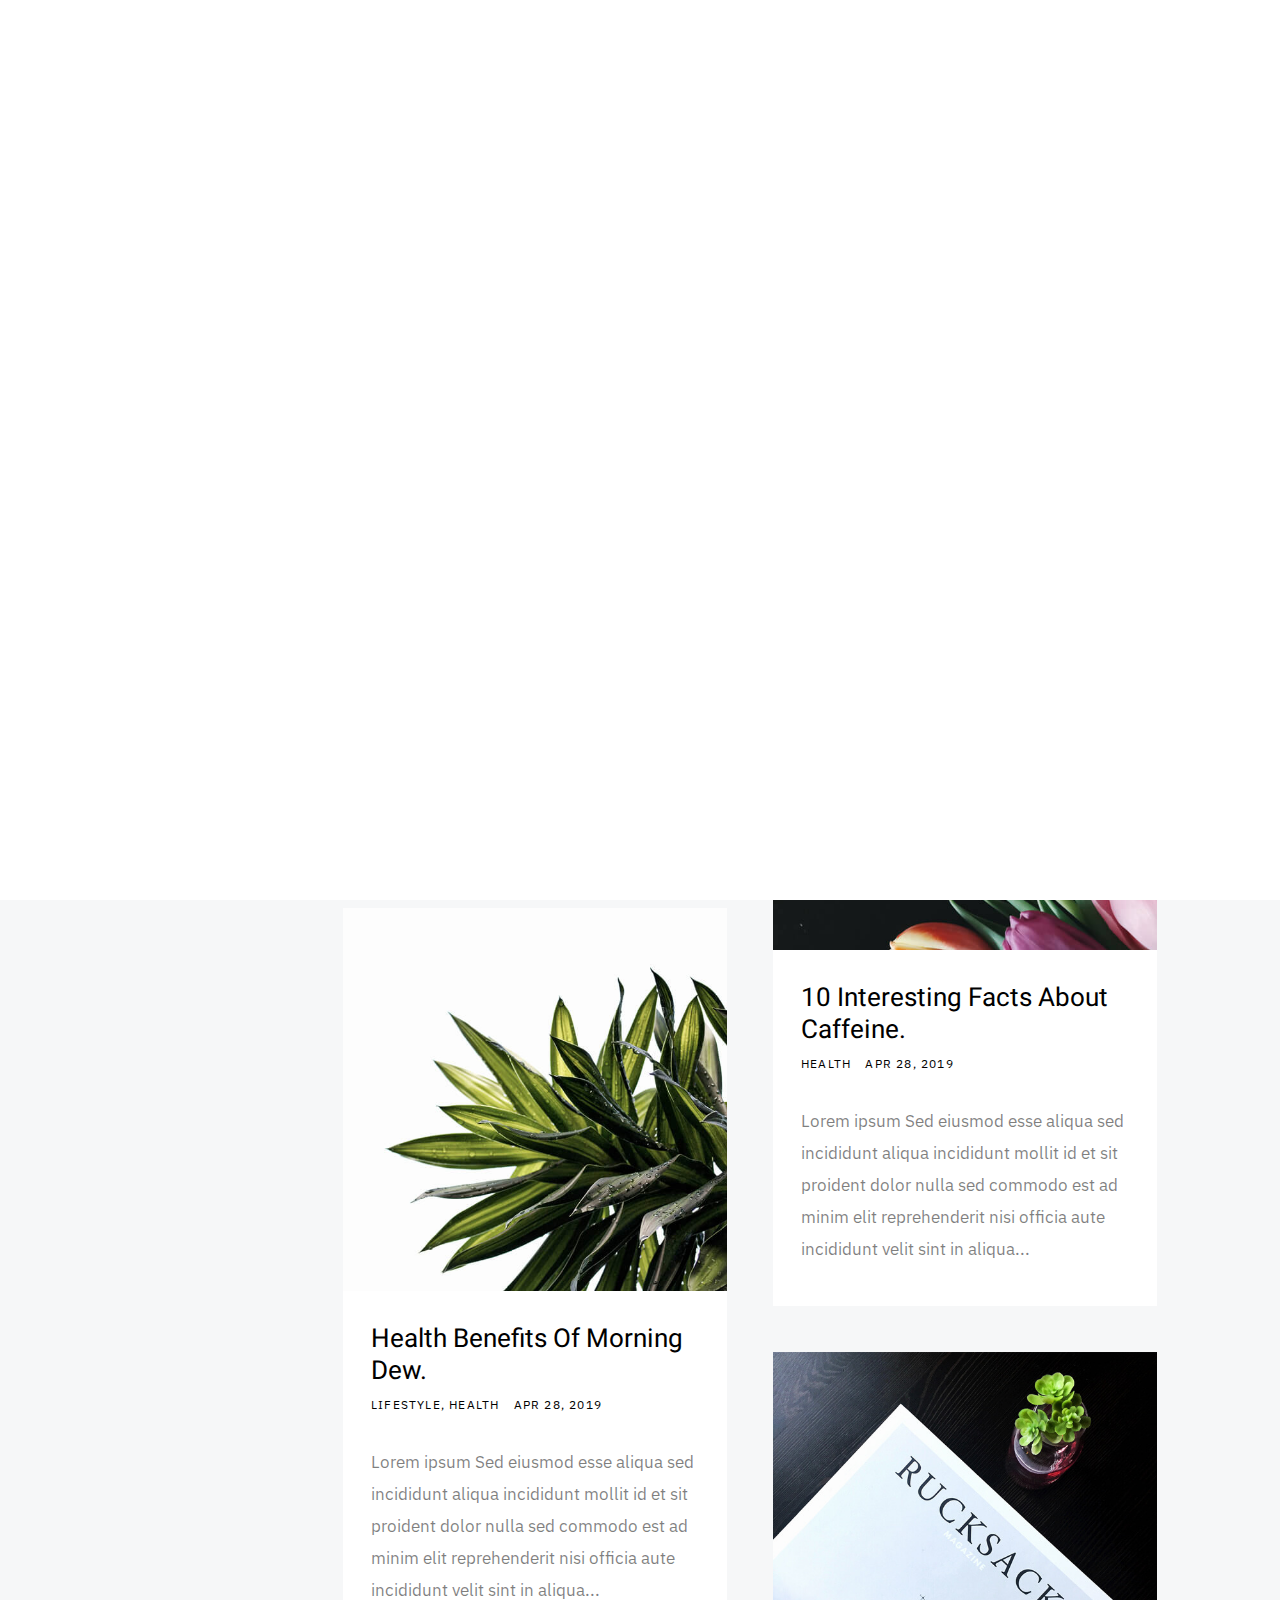
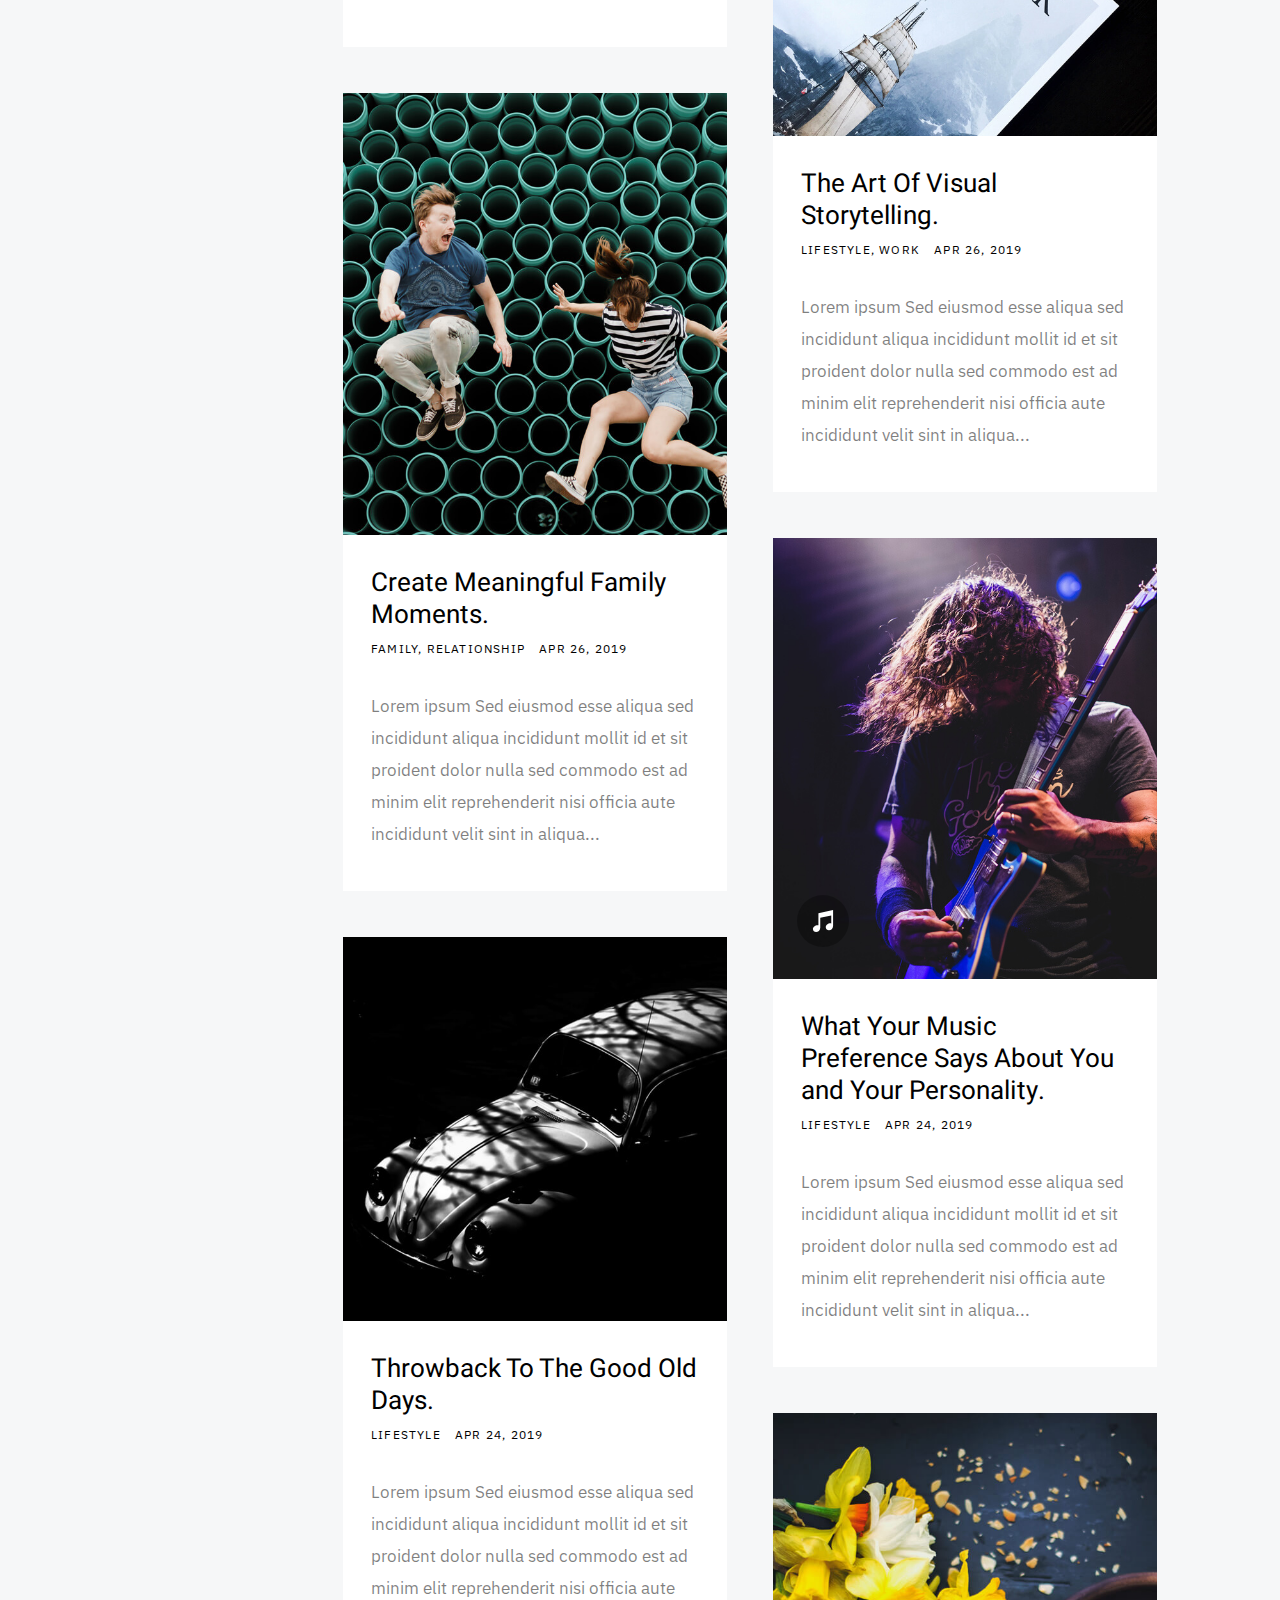
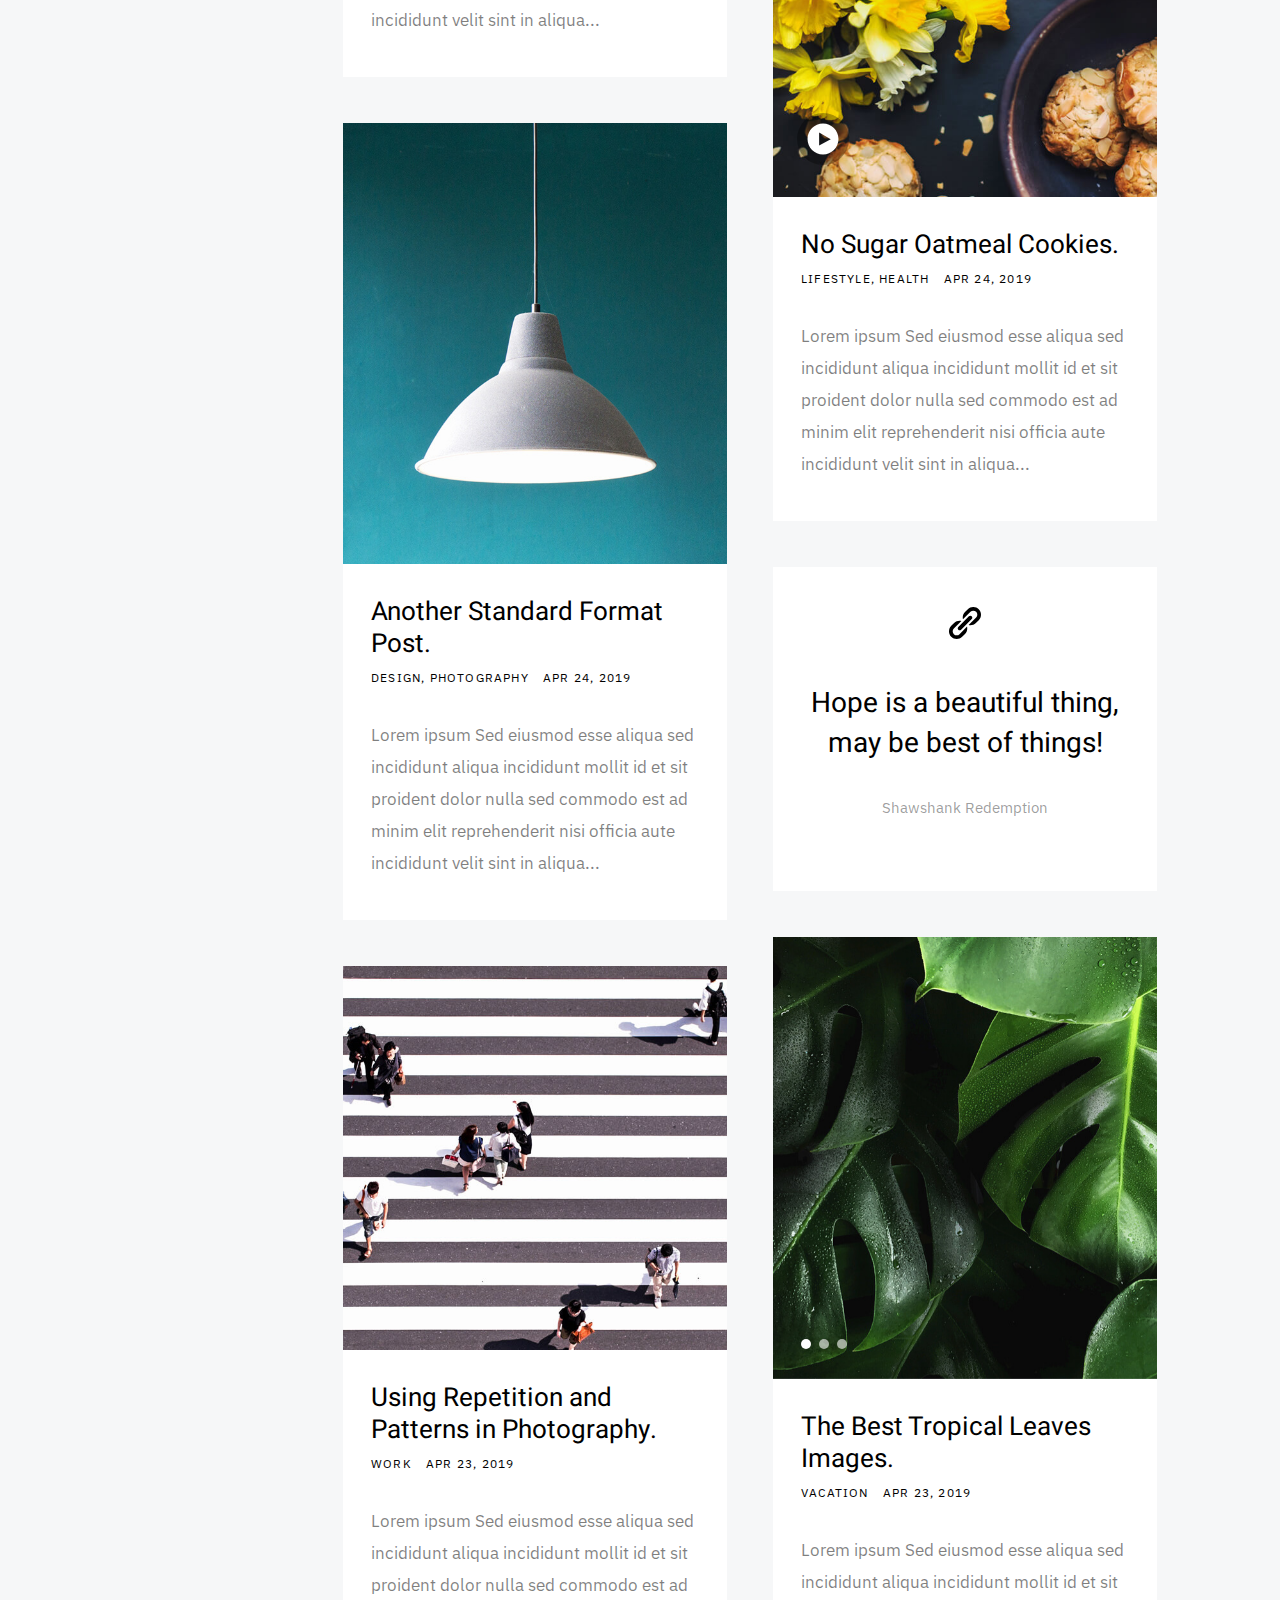
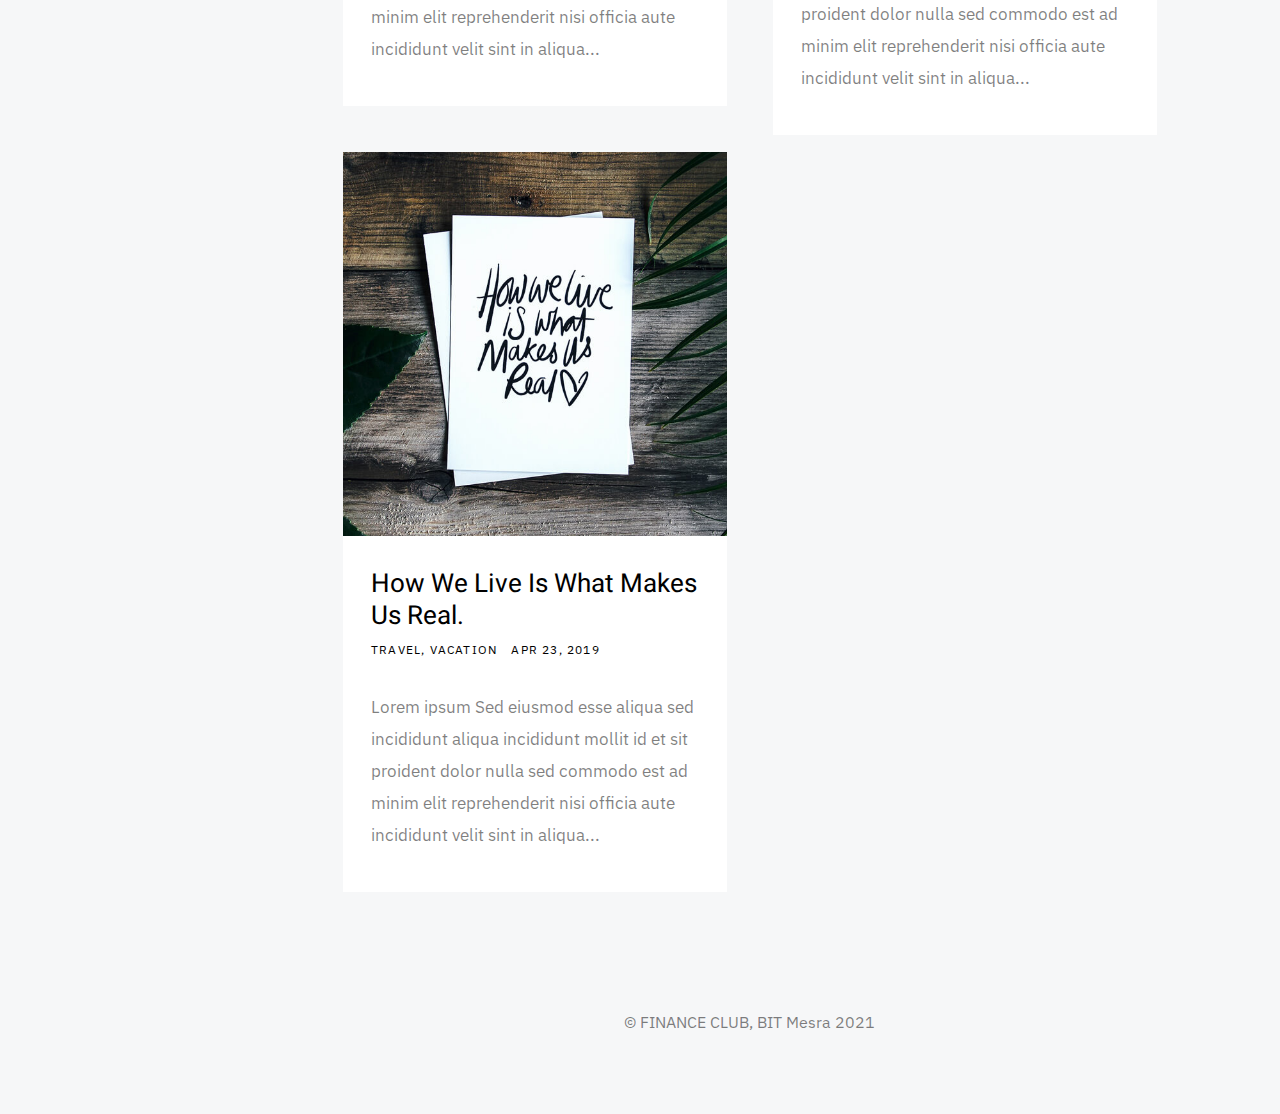
<file: Blog.html>
<!DOCTYPE html>
<html class="no-js" lang="en">
<head>

    <!--- basic page needs
    ================================================== -->
    <meta charset="utf-8">
    <title>Finance Club Blog</title>
    <meta name="description" content="">
    <meta name="author" content="">

    <!-- mobile specific metas
    ================================================== -->
    <meta name="viewport" content="width=device-width, initial-scale=1">

    <!-- CSS
    ================================================== -->
    <link rel="stylesheet" href="Blog_assets/css/base.css">
    <link rel="stylesheet" href="Blog_assets/css/main.css">
    <link rel="stylesheet" href="Blog_assets/css/vendor.css">

    <!-- script
    ================================================== -->
    <script src="Blog_assets/js/modernizr.js"></script>

    <!-- favicons
    ================================================== -->
    <link rel="apple-touch-icon" sizes="180x180" href="Blog_assets/images/icons/favicons/apple-touch-icon.png">
    <link rel="icon" type="image/png" sizes="32x32" href="Blog_assets/images/icons/favicons/favicon-32x32.png">
    <link rel="icon" type="image/png" sizes="16x16" href="Blog_assets/images/icons/favicons/favicon-16x16.png">

</head>

<body>

    <!-- preloader
    ================================================== -->
    <div id="preloader">
        <div id="loader" class="dots-fade">
            <div></div>
            <div></div>
            <div></div>
        </div>
    </div>

    <div id="top" class="s-wrap site-wrapper">

        <!-- site header
        ================================================== -->
        <header class="s-header">

            <div class="header__top">
                <div class="header__logo">
                    <a class="site-logo" href="index.html">
                        <h1 style="color: aliceblue; margin-bottom: 25%;">FINANCE CLUB</h1>
                    </a>
                </div>

                
            
                <!-- toggles -->
                <a href="#0" class="header__menu-toggle"><span>Menu</span></a>

            </div> <!-- end header__top -->

            <nav class="header__nav-wrap">

                <ul class="header__nav">
                    <li class="current"><a href="index.html" title="">Home</a></li>
                    <li class="has-children">
                        <a href="#0" title="">Categories</a>
                        <ul class="sub-menu">
                        <li><a href="#">Lifestyle</a></li>
                        <li><a href="#">Health</a></li>
                        <li><a href="#">Family</a></li>
                        <li><a href="#">Management</a></li>
                        <li><a href="#">Travel</a></li>
                        <li><a href="#">Work</a></li>
                        </ul>
                    </li>
                    <li><a href="#" title="">Contact</a></li>
                </ul> <!-- end header__nav -->

                <ul class="header__social">
                    <li class="ss-facebook">
                        <a href="#">
                            <span class="screen-reader-text">Facebook</span>
                        </a>
                    </li>
                    <li class="ss-twitter">
                        <a href="#0">
                            <span class="screen-reader-text">Twitter</span>
                        </a>
                    </li>
                    <li class="ss-instagram">
                        <a href="#0">
                            <span class="screen-reader-text">Instagram</span>
                        </a>
                    </li>
                    <li class="ss-pinterest">
                        <a href="#0">
                            <span class="screen-reader-text">Pinterest</span>
                        </a>
                    </li>
                </ul>

            </nav> <!-- end header__nav-wrap -->

            

        </header> <!-- end s-header -->

        <div class="s-content">
            
            <div class="masonry-wrap">

                <div class="masonry">
    
                    <div class="grid-sizer"></div>
    
                    <article class="masonry__brick entry format-standard animate-this">
                            
                        <div class="entry__thumb">
                            <a href="single-standard.html" class="entry__thumb-link">
                                <img src="Blog_assets/images/thumbs/masonry/woodcraft-600.jpg" 
                                        srcset="Blog_assets/images/thumbs/masonry/woodcraft-600.jpg 1x, Blog_assets/images/thumbs/masonry/woodcraft-1200.jpg 2x" alt="">
                            </a>
                        </div>
        
                        <div class="entry__text">
                            <div class="entry__header">
    
                                <h2 class="entry__title"><a href="single-standard.html">Just a Standard Format Post.</a></h2>
                                <div class="entry__meta">
                                    <span class="entry__meta-cat">
                                        <a href="#">Design</a> 
                                        <a href="#">Photography</a>
                                    </span>
                                    <span class="entry__meta-date">
                                        <a href="single-standard.html">Apr 29, 2019</a>
                                    </span>
                                </div>
                                
                            </div>
                            <div class="entry__excerpt">
                                <p>
                                Lorem ipsum Sed eiusmod esse aliqua sed incididunt aliqua incididunt mollit id et sit proident dolor nulla sed commodo est ad minim elit reprehenderit nisi officia aute incididunt velit sint in aliqua...
                                </p>
                            </div>
                        </div>
        
                    </article> <!-- end article -->
    
                    <article class="masonry__brick entry format-quote animate-this">
                            
                        <div class="entry__thumb">
                            <blockquote>
                                <p>Good design is making something intelligible and memorable. Great design is making something memorable and meaningful.</p>
    
                                <cite>Dieter Rams</cite>
                            </blockquote>
                        </div>   
        
                    </article> <!-- end article -->
    
                    <article class="masonry__brick entry format-standard animate-this">
                            
                        <div class="entry__thumb">
                            <a href="single-standard.html" class="entry__thumb-link">
                                <img src="Blog_assets/images/thumbs/masonry/tulips-600.jpg" 
                                        srcset="Blog_assets/images/thumbs/masonry/tulips-600.jpg 1x, Blog_assets/images/thumbs/masonry/tulips-1200.jpg 2x" alt="">
                            </a>
                        </div>
        
                        <div class="entry__text">
                            <div class="entry__header">
                                <h2 class="entry__title"><a href="single-standard.html">10 Interesting Facts About Caffeine.</a></h2>
                                <div class="entry__meta">
                                    <span class="entry__meta-cat">
                                        <a href="#">Health</a>
                                    </span>
                                    <span class="entry__meta-date">
                                        <a href="single-standard.html">Apr 28, 2019</a>
                                    </span>
                                </div>
                            </div>
                            <div class="entry__excerpt">
                                <p>
                                Lorem ipsum Sed eiusmod esse aliqua sed incididunt aliqua incididunt mollit id et sit proident dolor nulla sed commodo est ad minim elit reprehenderit nisi officia aute incididunt velit sint in aliqua...
                                </p>
                            </div>
                        </div>
        
                    </article> <!-- end article -->
                    
    
                    <article class="masonry__brick entry format-standard animate-this">
    
                        <div class="entry__thumb">
                            <a href="single-standard.html" class="entry__thumb-link">
                                <img src="Blog_assets/images/thumbs/masonry/dew-600.jpg" 
                                        srcset="Blog_assets/images/thumbs/masonry/dew-600.jpg 1x, Blog_assets/images/thumbs/masonry/dew-1200.jpg 2x" alt="">
                            </a>
                        </div>
        
                        <div class="entry__text">
                            <div class="entry__header">
                                <h2 class="entry__title"><a href="single-standard.html">Health Benefits Of Morning Dew.</a></h2>
                                <div class="entry__meta">
                                    <span class="entry__meta-cat">
                                        <a href="#">Lifestyle</a>
                                        <a href="#">Health</a>
                                    </span>
                                    <span class="entry__meta-date">
                                        <a href="single-standard.html">Apr 28, 2019</a>
                                    </span>
                                </div>
                            </div>
                            <div class="entry__excerpt">
                                <p>
                                Lorem ipsum Sed eiusmod esse aliqua sed incididunt aliqua incididunt mollit id et sit proident dolor nulla sed commodo est ad minim elit reprehenderit nisi officia aute incididunt velit sint in aliqua...
                                </p>
                            </div>
                        </div>
        
                    </article> <!-- end article -->
    
                    <article class="masonry__brick entry format-standard animate-this">
    
                            <div class="entry__thumb">
                                <a href="single-standard.html" class="entry__thumb-link">
                                    <img src="Blog_assets/images/thumbs/masonry/rucksack-600.jpg" 
                                            srcset="Blog_assets/images/thumbs/masonry/rucksack-600.jpg 1x, Blog_assets/images/thumbs/masonry/rucksack-1200.jpg 2x" alt="">
                                </a>
                            </div>
            
                            <div class="entry__text">
                                <div class="entry__header">
                                    
                                    <h2 class="entry__title"><a href="single-standard.html">The Art Of Visual Storytelling.</a></h2>
                                    
                                    <div class="entry__meta">
                                        <span class="entry__meta-cat">
                                            <a href="#">Lifestyle</a>
                                            <a href="#">Work</a>
                                        </span>
                                        <span class="entry__meta-date">
                                            <a href="single-standard.html">Apr 26, 2019</a>
                                        </span>
                                    </div>
                                </div>
                                <div class="entry__excerpt">
                                    <p>
                                    Lorem ipsum Sed eiusmod esse aliqua sed incididunt aliqua incididunt mollit id et sit proident dolor nulla sed commodo est ad minim elit reprehenderit nisi officia aute incididunt velit sint in aliqua...
                                    </p>
                                </div>
                            </div>
            
                        </article> <!-- end article -->
    
                    <article class="masonry__brick entry format-standard animate-this">
    
                        <div class="entry__thumb">
                            <a href="single-standard.html" class="entry__thumb-link">
                                <img src="Blog_assets/images/thumbs/masonry/jump-600.jpg" 
                                        srcset="Blog_assets/images/thumbs/masonry/jump-600.jpg 1x, Blog_assets/images/thumbs/masonry/jump-1200.jpg 2x" alt="">
                            </a>
                        </div>
    
                        <div class="entry__text">
                            <div class="entry__header">
                                
                                <h2 class="entry__title"><a href="single-standard.html">Create Meaningful Family Moments.</a></h2>
                                <div class="entry__meta">
                                    <span class="entry__meta-cat">
                                        <a href="#">Family</a>
                                        <a href="#">Relationship</a>
                                    </span>
                                    <span class="entry__meta-date">
                                        <a href="single-standard.html">Apr 26, 2019</a>
                                    </span>
                                </div>
                            </div>
                            <div class="entry__excerpt">
                                <p>
                                Lorem ipsum Sed eiusmod esse aliqua sed incididunt aliqua incididunt mollit id et sit proident dolor nulla sed commodo est ad minim elit reprehenderit nisi officia aute incididunt velit sint in aliqua...
                                </p>
                            </div>
                        </div>
    
                    </article> <!-- end article -->
    
                    <article class="masonry__brick entry format-audio animate-this">
    
                        <div class="entry__thumb">
                            <a href="single-standard.html" class="entry__thumb-link">
                                <img src="Blog_assets/images/thumbs/masonry/guitarist-600.jpg" 
                                     srcset="Blog_assets/images/thumbs/masonry/guitarist-600.jpg 1x, Blog_assets/images/thumbs/masonry/guitarist-1200.jpg 2x" alt="">
                            </a>
                        </div>
    
                        <div class="entry__text">
                            <div class="entry__header">
                                <h2 class="entry__title"><a href="single-standard.html">What Your Music Preference Says About You and Your Personality.</a></h2>
                                <div class="entry__meta">
                                    <span class="entry__meta-cat">
                                        <a href="#">Lifestyle</a>
                                    </span>
                                    <span class="entry__meta-date">
                                        <a href="single-standard.html">Apr 24, 2019</a>
                                    </span>
                                </div>
                            </div>
                            <div class="entry__excerpt">
                                <p>
                                    Lorem ipsum Sed eiusmod esse aliqua sed incididunt aliqua incididunt mollit id et sit proident dolor nulla sed commodo est ad minim elit reprehenderit nisi officia aute incididunt velit sint in aliqua...
                                </p>
                            </div>
                        </div>
    
                    </article> <!-- end article -->
    
                    <article class="masonry__brick entry format-standard animate-this">
    
                        <div class="entry__thumb">
                            <a href="single-standard.html" class="entry__thumb-link">
                                <img src="Blog_assets/images/thumbs/masonry/beetle-600.jpg" 
                                        srcset="Blog_assets/images/thumbs/masonry/beetle-600.jpg 1x, Blog_assets/images/thumbs/masonry/beetle-1200.jpg 2x" alt="">
                            </a>
                        </div>
    
                        <div class="entry__text">
                            <div class="entry__header">
                                <h2 class="entry__title"><a href="single-standard.html">Throwback To The Good Old Days.</a></h2>
                                <div class="entry__meta">
                                    <span class="entry__meta-cat">
                                        <a href="#">Lifestyle</a>
                                    </span>
                                    <span class="entry__meta-date">
                                        <a href="single-standard.html">Apr 24, 2019</a>
                                    </span>
                                </div>
                            </div>
                            <div class="entry__excerpt">
                                <p>
                                Lorem ipsum Sed eiusmod esse aliqua sed incididunt aliqua incididunt mollit id et sit proident dolor nulla sed commodo est ad minim elit reprehenderit nisi officia aute incididunt velit sint in aliqua...
                                </p>
                            </div>
                        </div>
    
                    </article> <!-- end article -->
    
                    <article class="masonry__brick entry format-video animate-this">
                            
                        <div class="entry__thumb video-image">
                            <a href="https://player.vimeo.com/video/117310401?color=339989&title=0&byline=0&portrait=0" data-lity class="entry__thumb-link">
                                <img src="Blog_assets/images/thumbs/masonry/cookies-600.jpg" 
                                     srcset="Blog_assets/images/thumbs/masonry/cookies-600.jpg 1x, Blog_assets/images/thumbs/masonry/cookies-1200.jpg 2x" alt="">
                            </a>
                        </div>
        
                        <div class="entry__text">
                            <div class="entry__header">
                                <h2 class="entry__title"><a href="single-standard.html">No Sugar Oatmeal Cookies.</a></h2>
                                <div class="entry__meta">
                                    <span class="entry__meta-cat">
                                        <a href="#">Lifestyle</a>
                                        <a href="#">Health</a>
                                    </span>
                                    <span class="entry__meta-date">
                                        <a href="single-standard.html">Apr 24, 2019</a>
                                    </span>
                                </div>
                            </div>
                            <div class="entry__excerpt">
                                <p>
                                Lorem ipsum Sed eiusmod esse aliqua sed incididunt aliqua incididunt mollit id et sit proident dolor nulla sed commodo est ad minim elit reprehenderit nisi officia aute incididunt velit sint in aliqua...
                                </p>
                            </div>
                        </div>
        
                    </article> <!-- end article -->
    
                    <article class="masonry__brick entry format-standard animate-this">
    
                        <div class="entry__thumb">
                            <a href="single-standard.html" class="entry__thumb-link">
                                <img src="Blog_assets/images/thumbs/masonry/lamp-600.jpg" 
                                        srcset="Blog_assets/images/thumbs/masonry/lamp-600.jpg 1x, Blog_assets/images/thumbs/masonry/lamp-1200.jpg 2x" alt="">
                            </a>
                        </div>
    
                        <div class="entry__text">
                            <div class="entry__header">
                                <h2 class="entry__title"><a href="single-standard.html">Another Standard Format Post.</a></h2>
                                <div class="entry__meta">
                                    <span class="entry__meta-cat">
                                        <a href="#">Design</a>
                                        <a href="#">Photography</a>
                                    </span>
                                    <span class="entry__meta-date">
                                        <a href="single-standard.html">Apr 24, 2019</a>
                                    </span>
                                </div>
                            </div>
                            <div class="entry__excerpt">
                                <p>
                                Lorem ipsum Sed eiusmod esse aliqua sed incididunt aliqua incididunt mollit id et sit proident dolor nulla sed commodo est ad minim elit reprehenderit nisi officia aute incididunt velit sint in aliqua...
                                </p>
                            </div>
                        </div>
    
                    </article> <!-- end article -->
    
                    <article class="masonry__brick entry format-link animate-this">
                        
                        <div class="entry__thumb">
                            <div class="link-wrap">
                                <h2>Hope is a beautiful thing, may be best of things!</h2>
                                <cite>
                                    <a target="_blank" href="#">Shawshank Redemption</a>
                                </cite>
                            </div>
                        </div>
                        
                    </article> <!-- end article -->
    
                    <article class="masonry__brick entry format-gallery animate-this">
                            
                        <div class="entry__thumb slider">
                            <div class="slider__slides">
                                <div class="slider__slide">
                                    <img src="Blog_assets/images/thumbs/masonry/gallery/slide-1-600.jpg" 
                                         srcset="Blog_assets/images/thumbs/masonry/gallery/slide-1-600.jpg 1x, Blog_assets/images/thumbs/masonry/gallery/slide-1-1200.jpg 2x" alt=""> 
                                </div>
                                <div class="slider__slide">
                                    <img src="Blog_assets/images/thumbs/masonry/gallery/slide-2-600.jpg" 
                                         srcset="Blog_assets/images/thumbs/masonry/gallery/slide-2-600.jpg 1x, Blog_assets/images/thumbs/masonry/gallery/slide-2-1200.jpg 2x" alt=""> 
                                </div>
                                <div class="slider__slide">
                                    <img src="images/thumbs/masonry/gallery/slide-3-600.jpg" 
                                         srcset="Blog_assets/images/thumbs/masonry/gallery/slide-3-600.jpg 1x, Blog_assets/images/thumbs/masonry/gallery/slide-3-1200.jpg 2x" alt="">  
                                </div>
                            </div>
                        </div>
        
                        <div class="entry__text">
                            <div class="entry__header">
                                <h2 class="entry__title"><a href="single-standard.html">The Best Tropical Leaves Images.</a></h2>
                                <div class="entry__meta">
                                    <span class="entry__meta-cat">
                                        <a href="#">Vacation</a>
                                    </span>
                                    <span class="entry__meta-date">
                                        <a href="single-standard.html">Apr 23, 2019</a>
                                    </span>
                                </div>
                            </div>
                            <div class="entry__excerpt">
                                <p>
                                    Lorem ipsum Sed eiusmod esse aliqua sed incididunt aliqua incididunt mollit id et sit proident dolor nulla sed commodo est ad minim elit reprehenderit nisi officia aute incididunt velit sint in aliqua...
                                </p>
                            </div>
                        </div>
        
                    </article> <!-- end article -->
    
                    <article class="masonry__brick entry format-standard animate-this">
    
                        <div class="entry__thumb">
                            <a href="single-standard.html" class="entry__thumb-link">
                                <img src="Blog_assets/images/thumbs/masonry/walk-600.jpg" 
                                        srcset="Blog_assets/images/thumbs/masonry/walk-600.jpg 1x, Blog_assets/images/thumbs/masonry/walk-1200.jpg 2x" alt="">
                            </a>
                        </div>
    
                        <div class="entry__text">
                            <div class="entry__header">
                                <h2 class="entry__title"><a href="single-standard.html">Using Repetition and Patterns in Photography.</a></h2>
                                <div class="entry__meta">
                                    <span class="entry__meta-cat">
                                        <a href="#">Work</a>
                                    </span>
                                    <span class="entry__meta-date">
                                        <a href="single-standard.html">Apr 23, 2019</a>
                                    </span>
                                </div>
                            </div>
                            <div class="entry__excerpt">
                                <p>
                                    Lorem ipsum Sed eiusmod esse aliqua sed incididunt aliqua incididunt mollit id et sit proident dolor nulla sed commodo est ad minim elit reprehenderit nisi officia aute incididunt velit sint in aliqua...
                                </p>
                            </div>
                        </div>
    
                    </article> <!-- end article -->
    
                    <article class="masonry__brick entry format-standard animate-this">
    
                        <div class="entry__thumb">
                            <a href="single-standard.html" class="entry__thumb-link">
                                <img src="Blog_assets/images/thumbs/masonry/real-600.jpg" 
                                        srcset="Blog_assets/images/thumbs/masonry/real-600.jpg 1x, Blog_assets/images/thumbs/masonry/real-1200.jpg 2x" alt="">
                            </a>
                        </div>
    
                        <div class="entry__text">
                            <div class="entry__header">
                                <h2 class="entry__title"><a href="single-standard.html">How We Live Is What Makes Us Real.</a></h2>
                                <div class="entry__meta">
                                    <span class="entry__meta-cat">
                                        <a href="#">Travel</a>
                                        <a href="#">Vacation</a>
                                    </span>
                                    <span class="entry__meta-date">
                                        <a href="single-standard.html">Apr 23, 2019</a>
                                    </span>
                                </div>
                            </div>
                            <div class="entry__excerpt">
                                <p>
                                    Lorem ipsum Sed eiusmod esse aliqua sed incididunt aliqua incididunt mollit id et sit proident dolor nulla sed commodo est ad minim elit reprehenderit nisi officia aute incididunt velit sint in aliqua...
                                </p>
                            </div>
                        </div>
    
                    </article> <!-- end article -->
    
                </div> <!-- end masonry -->

            </div> <!-- end masonry-wrap -->
            
        
        </div> <!-- end s-content -->


        <!-- footer
        ================================================== -->
        <footer class="s-footer">
            <div class="row">
                <div class="column large-full footer__content">
                    <div class="footer__copyright">
                        <span>© FINANCE CLUB, BIT Mesra 2021</span> 
                    </div>
                </div>
            </div>

            <div class="go-top">
                <a class="smoothscroll" title="Back to Top" href="#top"></a>
            </div>
        </footer>

    </div> <!-- end s-wrap -->


    <!-- Java Script
    ================================================== -->
    <script src="Blog_assets/js/jquery-3.2.1.min.js"></script>
    <script src="Blog_assets/js/plugins.js"></script>
    <script src="Blog_assets/js/main.js"></script>

</body>
</file>
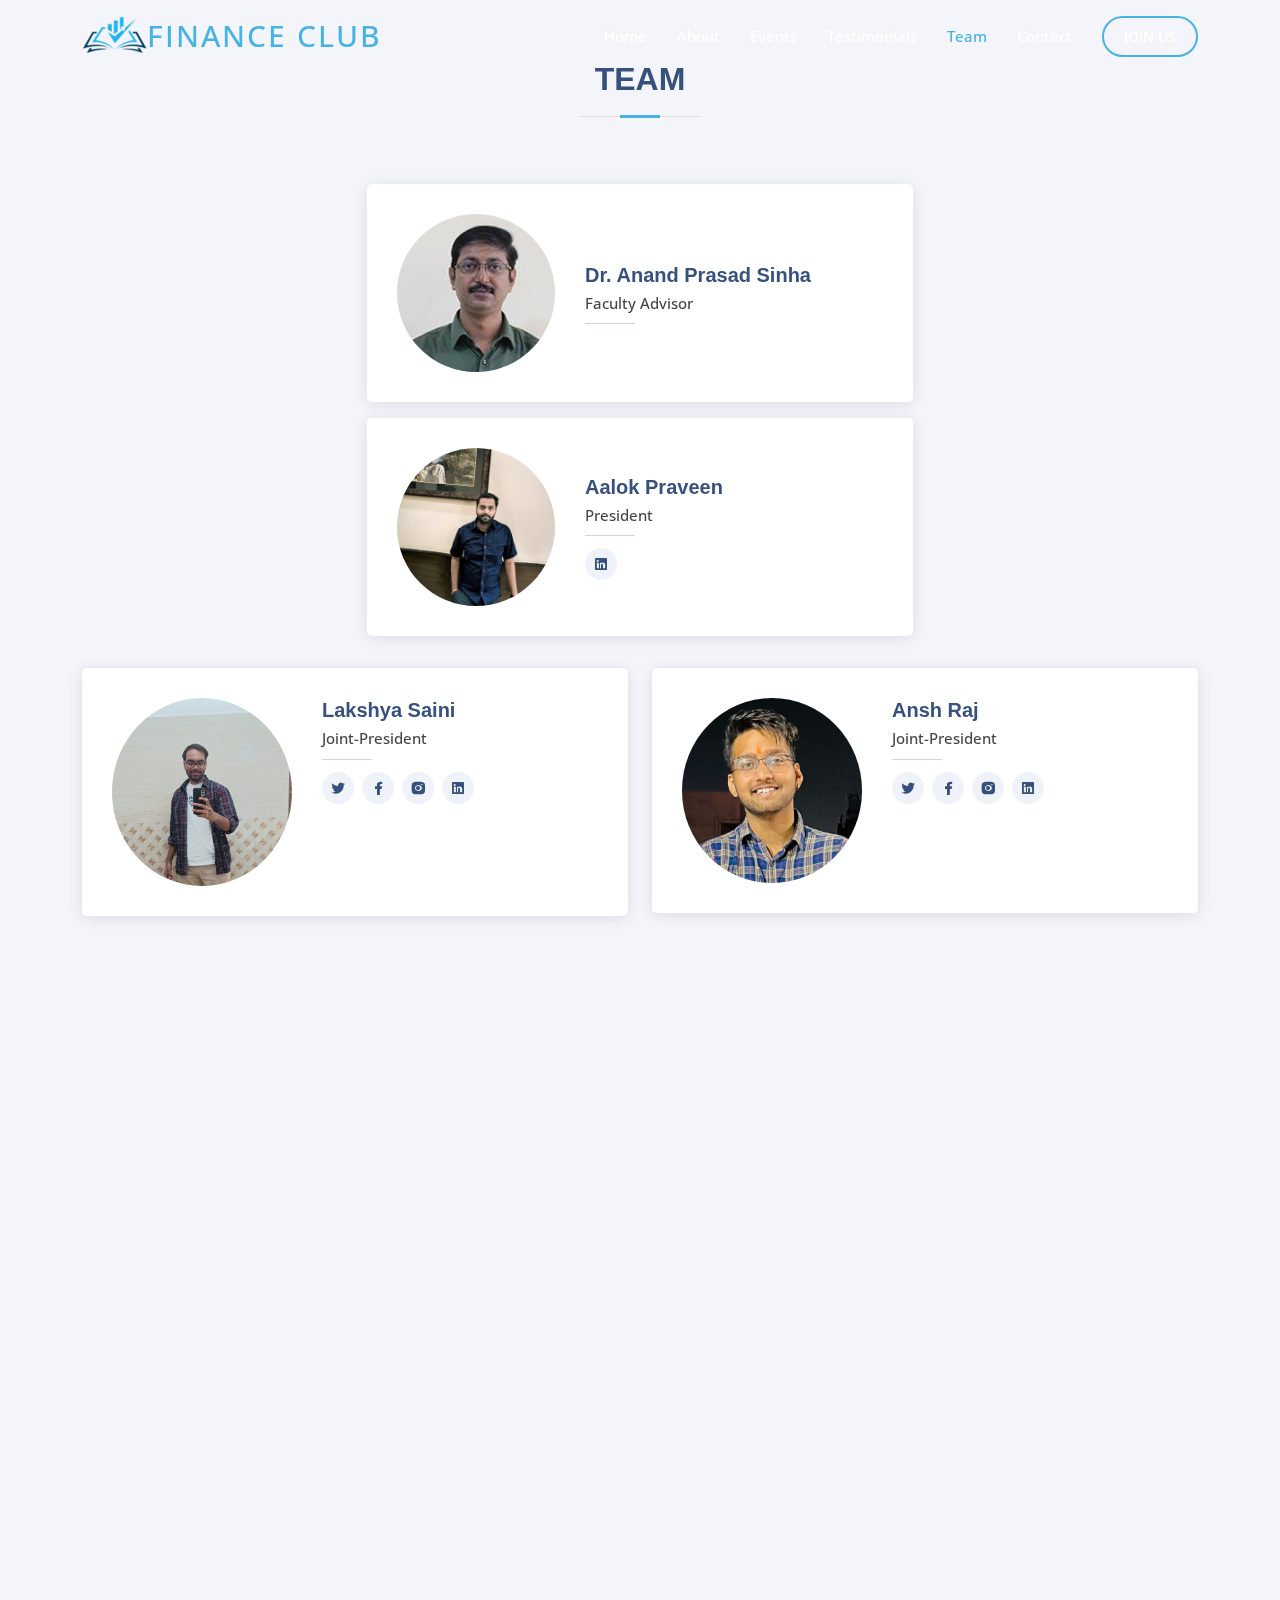
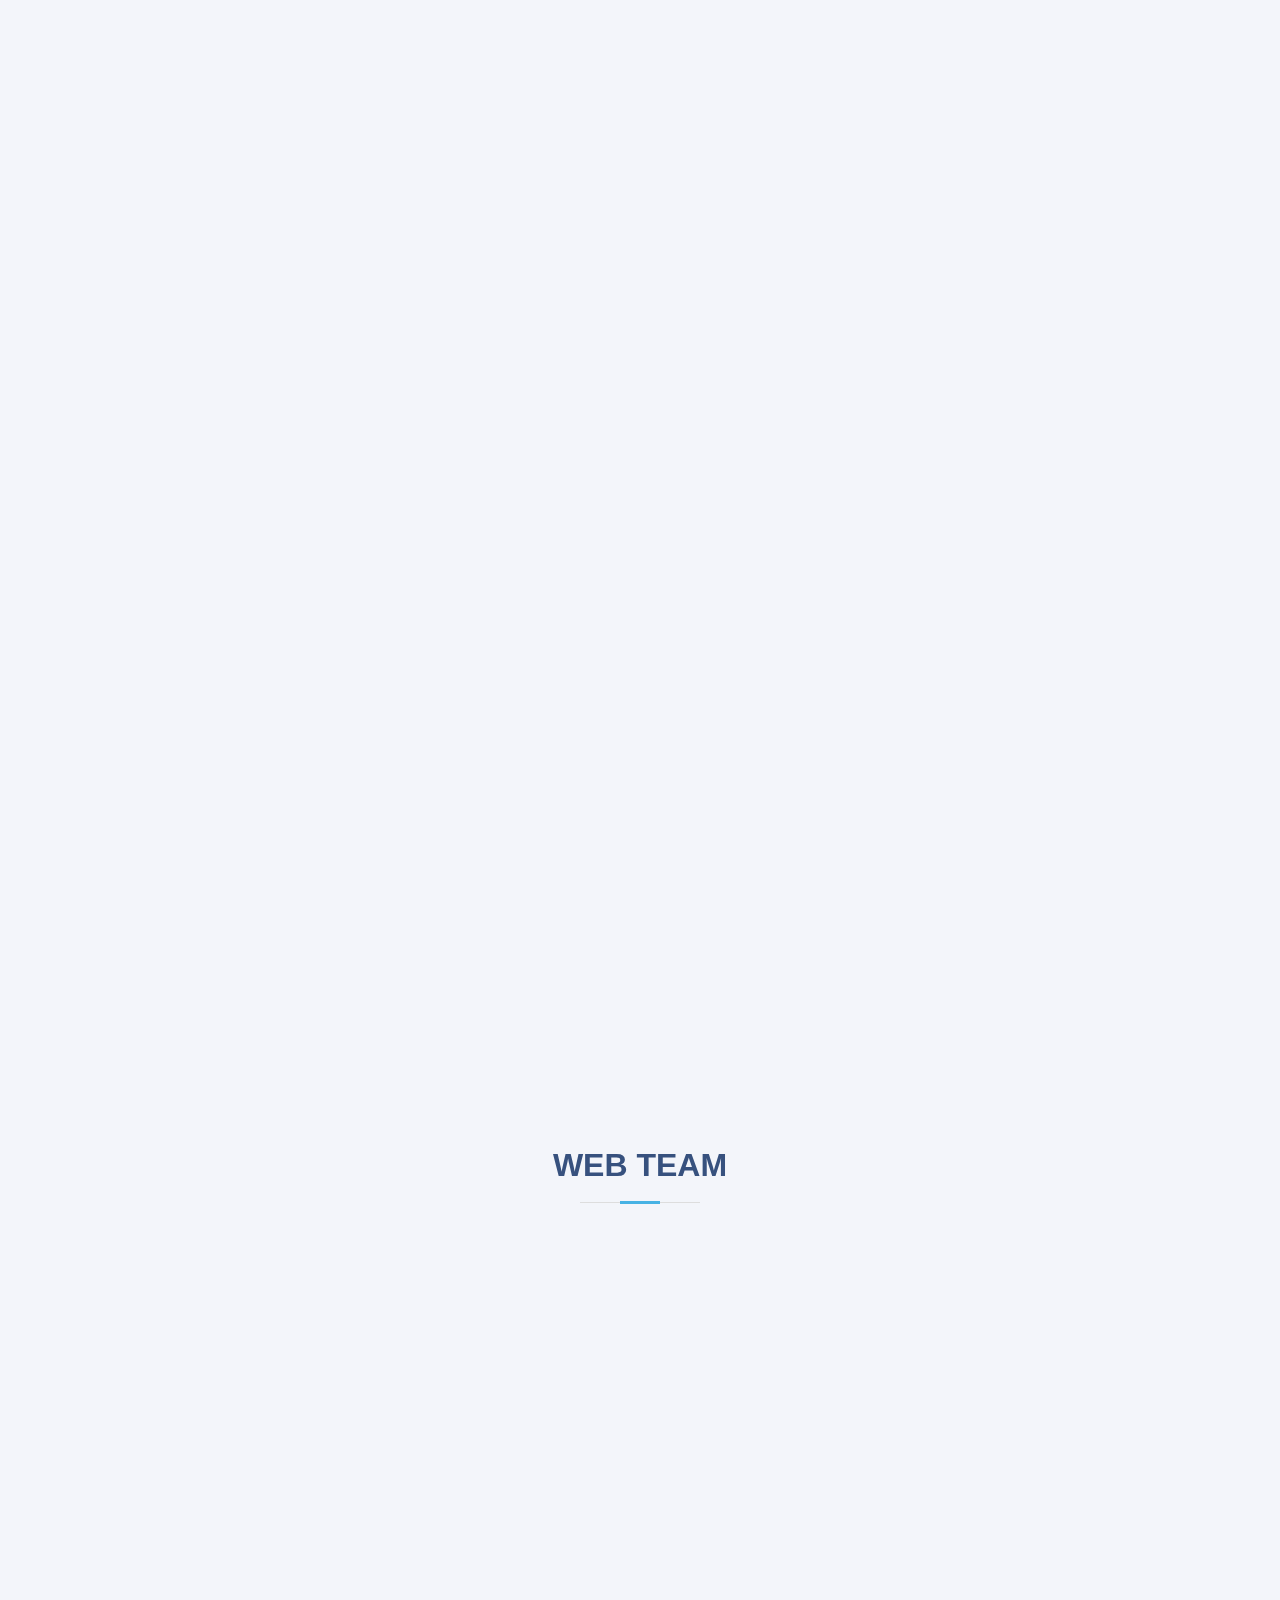
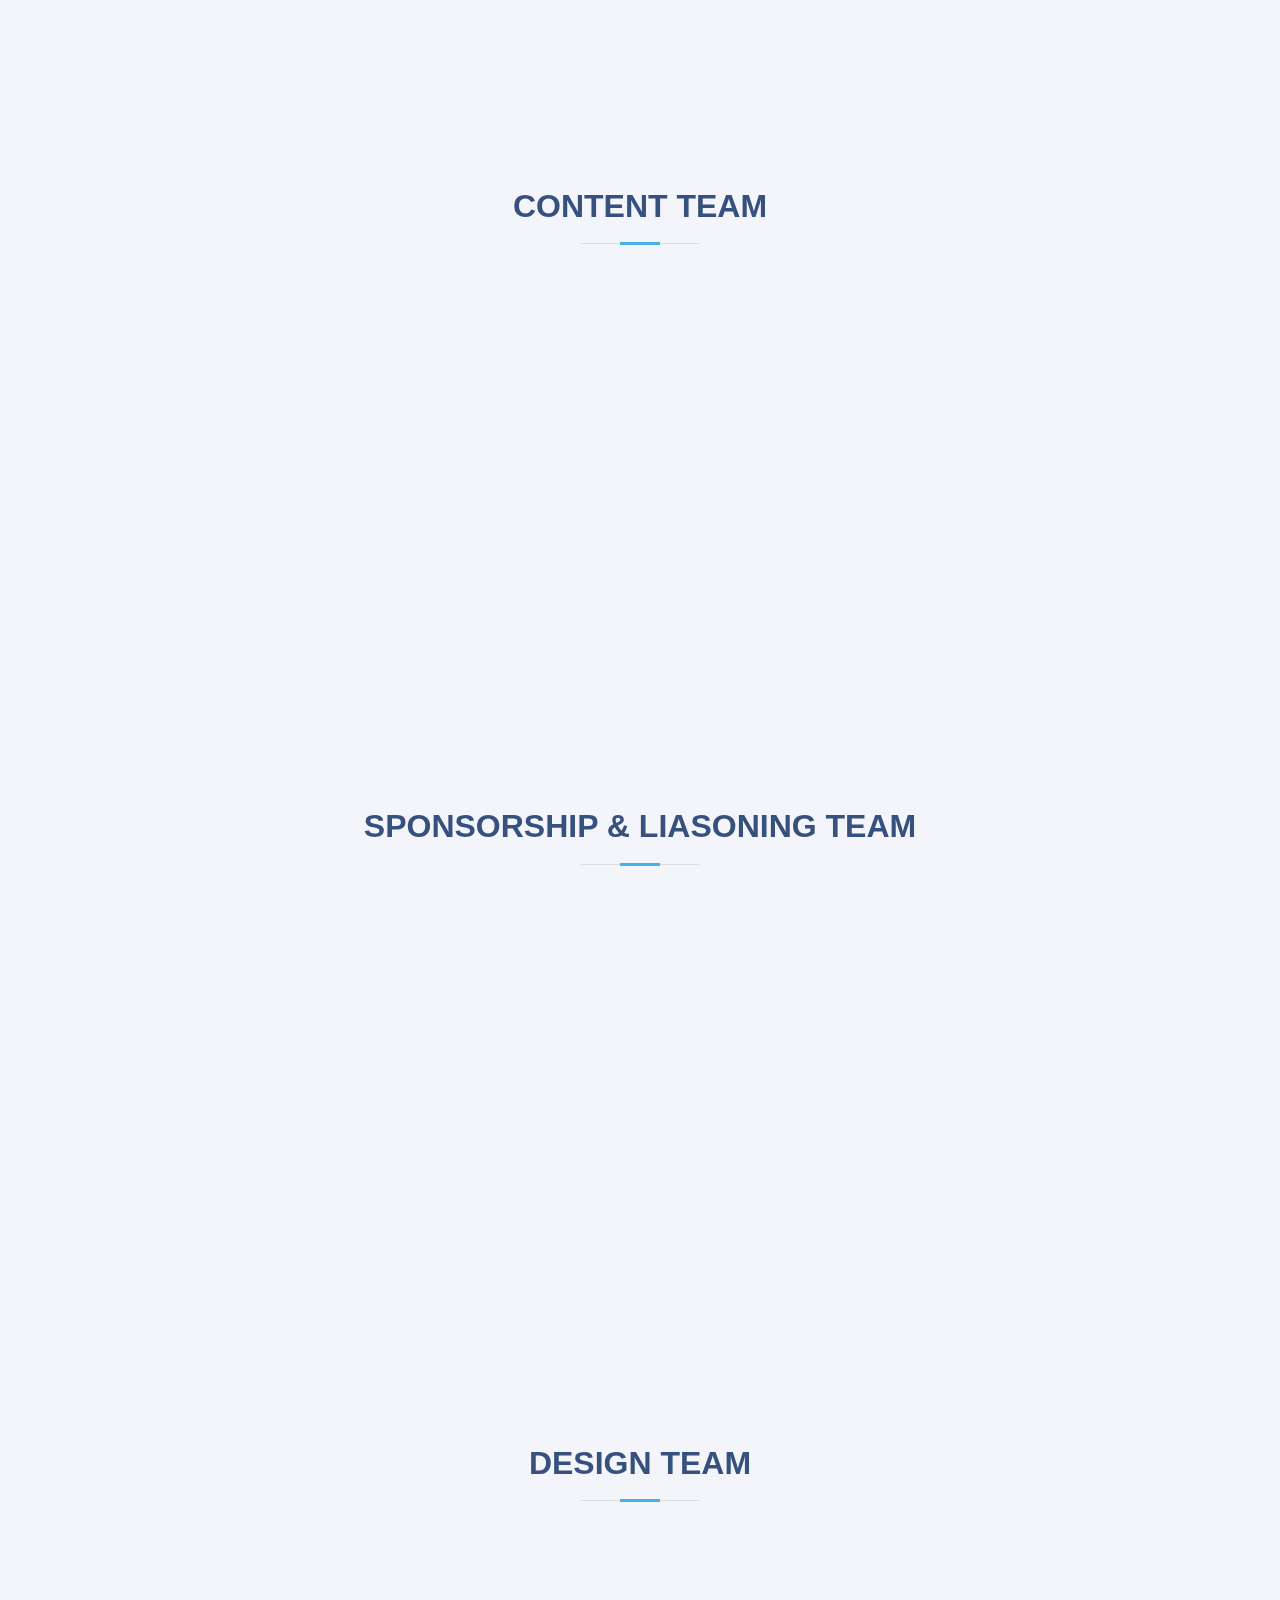
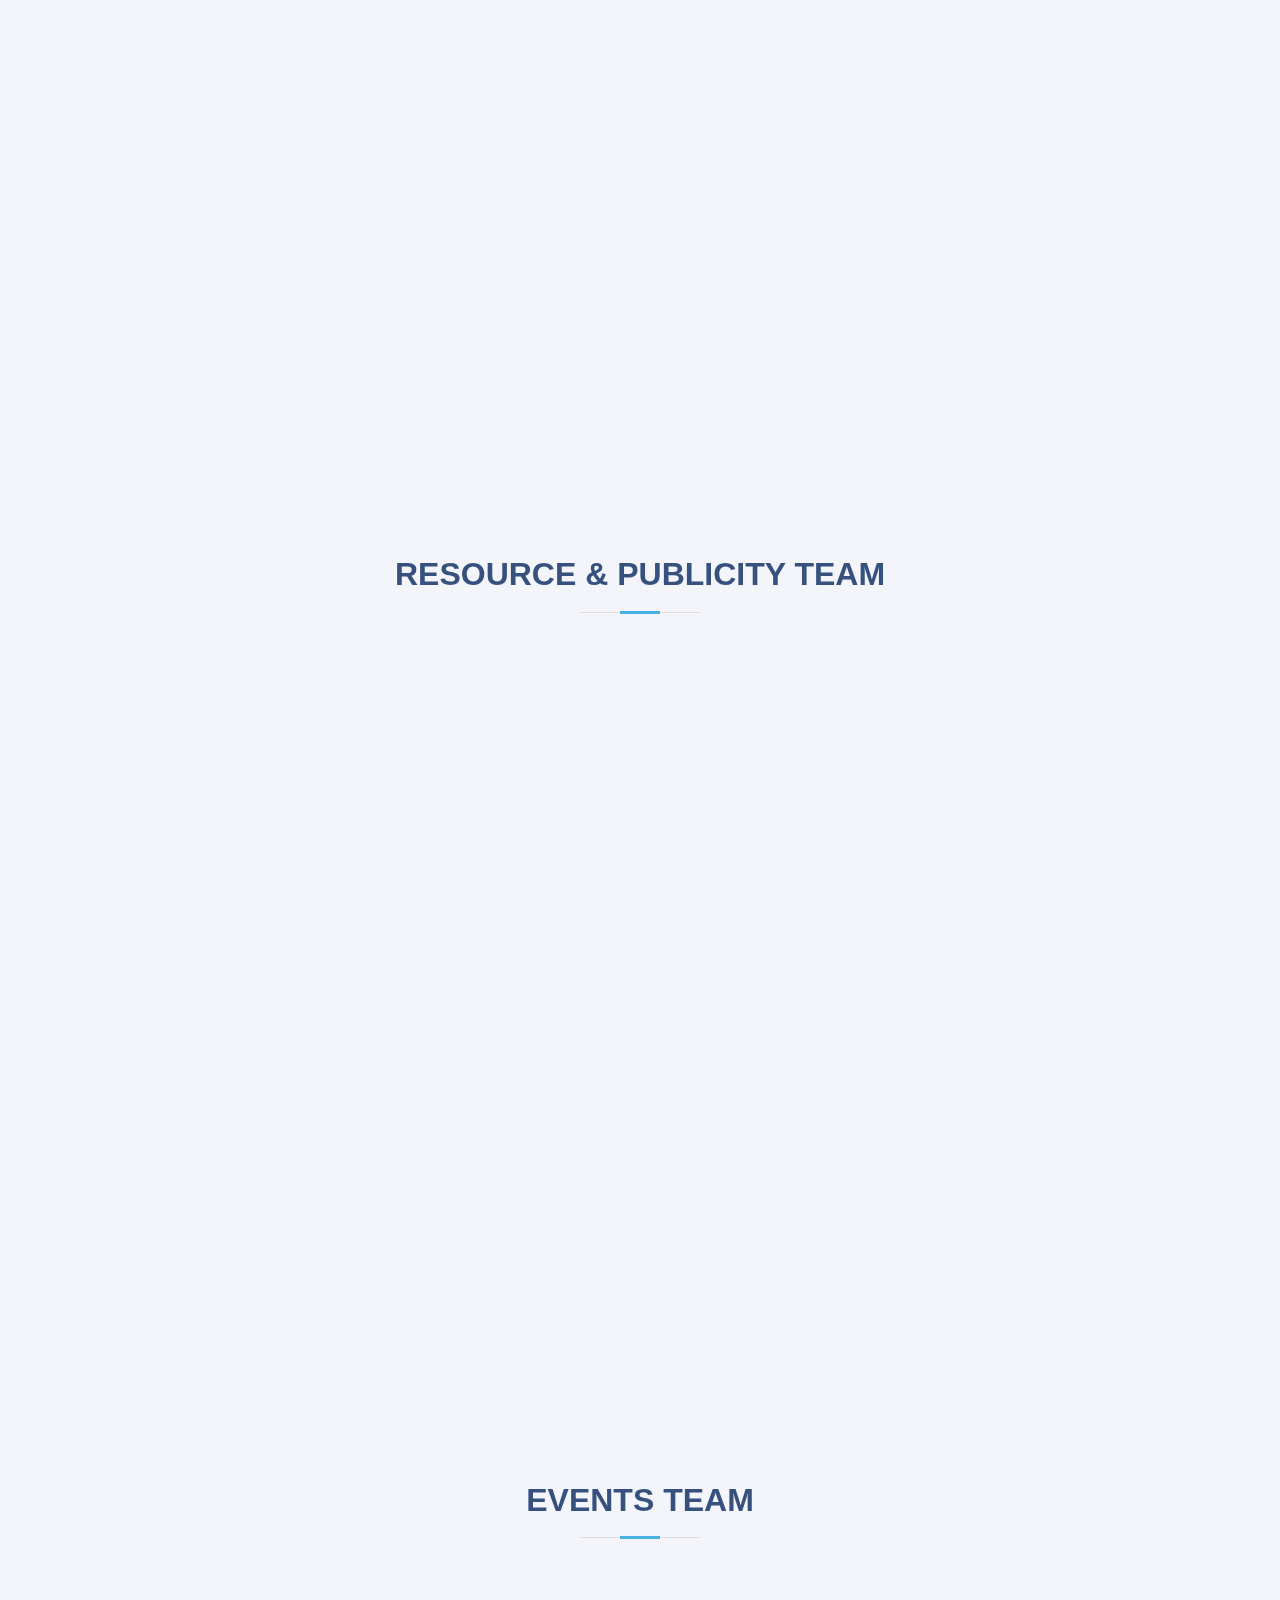
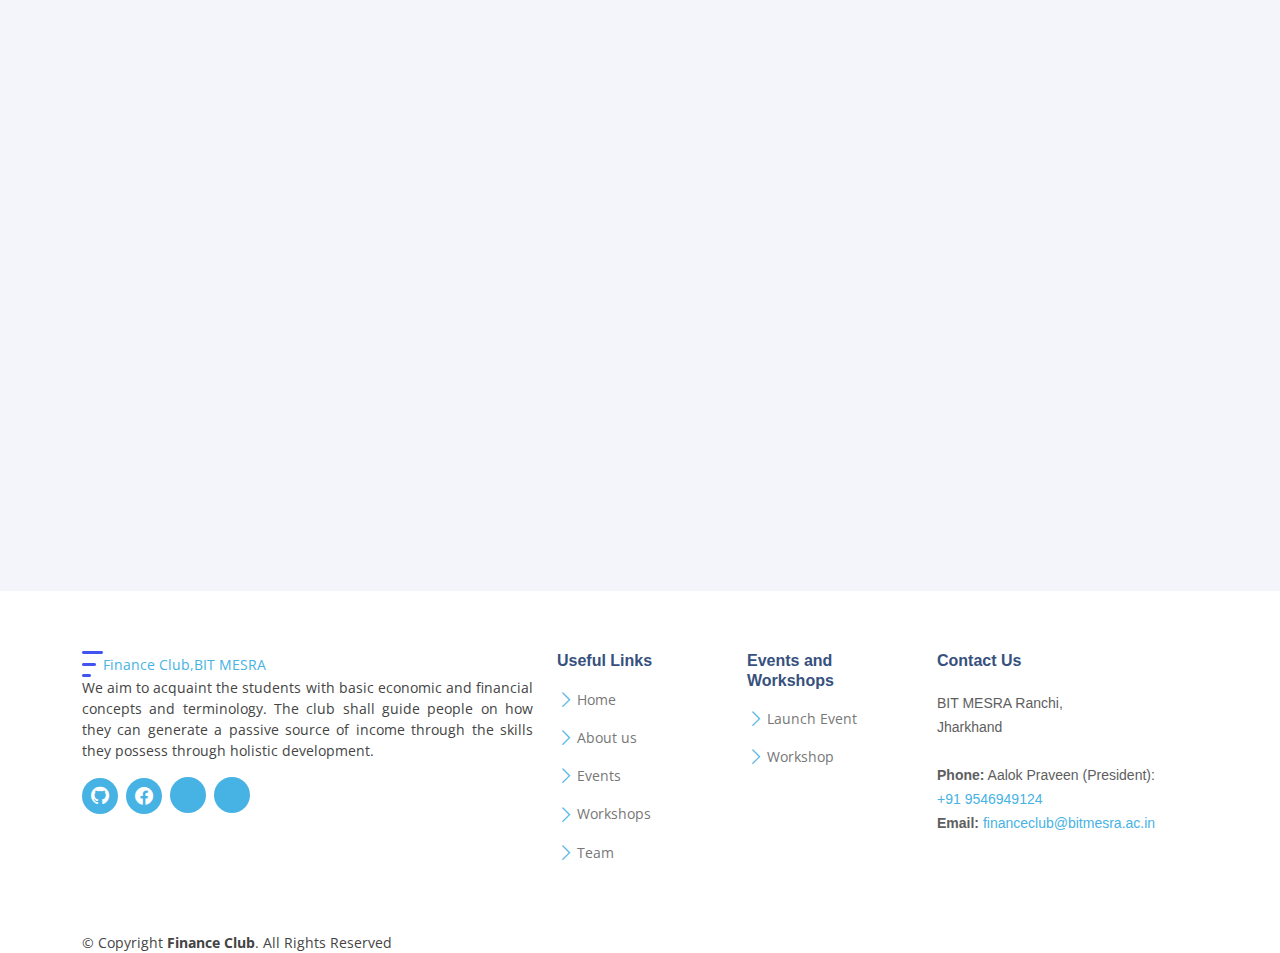
<file: team.html>
<!DOCTYPE html>
<html lang="en">

<head>
  <meta charset="utf-8">
  <meta content="width=device-width, initial-scale=1.0" name="viewport">

  <title>Our Team</title>
  <link rel="icon" href="./assets/img/finance_club_logo.png" type="image/gif" sizes="20x20">
  <meta content="" name="description">

  <meta content="" name="keywords">

  <!-- Favicons -->
  <link href="assets_team/img/only_logo_65x40.png" rel="icon">
  <link href="assets_team/img/apple-touch-icon.png" rel="apple-touch-icon">
  <link href="https://cdnjs.cloudflare.com/ajax/libs/font-awesome/5.13.0/css/all.min.css" rel="stylesheet">


  <!-- Google Fonts -->
  <!-- <link href="https://fonts.googleapis.com/css?family=Open+Sans:300,300i,400,400i,600,600i,700,700i|Jost:300,300i,400,400i,500,500i,600,600i,700,700i|Poppins:300,300i,400,400i,500,500i,600,600i,700,700i" rel="stylesheet"> -->
  <link
    href="https://fonts.googleapis.com/css?family=Open+Sans:300,300i,400,400i,600,600i,700,700i|Nunito:300,300i,400,400i,600,600i,700,700i|Poppins:300,300i,400,400i,500,500i,600,600i,700,700i"
    rel="stylesheet">

  <!-- Vendor CSS Files -->
  <link href="assets_team/vendor/aos/aos.css" rel="stylesheet">
  <link href="assets_team/vendor/bootstrap/css/bootstrap.min.css" rel="stylesheet">
  <link href="assets_team/vendor/bootstrap-icons/bootstrap-icons.css" rel="stylesheet">
  <link href="assets_team/vendor/boxicons/css/boxicons.min.css" rel="stylesheet">
  <link href="assets_team/vendor/glightbox/css/glightbox.min.css" rel="stylesheet">
  <link href="assets_team/vendor/remixicon/remixicon.css" rel="stylesheet">
  <link href="assets_team/vendor/swiper/swiper-bundle.min.css" rel="stylesheet">

  <!-- Template Main CSS File -->
  <link href="assets_team/css/style.css" rel="stylesheet">
  <link rel="stylesheet" href="Join_Us/form.css">


</head>

<!--pop-up join_us Form  -->
<div class="container form-popup scrollset" id="joinusForm">
  <div class="container mt-1">
    <svg xmlns="http://www.w3.org/2000/svg" width="50" height="50" fill="currentColor"
      class="bi bi-x-circle-fill closebtn float-end" viewBox="0 0 16 16" onclick="closeForm()">
      <path
        d="M16 8A8 8 0 1 1 0 8a8 8 0 0 1 16 0zM5.354 4.646a.5.5 0 1 0-.708.708L7.293 8l-2.647 2.646a.5.5 0 0 0 .708.708L8 8.707l2.646 2.647a.5.5 0 0 0 .708-.708L8.707 8l2.647-2.646a.5.5 0 0 0-.708-.708L8 7.293 5.354 4.646z" />
    </svg>
  </div>
  <div class="card mx-auto mt-3 logobox" style="max-width: 25rem;min-width: none;">
    <img src="assets/img/finance_club_logo.png" alt="error" class="logo my-auto">
  </div>
  <div class="container card mx-auto px-5 pb-5 formbox" style="max-width: 60rem;min-width: none;">
    <form method="post" autocomplete="off" name="google-sheet" class="row g-3 needs-validation innercontent">
      <div class="col-md-4">
        <label for="name" class="form-label">Name</label>
        <input type="text" class="form-control" name="Name" required>
      </div>

      <div class="col-md-4">
        <label for="roll_no" class="form-label">Roll No.</label>
        <input type="text" class="form-control" name="Roll No." required>
      </div>
      <div class="col-md-4">
        <label for="branch" class="form-label">Branch</label>
        <input type="text" class="form-control" name="Branch" required>
      </div>
      <div class="col-md-6">
        <label for="email" class="form-label">Email</label>
        <input type="email" class="form-control" name="Email" required>
      </div>
      <div class="col-md-6">
        <label for="resume" class="form-label">Resume Link / Linkedin Profile Link</label>
        <input class="form-control" type="text" name="Resume" required>
      </div>
      <div class="col-md-12">
        <label for="Reason" class="form-label">Why do you wish to join the club?</label>
        <textarea type="text" class="form-control" name="Reason for joining" required></textarea>
      </div>
      <div class="col-md-12">
        <label for="Query" class="form-label">Other questions/queries if any?</label>
        <textarea type="text" class="form-control" name="Query"></textarea>
      </div>
      <div class="d-grid">
        <button class="btn btn-primary" type="submit">Apply</button>
      </div>
    </form>
  </div>

</div>
<!-- end of pop-up form -->



<body>
  <!-- ======= Header ======= -->
  <header id="header" class="header fixed-top">
    <div class="container-fluid container-xl d-flex align-items-center justify-content-between">

      <a href="index.html" class="logo d-flex align-items-center">
        <img src="assets_team\img\only_logo_65x40.png" alt="">
        <span>Finance Club</span>
      </a>

      <nav id="navbar" class="navbar">
        <ul>
          <li><a class="nav-link " href="index.html">Home</a></li>
          <li><a class="nav-link " href="index.html#about">About</a></li>
          <li><a class="nav-link " href="index.html#services">Events</a></li>
          <!--<li><a class="nav-link " href="index.html#services">Workshop</a></li>-->
          <li><a class="nav-link  " href="index.html#testimonials">Testimonials</a></li>
          <li><a class="nav-link active" href="team.html">Team</a></li>
          <li><a class="nav-link " href="index.html#contact">Contact</a></li>
          <li><a class="getstarted cursor" onclick="openForm()">JOIN US</a></li>
        </ul>
        <i class="bi bi-list mobile-nav-toggle"></i>
      </nav><!-- .navbar -->

    </div>
  </header><!-- End Header -->

  <!-- ======= Hero Section ======= -->

  <main id="main">

    <!-- ======= Team Section ======= -->
    <section id="team" class="team section-bg">
      <div class="container" data-aos="fade-up">

        <div class="section-title sec-title">
          <h2>TEAM</h2>
          <!-- <p>Magnam dolores commodi suscipit. Necessitatibus eius consequatur ex aliquid fuga eum quidem. Sit sint consectetur velit. Quisquam quos quisquam cupiditate. Et nemo qui impedit suscipit alias ea. Quia fugiat sit in iste officiis commodi quidem hic quas.</p> -->
        </div>

        <div class="row mt-3 mb-2">
          <div class="col-lg-6 col-12 mx-auto">
            <div class="member d-flex align-items-center w-20" data-aos="zoom-in">
              <div class="pic" style="width:158px"><img src="assets/img/testimonials/Fac advisor.jpg" class="img-fluid"
                  alt=""></div>
              <div class="member-info pt-0">
                <h4>Dr. Anand Prasad Sinha</h4>
                <span>Faculty Advisor</span>
              </div>
            </div>
          </div>
        </div>

        <div class="row mt-3 mb-2">
          <div class="col-lg-6 col-12 mx-auto">
            <div class="member d-flex align-items-center w-20" data-aos="zoom-in">
              <div class="pic" style="width:158px"><img src="assets/img/team/aalokpraveen.jpg" class="img-fluid"
                  alt=""></div>
              <div class="member-info pt-0">
                <h4>Aalok Praveen</h4>
                <span>President</span>
                <p></p>
                <div class="social">
            
                  <a href="https://www.linkedin.com/in/robinaalok"> <i class="ri-linkedin-box-fill"></i>
                  </a>
                </div>
              </div>
            </div>
          </div>
        </div>

        <div class="row">

          <div class="col-lg-6 mt-4">
            <div class="member d-flex align-items-start" data-aos="zoom-in" data-aos-delay="50">
              <div class="pic"><img src="assets\img\team\Lakshya Saini.jpg" class="img-fluid" alt=""></div>
              <div class="member-info">
                <h4>Lakshya Saini</h4>
                <span>Joint-President</span>
                <p></p>
                <div class="social">
                  <a href=""><i class="ri-twitter-fill"></i></a>
                  <a href=""><i class="ri-facebook-fill"></i></a>
                  <a href="https://instagram.com/lakshya.saini_19?igshid=NGExMmI2YTkyZg=="><i class="ri-instagram-fill"></i></a>
                  <a href="https://www.linkedin.com/in/lakshya-saini-a56785145/"> <i class="ri-linkedin-box-fill"></i>
                  </a>
                </div>
              </div>
            </div>
          </div>

          <div class="col-lg-6 mt-4">
            <div class="member d-flex align-items-start" data-aos="zoom-in" data-aos-delay="50">
              <div class="pic"><img src="assets\img\team\ansh.jpg" class="img-fluid" alt=""></div>
              <div class="member-info">
                <h4>Ansh Raj</h4>
                <span> Joint-President</span>
                <p></p>
                <div class="social">
                  <a href=""><i class="ri-twitter-fill"></i></a>
                  <a href=""><i class="ri-facebook-fill"></i></a>
                  <a href="https://instagram.com/_ans.shh_?igshid=MmIzYWVlNDQ5Yg=="><i class="ri-instagram-fill"></i></a>
                  <a href="https://www.linkedin.com/in/ansh-raj-927b39233"> <i class="ri-linkedin-box-fill"></i> </a>
                </div>
              </div>
            </div>
          </div>


        <div class="col-lg-6 col-12 mt-4  mx-auto">
            <div class="member d-flex align-items-start" data-aos="zoom-in" data-aos-delay="200">
              <div class="pic"><img src="assets\img\team\Shubham agarwal.jpeg" class="img-fluid" alt=""></div>
              <div class="member-info">
                 <h4>Shubham Agarwal</h4>
                <span> Joint-President</span>
                <p></p>
                <div class="social">
                  <a href=""><i class="ri-twitter-fill"></i></a>
                        <a href="https://www.facebook.com/profile.php?id=100058178958716"><i class="ri-facebook-fill"></i></a>
                        <a href="https://www.instagram.com/shubham_agarwaal_/"><i class="ri-instagram-fill"></i></a>
                        <a href="https://www.linkedin.com/in/shubham-agarwal-526b571b0/"> <i
                            class="ri-linkedin-box-fill"></i>
                        </a>
                </div>
              </div>
            </div>
          </div>


         <div class="col-lg-6 col-12 mt-4  mx-auto">
            <div class="member d-flex align-items-start" data-aos="zoom-in" data-aos-delay="200">
              <div class="pic"><img src="assets\img\team\Rishika Kumari.jpg" class="img-fluid" alt=""></div>
              <div class="member-info">
                <h4>Rishika Kumari</h4>
                <span> Vice-President</span>
                <p></p>
                <div class="social">
                 <a href=""><i class="ri-twitter-fill"></i></a>
                        <a href=""><i class="ri-facebook-fill"></i></a>
                        <a href="https://instagram.com/rishika.22?igshid=NTc4MTiIwNjQ2YQ=="><i class="ri-instagram-fill"></i></a>
                        <a href="https://www.linkedin.com/in/rishika-kumari-a17b4123"> <i
                            class="ri-linkedin-box-fill"></i>
                </div>
              </div>
            </div>
          </div>



          <div class="col-lg-6 col-12 mt-4 mx-auto">
            <div class="member d-flex align-items-start" data-aos="zoom-in" data-aos-delay="50">
              <div class="pic"><img src="assets\img\team\Anupam nilav.jpg" class="img-fluid" alt=""></div>
              <div class="member-info">
                <h4>Anupam nilav</h4>
                <span> Vice-President</span>
                <p></p>
                <div class="social">
                  <a href="https://twitter.com/AnupamNilav?t=vBkEjIgUI7ZIGZM89eJNeQ&s=09"><i class="ri-twitter-fill"></i></a>
                  <a href=""><i class="ri-facebook-fill"></i></a>
                  <a href="https://instagram.com/nilavanupam?igshid=MzNlNGNkZWQ4Mg=="><i
                      class="ri-instagram-fill"></i></a>
                  <a href="https://www.linkedin.com/in/anupam-nilav-722a94260/"><i class="ri-linkedin-box-fill"></i>
                  </a>
                </div>
              </div>
            </div>
          </div>
          
          <div class="col-lg-6 mt-4">
            <div class="member d-flex align-items-start" data-aos="zoom-in" data-aos-delay="50">
              <div class="pic"><img src="assets\img\team\Shreyansh.jpg" class="img-fluid" alt=""></div>
              <div class="member-info">
                <h4>Shreyansh</h4>
                <span> Vice-President</span>
                <p></p>
                <div class="social">
                  <a href=""><i class="ri-twitter-fill"></i></a>
                  <a href=""><i class="ri-facebook-fill"></i></a>
                  <a href="https://instagram.com/shreyansh_.o_o._?igshid=ZDc4ODBmNjlmNQ=="><i class="ri-instagram-fill"></i></a>
                  <a href=""> <i class="ri-linkedin-box-fill"></i>
                  </a>
                </div>
              </div>
            </div>
          </div>

        

  
          

         
          <div class="col-lg-6 mt-4">
            <div class="member d-flex align-items-start" data-aos="zoom-in" data-aos-delay="200">
              <div class="pic"><img src="assets\img\team\Deevesh Mishra.jpg" class="img-fluid" alt=""></div>
              <div class="member-info">
                <h4>Deevesh Mishra </h4>
                <span>General Secretary</span>
                <!--<p>Dolorum tempora officiis odit laborum officiis et et accusamus</p>-->
                <div class="social">
                  <a href="https://twitter.com/robinaalok"><i class="ri-twitter-fill"></i></a>
                  <a href="https://www.facebook.com/profile.php?id=100009199312377"><i class="ri-facebook-fill"></i></a>
                  <a href="https://www.instagram.com/robinaalok/?igshid=ZDdkNTZiNTM%3D"><i
                      class="ri-instagram-fill"></i></a>
                  <a href="https://www.linkedin.com/in/robinaalok"> <i class="ri-linkedin-box-fill"></i> </a>
                </div>
              </div>
            </div>
          </div>

          <div class="col-lg-6 mt-4">
            <div class="member d-flex align-items-start" data-aos="zoom-in" data-aos-delay="200" >
              <div class="pic"><img src="assets\img\team\Ronit jain.jpg" class="img-fluid" alt=""></div>
              <div class="member-info">
                <h4>Ronit Jain</h4>
                <span>General Secretary</span>
                <!--<p>Quisquam facilis cum velit laborum corrupti fuga rerum quia</p>-->
                <div class="social">
                  <a href=""><i class="ri-twitter-fill"></i></a>
                  <a href=""><i class="ri-facebook-fill"></i></a>
                  <a href=""><i class="ri-instagram-fill"></i></a>
                  <a href=""> <i class="ri-linkedin-box-fill"></i>
                  </a>
                </div>
              </div>
            </div>
          </div>


          

          <div class="col-lg-6 mt-4">
            <div class="member d-flex align-items-start" data-aos="zoom-in" data-aos-delay="200">
              <div class="pic"><img src="assets\img\team\riyasharma.jpg" class="img-fluid" alt=""></div>
              <div class="member-info">
                <h4>Riya Sharma</h4>
                <span>Joint Secretary</span>
                <!--<p>Dolorum tempora officiis odit laborum officiis et et accusamus</p>-->
                <div class="social">
                  <a href=""><i class="ri-twitter-fill"></i></a>
                  <a href=""><i class="ri-facebook-fill"></i></a>
                  <a href=""><i
                      class="ri-instagram-fill"></i></a>
                  <a href="https://www.linkedin.com/in/riya-sharma-682985261/"> <i class="ri-linkedin-box-fill"></i>
                  </a>
                </div>
              </div>
            </div>
          </div>


          <div class="col-lg-6 mt-4">
            <div class="member d-flex align-items-start" data-aos="zoom-in" data-aos-delay="200">
              <div class="pic"><img src="assets\img\team\ayushsinghrajput.jpeg" class="img-fluid" alt=""></div>
              <div class="member-info">
                <h4>Ayush Singh Rajput</h4>
                <span>Joint Secretary</span>
                <!--<p>Quisquam facilis cum velit laborum corrupti fuga rerum quia</p>-->
                <div class="social">
                  <a href=""><i class="ri-twitter-fill"></i></a>
                  <a href=""><i class="ri-facebook-fill"></i></a>
                  <a href=""><i
                      class="ri-instagram-fill"></i></a>
                  <a href="https://www.linkedin.com/in/ayush-singh-rajput-0700b8165/"> <i class="ri-linkedin-box-fill"></i>
                  </a>
                </div>
              </div>
            </div>
          </div>






          <!-- ===================== DIRECTORS============================= -->

          <div class="container">
            <div class="row">
              <div class="col">
                <div class="col-lg-6 col-12 mx-auto">
                  <div class="member d-flex align-items-start" data-aos="zoom-in" data-aos-delay="200">
                    <div class="pic"><img src="assets\img\team\Ritik Raj.jpg" class="img-fluid" alt=""></div>
                    <div class="member-info">
                      <h4>Ritik Raj</h4>
                      <span>Director</span>
                      <!--<p>Quisquam facilis cum velit laborum corrupti fuga rerum quia</p>-->
                      <div class="social">
                        <a href=""><i class="ri-twitter-fill"></i></a>
                        <a href=""><i class="ri-facebook-fill"></i></a>
                        <a href=""><i class="ri-instagram-fill"></i></a>
                        <a href=""> <i
                            class="ri-linkedin-box-fill"></i>
                        </a>
                      </div>
                    </div>
                  </div>
                </div>
              </div>

            </div>
          </div>




          <div class="col-lg-6 mt-4">
            <div class="member d-flex align-items-start" data-aos="zoom-in" data-aos-delay="200">
              <div class="pic"><img src="assets\img\team\Harsh Singh.PNG" class="img-fluid" alt=""></div>
              <div class="member-info">
                <h4>Harsh Singh</h4>
                <span>Director</span>
                <!--<p>Dolorum tempora officiis odit laborum officiis et et accusamus</p>-->
                <div class="social">
                  <a href=""><i class="ri-twitter-fill"></i></a>
                  <a href=""><i class="ri-facebook-fill"></i></a>
                  <a href=""><i class="ri-instagram-fill"></i></a>
                  <a href=""> <i class="ri-linkedin-box-fill"></i>
                  </a>
                </div>
              </div>
            </div>
          </div>


          <div class="col-lg-6 mt-4">
            <div class="member d-flex align-items-start" data-aos="zoom-in" data-aos-delay="200">
              <div class="pic"><img src="assets\img\team\Rishabh Sinha.jpg" class="img-fluid" alt=""></div>
              <div class="member-info">
                <h4> Rishabh Sinha</h4>
                <span>Director</span>
                <!--<p>Quisquam facilis cum velit laborum corrupti fuga rerum quia</p>-->
                <div class="social">
                  <a href=""><i class="ri-twitter-fill"></i></a>
                  <a href=""><i class="ri-facebook-fill"></i></a>
                  <a href=""><i class="ri-instagram-fill"></i></a>
                  <a href=""> <i class="ri-linkedin-box-fill"></i>
                  </a>
                </div>
              </div>
            </div>
          </div>



          <div class="col-lg-6 mt-4">
            <div class="member d-flex align-items-start" data-aos="zoom-in" data-aos-delay="200">
              <div class="pic"><img src="assets\img\team\Shreyans Jain.jpg" class="img-fluid" alt=""></div>
              <div class="member-info">
                <h4>Shreyans Jain</h4>
                <span>Treasurer</span>
                <!--<p>Dolorum tempora officiis odit laborum officiis et et accusamus</p>-->
                <div class="social">
                  <a href=""><i class="ri-twitter-fill"></i></a>
                  <a href=""><i class="ri-facebook-fill"></i></a>
                  <a href=""><i
                      class="ri-instagram-fill"></i></a>
                  <a href=""> <i class="ri-linkedin-box-fill"></i>
                  </a>
                </div>
              </div>
            </div>
          </div>


          <div class="col-lg-6 mt-4">
            <div class="member d-flex align-items-start" data-aos="zoom-in" data-aos-delay="200">
              <div class="pic"><img src="assets\img\team\Ankit Verma.jpg" class="img-fluid" alt=""></div>
              <div class="member-info">
                <h4>Ankit Verma</h4>
                <span>Joint Treasurer</span>
                <!--<p>Quisquam facilis cum velit laborum corrupti fuga rerum quia</p>-->
                <div class="social">
                  <a href=""><i class="ri-twitter-fill"></i></a>
                  <a href=""><i class="ri-facebook-fill"></i></a>
                  <a href=""><i
                      class="ri-instagram-fill"></i></a>
                  <a href=""> <i class="ri-linkedin-box-fill"></i>
                  </a>
                </div>
              </div>
            </div>
          </div>

          <div class="section-title sec-title">
            <h2>Web Team</h2>
            <!-- <p>Magnam dolores commodi suscipit. Necessitatibus eius consequatur ex aliquid fuga eum quidem. Sit sint consectetur velit. Quisquam quos quisquam cupiditate. Et nemo qui impedit suscipit alias ea. Quia fugiat sit in iste officiis commodi quidem hic quas.</p> -->
          </div>
        
          <div class="col-lg-6 mt-4">
            <div class="member d-flex align-items-start" data-aos="zoom-in" data-aos-delay="200">
              <div class="pic"><img src="assets\img\team\Harshit.jpg" class="img-fluid" alt=""></div>
              <div class="member-info">
                <h4>Harshit Prandiyal</h4>
                <span>Vice-President</span>
                <!--<p>Dolorum tempora officiis odit laborum officiis et et accusamus</p>-->
                <div class="social">
                  <a href=""><i class="ri-twitter-fill"></i></a>
                  <a href=""><i class="ri-facebook-fill"></i></a>
                  <a href=""><i
                      class="ri-instagram-fill"></i></a>
                  <a href=""> <i class="ri-linkedin-box-fill"></i>
                  </a>
                </div>
              </div>
            </div>
          </div>


          <div class="col-lg-6 mt-4">
            <div class="member d-flex align-items-start" data-aos="zoom-in" data-aos-delay="200">
              <div class="pic"><img src="assets\img\team\Shubham Priyanshu.jpg" class="img-fluid" alt=""></div>
              <div class="member-info">
                <h4>Shubham Priyanshu</h4>
                <span>Vice-President</span>
                <!--<p>Quisquam facilis cum velit laborum corrupti fuga rerum quia</p>-->
                <div class="social">
                  <a href=""><i class="ri-twitter-fill"></i></a>
                  <a href=""><i class="ri-facebook-fill"></i></a>
                  <a href="https://www.instagram.com/shubhu_10_/"><i
                      class="ri-instagram-fill"></i></a>
                  <a href="https://www.linkedin.com/in/shubham-priyanshu-035b25215/"> <i class="ri-linkedin-box-fill"></i>
                  </a>
                </div>
              </div>
            </div>
          </div>

          <div class="col-lg-6 mt-4">
            <div class="member d-flex align-items-start" data-aos="zoom-in" data-aos-delay="200">
              <div class="pic"><img src="assets\img\team\Ashutosh Mishra.jpg" class="img-fluid" alt=""></div>
              <div class="member-info">
                <h4>Ashutosh Mishra</h4>
                <span>Web Master Head</span>
                <!--<p>Dolorum tempora officiis odit laborum officiis et et accusamus</p>-->
                <div class="social">
                  <a href=""><i class="ri-twitter-fill"></i></a>
                  <a href=""><i class="ri-facebook-fill"></i></a>
                  <a href=""><i
                      class="ri-instagram-fill"></i></a>
                  <a href=""> <i class="ri-linkedin-box-fill"></i>
                  </a>
                </div>
              </div>
            </div>
          </div>


          <div class="col-lg-6 mt-4">
            <div class="member d-flex align-items-start" data-aos="zoom-in" data-aos-delay="200">
              <div class="pic"><img src="assets\img\team\Deepak Pradhan.jpg" class="img-fluid" alt=""></div>
              <div class="member-info">
                <h4>Deepak Pradhan</h4>
                <span>Web Master Head</span>
                <!--<p>Quisquam facilis cum velit laborum corrupti fuga rerum quia</p>-->
                <div class="social">
                  <a href=""><i class="ri-twitter-fill"></i></a>
                  <a href=""><i class="ri-facebook-fill"></i></a>
                  <a href=""><i
                      class="ri-instagram-fill"></i></a>
                  <a href=""> <i class="ri-linkedin-box-fill"></i>
                  </a>
                </div>
              </div>
            </div>
          </div>




          <div class="section-title sec-title">
            <h2>Content Team</h2>
            <!-- <p>Magnam dolores commodi suscipit. Necessitatibus eius consequatur ex aliquid fuga eum quidem. Sit sint consectetur velit. Quisquam quos quisquam cupiditate. Et nemo qui impedit suscipit alias ea. Quia fugiat sit in iste officiis commodi quidem hic quas.</p> -->
        </div>
        
        <div class="row">
            <div class="col-lg-6 mt-4">
                <div class="member d-flex align-items-start" data-aos="zoom-in" data-aos-delay="300">
                    <div class="pic"><img src="assets\img\team\Harshraj.jpeg" class="img-fluid" alt=""></div>
                    <div class="member-info">
                        <h4>Harsh Raj</h4>
                        <span>Vice-President</span>
                        <!--<p>Quisquam facilis cum velit laborum corrupti fuga rerum quia</p>-->
                        <div class="social">
                            <a href=""><i class="ri-twitter-fill"></i></a>
                            <a href=""><i class="ri-facebook-fill"></i></a>
                            <a href=""><i class="ri-instagram-fill"></i></a>
                            <a href=""><i class="ri-linkedin-box-fill"></i></a>
                        </div>
                    </div>
                </div>
            </div>
        
            <div class="col-lg-6 mt-4">
                <div class="member d-flex align-items-start" data-aos="zoom-in" data-aos-delay="200">
                    <div class="pic"><img src="assets\img\team\Aditi Dey.jpg" class="img-fluid" alt=""></div>
                    <div class="member-info">
                        <h4>Aditi Dey</h4>
                        <span>Content Head</span>
                        <!-- <p>Blog & Content Team</p> -->
                        <div class="social">
                            <a href=""><i class="ri-twitter-fill"></i></a>
                            <a href="https://www.facebook.com/profile.php?id=100075476906773"><i class="ri-facebook-fill"></i></a>
                            <a href="https://www.instagram.com/warishpratap/"><i class="ri-instagram-fill"></i></a>
                            <a href="https://www.linkedin.com/in/warish-pratap-sinha-45a61a229/"><i class="ri-linkedin-box-fill"></i></a>
                        </div>
                    </div>
                </div>
            </div>
        
            <div class="col-lg-6 mt-4">
                <div class="member d-flex align-items-start" data-aos="zoom-in" data-aos-delay="200">
                    <div class="pic"><img src="assets\img\team\Harshvardhan.jpg" class="img-fluid" alt=""></div>
                    <div class="member-info">
                        <h4>Harshvardhan Singh</h4>
                        <span>Content Head</span>
                        <!-- <p>Blog & Content Team</p> -->
                        <div class="social">
                            <a href=""><i class="ri-twitter-fill"></i></a>
                            <a href="https://www.facebook.com/profile.php?id=100075476906773"><i class="ri-facebook-fill"></i></a>
                            <a href="https://www.instagram.com/warishpratap/"><i class="ri-instagram-fill"></i></a>
                            <a href="https://www.linkedin.com/in/warish-pratap-sinha-45a61a229/"><i class="ri-linkedin-box-fill"></i></a>
                        </div>
                    </div>
                </div>
            </div>
        
            <div class="col-lg-6 mt-4">
                <div class="member d-flex align-items-start" data-aos="zoom-in" data-aos-delay="300">
                    <div class="pic"><img src="assets\img\team\Divya.png" class="img-fluid" alt=""></div>
                    <div class="member-info">
                        <h4>Divya Priyadarshini</h4>
                        <span>Content Head</span>
                        <!--<p>Quisquam facilis cum velit laborum corrupti fuga rerum quia</p>-->
                        <div class="social">
                            <a href=""><i class="ri-twitter-fill"></i></a>
                            <a href=""><i class="ri-facebook-fill"></i></a>
                            <a href=""><i class="ri-instagram-fill"></i></a>
                            <a href=""><i class="ri-linkedin-box-fill"></i></a>
                        </div>
                    </div>
                </div>
            </div>
        </div>
        <div class="section-title sec-title">
          <h2>Sponsorship & Liasoning Team</h2>
          <!-- <p>Magnam dolores commodi suscipit. Necessitatibus eius consequatur ex aliquid fuga eum quidem. Sit sint consectetur velit. Quisquam quos quisquam cupiditate. Et nemo qui impedit suscipit alias ea. Quia fugiat sit in iste officiis commodi quidem hic quas.</p> -->
      </div>
      
      <div class="row">
          <!-- First Row -->
          <div class="col-lg-6 mt-4">
              <div class="member d-flex align-items-start" data-aos="zoom-in" data-aos-delay="300">
                  <div class="pic"><img src="assets\img\team\Tarun.jpg" class="img-fluid" alt=""></div>
                  <div class="member-info">
                      <h4>Tarun Kumar</h4>
                      <span>Vice-President</span>
                      <!--<p>Quisquam facilis cum velit laborum corrupti fuga rerum quia</p>-->
                      <div class="social">
                          <a href=""><i class="ri-twitter-fill"></i></a>
                          <a href=""><i class="ri-facebook-fill"></i></a>
                          <a href="https://instagram.com/_tarun_8987?igshid=ZGUzMzM3NWJiOQ=="><i class="ri-instagram-fill"></i></a>
                          <a href="https://www.linkedin.com/in/tarun-kumar-438853230"><i class="ri-linkedin-box-fill"></i></a>
                      </div>
                  </div>
              </div>
          </div>
      
          <div class="col-lg-6 mt-4">
              <div class="member d-flex align-items-start" data-aos="zoom-in" data-aos-delay="200">
                  <div class="pic"><img src="assets\img\team\dummy.png" class="img-fluid" alt=""></div>
                  <div class="member-info">
                      <h4>Kanak Bharti</h4>
                      <span>Sponsorship Head</span>
                      <!-- <p>Finance & Liasoning Team</p> -->
                      <div class="social">
                          <a href=""><i class="ri-twitter-fill"></i></a>
                          <a href=""><i class="ri-facebook-fill"></i></a>
                          <a href=""><i class="ri-instagram-fill"></i></a>
                          <a href=""><i class="ri-linkedin-box-fill"></i></a>
                      </div>
                  </div>
              </div>
          </div>
      
          <div class="col-lg-12 d-flex justify-content-center mt-4">
              <div class="col-lg-6">
                  <div class="member d-flex align-items-start" data-aos="zoom-in" data-aos-delay="200">
                      <div class="pic"><img src="assets\img\team\divyabarnwal.jpeg" class="img-fluid" alt=""></div>
                      <div class="member-info">
                          <h4>Divya Barnwal</h4>
                          <span>Sponsorship Head</span>
                          <!-- <p>Finance & Liasoning Team</p> -->
                          <div class="social">
                              <a href=""><i class="ri-twitter-fill"></i></a>
                              <a href=""><i class="ri-facebook-fill"></i></a>
                              <a href=""><i class="ri-instagram-fill"></i></a>
                              <a href=""><i class="ri-linkedin-box-fill"></i></a>
                          </div>
                      </div>
                  </div>
              </div>
          </div>
      </div>
      



      

          <!-- <div class="col-lg-6 mt-4">
            <div class="member d-flex align-items-start" data-aos="zoom-in" data-aos-delay="200">
              <div class="pic"><img src="assets\img\team\Debanshu.jpg" class="img-fluid" alt=""></div>
              <div class="member-info">
                <h4>Debanshu Bannerjee</h4>
                <span>Coordinator</span>
                <!-- <p>Finace & Liasoning Team</p> -->
                <!-- <div class="social">
                  <a href=""><i class="ri-twitter-fill"></i></a>
                  <a href=""><i class="ri-facebook-fill"></i></a>
                  <a href="https://instagram.com/debanshu0408?igshid=NTc4MTIwNjQ2YQ=="><i
                      class="ri-instagram-fill"></i></a>
                  <a href="https://www.linkedin.com/in/debanshu-banerjee-b9091a22b"> <i
                      class="ri-linkedin-box-fill"></i> </a>
                </div>
              </div>
            </div>
          </div> --> 
          <div class="section-title sec-title">
            <h2>Design Team</h2>
            <!-- <p>Magnam dolores commodi suscipit. Necessitatibus eius consequatur ex aliquid fuga eum quidem. Sit sint consectetur velit. Quisquam quos quisquam cupiditate. Et nemo qui impedit suscipit alias ea. Quia fugiat sit in iste officiis commodi quidem hic quas.</p> -->
        </div>
        
        <div class="row">
            <div class="col-lg-6 col-12 mt-4 mx-auto">
                <div class="member d-flex align-items-start" data-aos="zoom-in" data-aos-delay="200">
                    <div class="pic"><img src="assets\img\team\Shubham Kumar.png" class="img-fluid" alt=""></div>
                    <div class="member-info">
                        <h4>Shubham Kumar</h4>
                        <span>Vice-President</span>
                        <!--<p>Quisquam facilis cum velit laborum corrupti fuga rerum quia</p>-->
                        <div class="social">
                            <a href=""><i class="ri-twitter-fill"></i></a>
                            <a href=""><i class="ri-facebook-fill"></i></a>
                            <a href="https://www.instagram.com/abhi54_nav/"><i class="ri-instagram-fill"></i></a>
                            <a href="https://www.linkedin.com/in/shubham-kumar-644951229/"><i class="ri-linkedin-box-fill"></i></a>
                        </div>
                    </div>
                </div>
            </div>
        
            <div class="col-lg-6 col-12 mt-4 mx-auto">
                <div class="member d-flex align-items-start" data-aos="zoom-in" data-aos-delay="200">
                    <div class="pic"><img src="assets\img\team\Nikhil.png" class="img-fluid" alt=""></div>
                    <div class="member-info">
                        <h4>Nikhil</h4>
                        <span>Design Head</span>
                        <!-- <p>Design Team</p> -->
                        <div class="social">
                            <a href=""><i class="ri-twitter-fill"></i></a>
                            <a href=""><i class="ri-facebook-fill"></i></a>
                            <a href=""><i class="ri-instagram-fill"></i></a>
                            <a href=""><i class="ri-linkedin-box-fill"></i></a>
                        </div>
                    </div>
                </div>
            </div>
        
            <div class="col-lg-6 col-12 mt-4 mx-auto">
                <div class="member d-flex align-items-start" data-aos="zoom-in" data-aos-delay="200">
                    <div class="pic"><img src="assets\img\team\Swarnim.jpg" class="img-fluid" alt=""></div>
                    <div class="member-info">
                        <h4>Swarnim Raj</h4>
                        <span>Design Head</span>
                        <!-- <p>Design Team</p> -->
                        <div class="social">
                            <a href=""><i class="ri-twitter-fill"></i></a>
                            <a href=""><i class="ri-facebook-fill"></i></a>
                            <a href=""><i class="ri-instagram-fill"></i></a>
                            <a href=""><i class="ri-linkedin-box-fill"></i></a>
                        </div>
                    </div>
                </div>
            </div>
        
            <div class="col-lg-6 col-12 mt-4 mx-auto">
                <div class="member d-flex align-items-start" data-aos="zoom-in" data-aos-delay="200">
                    <div class="pic"><img src="assets\img\team\Harsh Verma.jpg" class="img-fluid" alt=""></div>
                    <div class="member-info">
                        <h4>Harsh Verma</h4>
                        <span>Design Head</span>
                        <!--<p>Quisquam facilis cum velit laborum corrupti fuga rerum quia</p>-->
                        <div class="social">
                            <a href=""><i class="ri-twitter-fill"></i></a>
                            <a href=""><i class="ri-facebook-fill"></i></a>
                            <a href=""><i class="ri-instagram-fill"></i></a>
                            <a href=""><i class="ri-linkedin-box-fill"></i></a>
                        </div>
                    </div>
                </div>
            </div>
        </div>
        

          <div class="section-title sec-title">
            <h2>Resource & Publicity Team</h2>
            <!-- <p>Magnam dolores commodi suscipit. Necessitatibus eius consequatur ex aliquid fuga eum quidem. Sit sint consectetur velit. Quisquam quos quisquam cupiditate. Et nemo qui impedit suscipit alias ea. Quia fugiat sit in iste officiis commodi quidem hic quas.</p> -->
          </div>

          <div class="col-lg-6 mt-4">
            <div class="member d-flex align-items-start" data-aos="zoom-in" data-aos-delay="200">
              <div class="pic"><img src="assets\img\team\Bharadwaj pillai.jpg" class="img-fluid" alt=""></div>
              <div class="member-info">
                <h4>Bharadwaj pillai</h4>
                <span>Vice-President</span>
                <!-- <p>Resource & Publicity Team</p> -->
                <div class="social">
                  <a href="https://twitter.com/PillaiBharadwaj?t=zqntMd830ZXld1r1Bno7xg&s=08"><i
                      class="ri-twitter-fill"></i></a>
                  <a href="https://www.facebook.com/profile.php?id=100084211100937&mibextid=ZbWKwL"><i
                      class="ri-facebook-fill"></i></a>
                  <a href="https://instagram.com/pillai.bharadwaj?igshid=MzNlNGNkZWQ4Mg=="><i
                      class="ri-instagram-fill"></i></a>
                  <a href="https://www.linkedin.com/in/bharadwaj-pillai-088673248"> <i class="ri-linkedin-box-fill"></i>
                  </a>
                </div>
              </div>
            </div>
          </div>
          

          <div class="col-lg-6 mt-4">
            <div class="member d-flex align-items-start" data-aos="zoom-in" data-aos-delay="300">
              <div class="pic"><img src="assets\img\team\SUDARSAN DAS.png" class="img-fluid" alt=""></div>
              <div class="member-info">
                <h4>Sudarsan Das</h4>
                <span>Vice-President</span>
                <!-- <p>Resource & Publicity Team</p> -->
                <div class="social">
                  <a href=""><i class="ri-twitter-fill"></i></a>
                  <a href=""><i class="ri-facebook-fill"></i></a>
                  <a href="https://instagram.com/aayushiverse?igshid=NGExMmI2YTkyZg=="><i
                      class="ri-instagram-fill"></i></a>
                  <a href="https://www.linkedin.com/in/aayushi-prasad-7b72ba1bb"><i class="ri-linkedin-box-fill"></i>
                  </a>
                </div>
              </div>
            </div>
          </div>
       

         


          
          <div class="col-lg-6 mt-4">
            <div class="member d-flex align-items-start" data-aos="zoom-in" data-aos-delay="300">
              <div class="pic"><img src="assets\img\team\Tisha.jpg" class="img-fluid" alt=""></div>
              <div class="member-info">
                <h4>Tisha Raj</h4>
                <span>Publicity Head</span>
                <!-- <p>Resource & Publicity Team</p> -->
                <div class="social">
                  <a href=""><i class="ri-twitter-fill"></i></a>
                  <a href=""><i class="ri-facebook-fill"></i></a>
                  <a href=""><i
                      class="ri-instagram-fill"></i></a>
                  <a href=""><i class="ri-linkedin-box-fill"></i>
                  </a>
                </div>
              </div>
            </div>
          </div>

          <div class="col-lg-6 mt-4">
            <div class="member d-flex align-items-start" data-aos="zoom-in" data-aos-delay="300">
              <div class="pic"><img src="assets\img\team\Devang.jpeg" class="img-fluid" alt=""></div>
              <div class="member-info">
                <h4>Devang Pandey</h4>
                <span>Publicity Head</span>
                <!-- <p>Resource & Publicity Team</p> -->
                <div class="social">
                  <a href=""><i class="ri-twitter-fill"></i></a>
                  <a href=""><i class="ri-facebook-fill"></i></a>
                  <a href="https://instagram.com/aayushiverse?igshid=NGExMmI2YTkyZg=="><i
                      class="ri-instagram-fill"></i></a>
                  <a href="https://www.linkedin.com/in/aayushi-prasad-7b72ba1bb"><i class="ri-linkedin-box-fill"></i>
                  </a>
                </div>
              </div>
            </div>
          </div>

      

          <div class="container">
            <div class="row">
              <div class="col">
                <div class="col-lg-6 col-12 mx-auto">
                  <div class="member d-flex align-items-start" data-aos="zoom-in" data-aos-delay="200">
                    <div class="pic"><img src="assets\img\team\arpitasinha.jpeg" class="img-fluid" alt=""></div>
                    <div class="member-info">
                      <h4>Arpita Sinha</h4>
                      <span>Resource and Publicity Head</span>
                      <!-- <p>Resource & Publicity Team</p> -->
                      <div class="social">
                        <a href=""><i class="ri-twitter-fill"></i></a>
                        <a href=""><i
                            class="ri-facebook-fill"></i></a>
                        <a href=""><i class="ri-instagram-fill"></i></a>
                        <a href=""> <i class="ri-linkedin-box-fill"></i> </a>
                      </div>
                    </div>
                  </div>
                </div>
              </div>
            </div>
          </div>


      


          <div class="section-title sec-title">
            <h2>Events Team</h2>
          </div>
          
          <div class="container">
            <div class="row">
              <div class="col-lg-6 mt-4">
                <div class="member d-flex align-items-start" data-aos="zoom-in" data-aos-delay="200">
                  <div class="pic">
                    <img src="assets\img\team\dummy.png" class="img-fluid" alt="">
                  </div>
                  <div class="member-info">
                    <h4>Piyush Raj</h4>
                    <span>Vice-President</span>
                    <div class="social">
                      <a href=""><i class="ri-twitter-fill"></i></a>
                      <a href=""><i class="ri-facebook-fill"></i></a>
                      <a href=""><i class="ri-instagram-fill"></i></a>
                      <a href=""><i class="ri-linkedin-box-fill"></i></a>
                    </div>
                  </div>
                </div>
              </div>
          
              <div class="col-lg-6 mt-4">
                <div class="member d-flex align-items-start" data-aos="zoom-in" data-aos-delay="200">
                  <div class="pic">
                    <img src="assets\img\team\Prachi.jpg" class="img-fluid" alt="">
                  </div>
                  <div class="member-info">
                    <h4>Prachi</h4>
                    <span>Event Head</span>
                    <div class="social">
                      <a href=""><i class="ri-twitter-fill"></i></a>
                      <a href=""><i class="ri-facebook-fill"></i></a>
                      <a href=""><i class="ri-instagram-fill"></i></a>
                      <a href=""><i class="ri-linkedin-box-fill"></i></a>
                    </div>
                  </div>
                </div>
              </div>
          
              <div class="col-lg-6 mt-4">
                <div class="member d-flex align-items-start" data-aos="zoom-in" data-aos-delay="200">
                  <div class="pic">
                    <img src="assets\img\team\Aanchal.jpg" class="img-fluid" alt="">
                  </div>
                  <div class="member-info">
                    <h4>Aanchal Jain</h4>
                    <span>Event Head</span>
                    <div class="social">
                      <a href=""><i class="ri-twitter-fill"></i></a>
                      <a href=""><i class="ri-facebook-fill"></i></a>
                      <a href=""><i class="ri-instagram-fill"></i></a>
                      <a href=""><i class="ri-linkedin-box-fill"></i></a>
                    </div>
                  </div>
                </div>
              </div>
          
              <div class="col-lg-6 mt-4">
                <div class="member d-flex align-items-start" data-aos="zoom-in" data-aos-delay="200">
                  <div class="pic">
                    <img src="assets\img\team\Gourab.jpg" class="img-fluid" alt="">
                  </div>
                  <div class="member-info">
                    <h4>Gourab Mahato</h4>
                    <span>Event Head</span>
                    <div class="social">
                      <a href=""><i class="ri-twitter-fill"></i></a>
                      <a href=""><i class="ri-facebook-fill"></i></a>
                      <a href=""><i class="ri-instagram-fill"></i></a>
                      <a href=""><i class="ri-linkedin-box-fill"></i></a>
                    </div>
                  </div>
                </div>
              </div>
            </div>
          </div>
          
    </section><!-- End Team Section -->



  </main><!-- End #main -->

  <!-- ======= Footer ======= -->
  <footer id="footer" class="footer">

    <div class="footer-top">
      <div class="container">
        <div class="row gy-4">
          <div class="col-lg-5 col-md-12 footer-info">
            <a href="index.html" class="logo d-flex align-items-center">
              <img src="assets/img/logo.png" alt="">
              <span>Finance Club,BIT MESRA</span>
            </a>
            <p align="justify">We aim to acquaint the students with basic economic and
              financial concepts and terminology. The club shall guide people on how they can
              generate a passive source of income through the skills
              they possess through holistic development.</p>
            <div class="social-links mt-3">
              <a href="https://github.com/Finance-Club-Bit-Mesra" class="twitter"><i class="bi bi-github"></i></a>
              <a href="https://www.facebook.com/Finance-Club-BIT-Mesra-102681781906064/" class="facebook"><i
                  class="bi bi-facebook"></i></a>
              <a href="https://www.instagram.com/financeclub_bitm/" class="instagram"><i
                  class="bi bi-instagram bx bxl-instagram"></i></a>
              <a href="https://www.linkedin.com/company/financeclubbit/" class="linkedin"><i
                  class="bi bi-linkedin bx bxl-linkedin"></i></a>
            </div>
          </div>

          <div class="col-lg-2 col-6 footer-links">
            <h4>Useful Links</h4>
            <ul>
              <li><i class="bi bi-chevron-right"></i> <a href="index.html#hero">Home</a></li>
              <li><i class="bi bi-chevron-right"></i> <a href="index.html#about">About us</a></li>
              <li><i class="bi bi-chevron-right"></i> <a href="index.html#services">Events</a></li>
              <li><i class="bi bi-chevron-right"></i> <a href="event.html#workshop">Workshops</a></li>
              <li><i class="bi bi-chevron-right"></i> <a href="team.html">Team</a></li>
            </ul>
          </div>

          <div class="col-lg-2 col-6 footer-links">
            <h4>Events and Workshops</h4>
            <ul>
              <li><i class="bi bi-chevron-right"></i> <a href="#">Launch Event</a></li>
              <li><i class="bi bi-chevron-right"></i> <a href="event.html#workshop">Workshop</a></li>
              <!--<li><i class="bi bi-chevron-right"></i> <a href="#">Product Management</a></li>
            <li><i class="bi bi-chevron-right"></i> <a href="#">Marketing</a></li>
            <li><i class="bi bi-chevron-right"></i> <a href="#">Graphic Design</a></li>-->
            </ul>
          </div>

          <div class="col-lg-3 col-md-12 footer-contact text-center text-md-start">
            <h4>Contact Us</h4>
            <p>
              BIT MESRA
              Ranchi,<br>
              Jharkhand <br><br>
              <strong>Phone:</strong> Aalok Praveen (President):<br><a href="tel: +91 9546949124">+91 9546949124</a>
              <br>
              <strong>Email: </strong><a href="mailto:financeclub@bitmesra.ac.in">financeclub@bitmesra.ac.in</a><br>
            </p>

          </div>

        </div>
      </div>
    </div>

    <div class="container">
      <div class="copyright">
        &copy; Copyright <strong><span>Finance Club</span></strong>. All Rights Reserved
      </div>

    </div>
  </footer><!-- End Footer -->


  <a href="#" class="back-to-top d-flex align-items-center justify-content-center"><i
      class="bi bi-arrow-up-short"></i></a>

  <!-- Vendor JS Files -->
  <script src="assets_team/vendor/aos/aos.js"></script>
  <script src="assets_team/vendor/bootstrap/js/bootstrap.bundle.min.js"></script>
  <script src="assets_team/vendor/glightbox/js/glightbox.min.js"></script>
  <script src="assets_team/vendor/isotope-layout/isotope.pkgd.min.js"></script>
  <script src="assets_team/vendor/php-email-form/validate.js"></script>
  <script src="assets_team/vendor/swiper/swiper-bundle.min.js"></script>
  <script src="assets_team/vendor/waypoints/noframework.waypoints.js"></script>
  <script src="Join_Us/form.js"></script>

  <!-- Template Main JS File -->
  <script src="assets_team/js/main.js"></script>
  <script src="Join_Us/form.js"></script>
</body>

</html>
</file>
<file: Blog_assets/css/base.css>
/* =================================================================== 
 *
 *  Typewrite Base Stylesheet
 *  Template Ver. 1.0.0
 *  05-17-2019
 *  ------------------------------------------------------------------
 *
 *  TOC:
 *  # imports
 *  # normalize 
 *  # basic/base setup styles 
 *  # Grid v2.0.1
 *  # block grids
 *  # MISC
 *
 * =================================================================== */



/* ===================================================================
 * # imports 
 *
 * ------------------------------------------------------------------- */
@import url("https://fonts.googleapis.com/css?family=Heebo:300,400,500,600,700|Lora:400,400i,700,700i|IBM+Plex+Sans:300,400,400i,600,700,900");


/* ==========================================================================
 * # normalize
 * normalize.css v8.0.1 | MIT License |
 * github.com/necolas/normalize.css
 *
 * -------------------------------------------------------------------------- */

/* ------------------------------------------------------------------- 
 * ## document
 * ------------------------------------------------------------------- */

/* 1. Correct the line height in all browsers.
 * 2. Prevent adjustments of font size after orientation changes in iOS.*/
html {
  line-height: 1.15;  /* 1 */
  -webkit-text-size-adjust: 100%;  /* 2 */
}

/* ------------------------------------------------------------------- 
 * ## sections
 * ------------------------------------------------------------------- */

/* Remove the margin in all browsers. */
body {
  margin: 0;
}

/* Render the `main` element consistently in IE. */
main {
  display: block;
}

/* Correct the font size and margin on `h1` elements within `section` and
 * `article` contexts in Chrome, Firefox, and Safari. */
h1 {
  font-size: 2em;
  margin: 0.67em 0;
}

/* ------------------------------------------------------------------- 
 * ## grouping
 * ------------------------------------------------------------------- */

/* 1. Add the correct box sizing in Firefox.
 * 2. Show the overflow in Edge and IE. */
hr {
  box-sizing: content-box;  /* 1 */
  height: 0;  /* 1 */
  overflow: visible;  /* 2 */
}

/* 1. Correct the inheritance and scaling of font size in all browsers.
 * 2. Correct the odd `em` font sizing in all browsers. */
pre {
  font-family: monospace, monospace;  /* 1 */
  font-size: 1em;  /* 2 */
}

/* ------------------------------------------------------------------- 
 * ## text-level semantics
 * ------------------------------------------------------------------- */

/* Remove the gray background on active links in IE 10. */
a {
  background-color: transparent;
}

/* 1. Remove the bottom border in Chrome 57-
 * 2. Add the correct text decoration in Chrome, Edge, IE, Opera, and Safari. */
abbr[title] {
  border-bottom: none;  /* 1 */
  text-decoration: underline;  /* 2 */
  text-decoration: underline dotted;  /* 2 */
}

/* Add the correct font weight in Chrome, Edge, and Safari. */
b,
strong {
  font-weight: bolder;
}

/* 1. Correct the inheritance and scaling of font size in all browsers.
 * 2. Correct the odd `em` font sizing in all browsers. */
code,
kbd,
samp {
  font-family: monospace, monospace;  /* 1 */
  font-size: 1em;  /* 2 */
}

/* Add the correct font size in all browsers. */
small {
  font-size: 80%;
}

/* Prevent `sub` and `sup` elements from affecting the line height in
 * all browsers. */
sub,
sup {
  font-size: 75%;
  line-height: 0;
  position: relative;
  vertical-align: baseline;
}

sub {
  bottom: -0.25em;
}

sup {
  top: -0.5em;
}

/* ------------------------------------------------------------------- 
 * ## embedded content
 * ------------------------------------------------------------------- */

/* Remove the border on images inside links in IE 10. */
img {
  border-style: none;
}

/* ------------------------------------------------------------------- 
 * ## forms
 * ------------------------------------------------------------------- */

/* 1. Change the font styles in all browsers.
 * 2. Remove the margin in Firefox and Safari. */
button,
input,
optgroup,
select,
textarea {
  font-family: inherit;  /* 1 */
  font-size: 100%;  /* 1 */
  line-height: 1.15;  /* 1 */
  margin: 0;  /* 2 */
}

/* Show the overflow in IE.
 * 1. Show the overflow in Edge. */
button,
input {

  /* 1 */
  overflow: visible;
}

/* Remove the inheritance of text transform in Edge, Firefox, and IE.
 * 1. Remove the inheritance of text transform in Firefox. */
button,
select {

  /* 1 */
  text-transform: none;
}

/* Correct the inability to style clickable types in iOS and Safari. */
button,
[type="button"],
[type="reset"],
[type="submit"] {
  -webkit-appearance: button;
}

/* Remove the inner border and padding in Firefox. */
button::-moz-focus-inner,
[type="button"]::-moz-focus-inner,
[type="reset"]::-moz-focus-inner,
[type="submit"]::-moz-focus-inner {
  border-style: none;
  padding: 0;
}

/* Restore the focus styles unset by the previous rule. */
button:-moz-focusring,
[type="button"]:-moz-focusring,
[type="reset"]:-moz-focusring,
[type="submit"]:-moz-focusring {
  outline: 1px dotted ButtonText;
}

/* Correct the padding in Firefox. */
fieldset {
  padding: 0.35em 0.75em 0.625em;
}

/* 1. Correct the text wrapping in Edge and IE.
 * 2. Correct the color inheritance from `fieldset` elements in IE.
 * 3. Remove the padding so developers are not caught out when they zero out
 *    `fieldset` elements in all browsers. */
legend {
  box-sizing: border-box;  /* 1 */
  color: inherit;  /* 2 */
  display: table;  /* 1 */
  max-width: 100%;  /* 1 */
  padding: 0;  /* 3 */
  white-space: normal;  /* 1 */
}

/* Add the correct vertical alignment in Chrome, Firefox, and Opera. */
progress {
  vertical-align: baseline;
}

/* Remove the default vertical scrollbar in IE 10+. */
textarea {
  overflow: auto;
}

/* 1. Add the correct box sizing in IE 10.
 * 2. Remove the padding in IE 10. */
[type="checkbox"],
[type="radio"] {
  box-sizing: border-box;  /* 1 */
  padding: 0;  /* 2 */
}

/* Correct the cursor style of increment and decrement buttons in Chrome. */
[type="number"]::-webkit-inner-spin-button,
[type="number"]::-webkit-outer-spin-button {
  height: auto;
}

/* 1. Correct the odd appearance in Chrome and Safari.
 * 2. Correct the outline style in Safari. */
[type="search"] {
  -webkit-appearance: textfield;  /* 1 */
  outline-offset: -2px;  /* 2 */
}

/* Remove the inner padding in Chrome and Safari on macOS. */
[type="search"]::-webkit-search-decoration {
  -webkit-appearance: none;
}

/* 1. Correct the inability to style clickable types in iOS and Safari.
 * 2. Change font properties to `inherit` in Safari. */
::-webkit-file-upload-button {
  -webkit-appearance: button;  /* 1 */
  font: inherit;  /* 2 */
}

/* ------------------------------------------------------------------- 
 * ## interactive
 * ------------------------------------------------------------------- */

/* Add the correct display in Edge, IE 10+, and Firefox. */
details {
  display: block;
}

/* Add the correct display in all browsers. */
summary {
  display: list-item;
}

/* ------------------------------------------------------------------- 
 * ## misc
 * ------------------------------------------------------------------- */

/* Add the correct display in IE 10+. */
template {
  display: none;
}

/* Add the correct display in IE 10. */
[hidden] {
  display: none;
}


/* ===================================================================
 * # basic/base setup styles
 *
 * ------------------------------------------------------------------- */
html {
  font-size: 62.5%;
  box-sizing: border-box;
}

*,
*::before,
*::after {
  box-sizing: inherit;
}

body {
  font-weight: normal;
  line-height: 1;
  word-wrap: break-word;
  -moz-font-smoothing: grayscale;
  -moz-osx-font-smoothing: grayscale;
  -webkit-font-smoothing: antialiased;
  -webkit-overflow-scrolling: touch;
  -webkit-text-size-adjust: none;
}

/* ------------------------------------------------------------------- 
 * ## Media
 * ------------------------------------------------------------------- */
svg,
img,
video embed,
iframe,
object {
  max-width: 100%;
  height: auto;
}

/* ------------------------------------------------------------------- 
 * ## Typography resets 
 * ------------------------------------------------------------------- */
div, dl, dt, dd, ul, ol, li, h1, h2, h3, h4, h5, h6, pre, form, p, blockquote, th, td {
  margin: 0;
  padding: 0;
}

p {
  font-size: inherit;
  text-rendering: optimizeLegibility;
}

em,
i {
  font-style: italic;
  line-height: inherit;
}

strong,
b {
  font-weight: bold;
  line-height: inherit;
}

small {
  font-size: 60%;
  line-height: inherit;
}

ol,
ul {
  list-style: none;
}

li {
  display: block;
}

/* ------------------------------------------------------------------- 
 * ## links
 * ------------------------------------------------------------------- */
a {
  text-decoration: none;
  line-height: inherit;
}

a img {
  border: none;
}

/* ------------------------------------------------------------------- 
 * ## inputs
 * ------------------------------------------------------------------- */
fieldset {
  margin: 0;
  padding: 0;
}

input[type="email"],
input[type="number"],
input[type="search"],
input[type="text"],
input[type="tel"],
input[type="url"],
input[type="password"],
textarea {
  -webkit-appearance: none;
  -moz-appearance: none;
  appearance: none;
}


/* ===================================================================
 * # Grid v2.0.1
 *
 *   -----------------------------------------------------------------
 * - Grid breakpoints are based on MAXIMUM WIDTH media queries, 
 *   meaning they apply to that one breakpoint and ALL THOSE BELOW IT.
 * - Grid columns without a specified width will automatically layout 
 *   as equal width columns.
 * ------------------------------------------------------------------- */

/* rows
 * ------------------------------------- */
.row {
  width: 89%;
  max-width: 1200px;
  margin: 0 auto;
  display: -ms-flexbox;
  display: -webkit-flex;
  display: flex;
  -webkit-flex-flow: row wrap;
  -ms-flex-flow: row wrap;
  flex-flow: row wrap;
}

.row .row {
  width: auto;
  max-width: none;
  margin-left: -20px;
  margin-right: -20px;
}

/* columns
 * -------------------------------------- */
.column {
  -webkit-flex: 1 1 0%;
  -ms-flex: 1 1 0%;
  flex: 1 1 0%;
  padding: 0 20px;
}

.collapse > .column,
.column.collapse {
  padding: 0;
}

/* flex row containers utility classes
 * ----------------------------------------- */
.row.row-wrap {
  -webkit-flex-wrap: wrap;
  -ms-flex-wrap: wrap;
  flex-wrap: wrap;
}

.row.row-nowrap {
  -webkit-flex-wrap: nowrap;
  -ms-flex-wrap: none;
  flex-wrap: nowrap;
}

.row.row-top {
  -webkit-align-items: flex-start;
  -ms-flex-align: start;
  align-items: flex-start;
}

.row.row-bottom {
  -webkit-align-items: flex-end;
  -ms-flex-align: end;
  align-items: flex-end;
}

.row.row-center {
  -webkit-align-items: center;
  -ms-flex-align: center;
  align-items: center;
}

.row.row-stretch {
  -webkit-align-items: stretch;
  -ms-flex-align: stretch;
  align-items: stretch;
}

.row.row-baseline {
  -webkit-align-items: baseline;
  -ms-flex-align: baseline;
  align-items: baseline;
}

/* flex item utility alignment classes
 * ----------------------------------------- */
.align-center {
  margin: auto;
  -webkit-align-self: center;
  -ms-flex-item-align: center;
  align-self: center;
}

.align-left {
  margin-right: auto;
  -webkit-align-self: center;
  -ms-flex-item-align: center;
  align-self: center;
}

.align-right {
  margin-left: auto;
  -webkit-align-self: center;
  -ms-flex-item-align: center;
  align-self: center;
}

.align-x-center {
  margin-right: auto;
  margin-left: auto;
}

.align-x-left {
  margin-right: auto;
}

.align-x-right {
  margin-left: auto;
}

.align-y-center {
  -webkit-align-self: center;
  -ms-flex-item-align: center;
  align-self: center;
}

.align-y-top {
  -webkit-align-self: flex-start;
  -ms-flex-item-align: start;
  align-self: flex-start;
}

.align-y-bottom {
  -webkit-align-self: flex-end;
  -ms-flex-item-align: end;
  align-self: flex-end;
}

/* large screen column widths 
 * -------------------------------------- */
.large-1 {
  -webkit-flex: 0 0 8.33333%;
  -ms-flex: 0 0 8.33333%;
  flex: 0 0 8.33333%;
  max-width: 8.33333%;
}

.large-2 {
  -webkit-flex: 0 0 16.66667%;
  -ms-flex: 0 0 16.66667%;
  flex: 0 0 16.66667%;
  max-width: 16.66667%;
}

.large-3 {
  -webkit-flex: 0 0 25%;
  -ms-flex: 0 0 25%;
  flex: 0 0 25%;
  max-width: 25%;
}

.large-4 {
  -webkit-flex: 0 0 33.33333%;
  -ms-flex: 0 0 33.33333%;
  flex: 0 0 33.33333%;
  max-width: 33.33333%;
}

.large-5 {
  -webkit-flex: 0 0 41.66667%;
  -ms-flex: 0 0 41.66667%;
  flex: 0 0 41.66667%;
  max-width: 41.66667%;
}

.large-6,
.large-half {
  -webkit-flex: 0 0 50%;
  -ms-flex: 0 0 50%;
  flex: 0 0 50%;
  max-width: 50%;
}

.large-7 {
  -webkit-flex: 0 0 58.33333%;
  -ms-flex: 0 0 58.33333%;
  flex: 0 0 58.33333%;
  max-width: 58.33333%;
}

.large-8 {
  -webkit-flex: 0 0 66.66667%;
  -ms-flex: 0 0 66.66667%;
  flex: 0 0 66.66667%;
  max-width: 66.66667%;
}

.large-9 {
  -webkit-flex: 0 0 75%;
  -ms-flex: 0 0 75%;
  flex: 0 0 75%;
  max-width: 75%;
}

.large-10 {
  -webkit-flex: 0 0 83.33333%;
  -ms-flex: 0 0 83.33333%;
  flex: 0 0 83.33333%;
  max-width: 83.33333%;
}

.large-11 {
  -webkit-flex: 0 0 91.66667%;
  -ms-flex: 0 0 91.66667%;
  flex: 0 0 91.66667%;
  max-width: 91.66667%;
}

.large-12,
.large-full {
  -webkit-flex: 0 0 100%;
  -ms-flex: 0 0 100%;
  flex: 0 0 100%;
  max-width: 100%;
}

/* ------------------------------------------------------------------- 
 * ## medium screen devices
 * ------------------------------------------------------------------- */
@media screen and (max-width:1200px) {
  .row .row {
    margin-left: -16px;
    margin-right: -16px;
  }

  .column {
    padding: 0 16px;
  }

  .medium-1 {
    -webkit-flex: 0 0 8.33333%;
    -ms-flex: 0 0 8.33333%;
    flex: 0 0 8.33333%;
    max-width: 8.33333%;
  }

  .medium-2 {
    -webkit-flex: 0 0 16.66667%;
    -ms-flex: 0 0 16.66667%;
    flex: 0 0 16.66667%;
    max-width: 16.66667%;
  }

  .medium-3 {
    -webkit-flex: 0 0 25%;
    -ms-flex: 0 0 25%;
    flex: 0 0 25%;
    max-width: 25%;
  }

  .medium-4 {
    -webkit-flex: 0 0 33.33333%;
    -ms-flex: 0 0 33.33333%;
    flex: 0 0 33.33333%;
    max-width: 33.33333%;
  }

  .medium-5 {
    -webkit-flex: 0 0 41.66667%;
    -ms-flex: 0 0 41.66667%;
    flex: 0 0 41.66667%;
    max-width: 41.66667%;
  }

  .medium-6,
  .medium-half {
    -webkit-flex: 0 0 50%;
    -ms-flex: 0 0 50%;
    flex: 0 0 50%;
    max-width: 50%;
  }

  .medium-7 {
    -webkit-flex: 0 0 58.33333%;
    -ms-flex: 0 0 58.33333%;
    flex: 0 0 58.33333%;
    max-width: 58.33333%;
  }

  .medium-8 {
    -webkit-flex: 0 0 66.66667%;
    -ms-flex: 0 0 66.66667%;
    flex: 0 0 66.66667%;
    max-width: 66.66667%;
  }

  .medium-9 {
    -webkit-flex: 0 0 75%;
    -ms-flex: 0 0 75%;
    flex: 0 0 75%;
    max-width: 75%;
  }

  .medium-10 {
    -webkit-flex: 0 0 83.33333%;
    -ms-flex: 0 0 83.33333%;
    flex: 0 0 83.33333%;
    max-width: 83.33333%;
  }

  .medium-11 {
    -webkit-flex: 0 0 91.66667%;
    -ms-flex: 0 0 91.66667%;
    flex: 0 0 91.66667%;
    max-width: 91.66667%;
  }

  .medium-12,
  .medium-full {
    -webkit-flex: 0 0 100%;
    -ms-flex: 0 0 100%;
    flex: 0 0 100%;
    max-width: 100%;
  }

}

/* ------------------------------------------------------------------- 
 * ## tablets
 * ------------------------------------------------------------------- */
@media screen and (max-width:800px) {
  .tab-1 {
    -webkit-flex: 0 0 8.33333%;
    -ms-flex: 0 0 8.33333%;
    flex: 0 0 8.33333%;
    max-width: 8.33333%;
  }

  .tab-2 {
    -webkit-flex: 0 0 16.66667%;
    -ms-flex: 0 0 16.66667%;
    flex: 0 0 16.66667%;
    max-width: 16.66667%;
  }

  .tab-3 {
    -webkit-flex: 0 0 25%;
    -ms-flex: 0 0 25%;
    flex: 0 0 25%;
    max-width: 25%;
  }

  .tab-4 {
    -webkit-flex: 0 0 33.33333%;
    -ms-flex: 0 0 33.33333%;
    flex: 0 0 33.33333%;
    max-width: 33.33333%;
  }

  .tab-5 {
    -webkit-flex: 0 0 41.66667%;
    -ms-flex: 0 0 41.66667%;
    flex: 0 0 41.66667%;
    max-width: 41.66667%;
  }

  .tab-6,
  .tab-half {
    -webkit-flex: 0 0 50%;
    -ms-flex: 0 0 50%;
    flex: 0 0 50%;
    max-width: 50%;
  }

  .tab-7 {
    -webkit-flex: 0 0 58.33333%;
    -ms-flex: 0 0 58.33333%;
    flex: 0 0 58.33333%;
    max-width: 58.33333%;
  }

  .tab-8 {
    -webkit-flex: 0 0 66.66667%;
    -ms-flex: 0 0 66.66667%;
    flex: 0 0 66.66667%;
    max-width: 66.66667%;
  }

  .tab-9 {
    -webkit-flex: 0 0 75%;
    -ms-flex: 0 0 75%;
    flex: 0 0 75%;
    max-width: 75%;
  }

  .tab-10 {
    -webkit-flex: 0 0 83.33333%;
    -ms-flex: 0 0 83.33333%;
    flex: 0 0 83.33333%;
    max-width: 83.33333%;
  }

  .tab-11 {
    -webkit-flex: 0 0 91.66667%;
    -ms-flex: 0 0 91.66667%;
    flex: 0 0 91.66667%;
    max-width: 91.66667%;
  }

  .tab-12,
  .tab-full {
    -webkit-flex: 0 0 100%;
    -ms-flex: 0 0 100%;
    flex: 0 0 100%;
    max-width: 100%;
  }

  .hide-on-tablet {
    display: none;
  }

}

/* ------------------------------------------------------------------- 
 * ## mobile devices 
 * ------------------------------------------------------------------- */
@media screen and (max-width:600px) {
  .row {
    width: 100%;
    padding-left: 25px;
    padding-right: 25px;
  }

  .row .row {
    margin-left: -10px;
    margin-right: -10px;
    padding-left: 0;
    padding-right: 0;
  }

  .column {
    padding: 0 10px;
  }

  .mob-1 {
    -webkit-flex: 0 0 8.33333%;
    -ms-flex: 0 0 8.33333%;
    flex: 0 0 8.33333%;
    max-width: 8.33333%;
  }

  .mob-2 {
    -webkit-flex: 0 0 16.66667%;
    -ms-flex: 0 0 16.66667%;
    flex: 0 0 16.66667%;
    max-width: 16.66667%;
  }

  .mob-3 {
    -webkit-flex: 0 0 25%;
    -ms-flex: 0 0 25%;
    flex: 0 0 25%;
    max-width: 25%;
  }

  .mob-4 {
    -webkit-flex: 0 0 33.33333%;
    -ms-flex: 0 0 33.33333%;
    flex: 0 0 33.33333%;
    max-width: 33.33333%;
  }

  .mob-5 {
    -webkit-flex: 0 0 41.66667%;
    -ms-flex: 0 0 41.66667%;
    flex: 0 0 41.66667%;
    max-width: 41.66667%;
  }

  .mob-6,
  .mob-half {
    -webkit-flex: 0 0 50%;
    -ms-flex: 0 0 50%;
    flex: 0 0 50%;
    max-width: 50%;
  }

  .mob-7 {
    -webkit-flex: 0 0 58.33333%;
    -ms-flex: 0 0 58.33333%;
    flex: 0 0 58.33333%;
    max-width: 58.33333%;
  }

  .mob-8 {
    -webkit-flex: 0 0 66.66667%;
    -ms-flex: 0 0 66.66667%;
    flex: 0 0 66.66667%;
    max-width: 66.66667%;
  }

  .mob-9 {
    -webkit-flex: 0 0 75%;
    -ms-flex: 0 0 75%;
    flex: 0 0 75%;
    max-width: 75%;
  }

  .mob-10 {
    -webkit-flex: 0 0 83.33333%;
    -ms-flex: 0 0 83.33333%;
    flex: 0 0 83.33333%;
    max-width: 83.33333%;
  }

  .mob-11 {
    -webkit-flex: 0 0 91.66667%;
    -ms-flex: 0 0 91.66667%;
    flex: 0 0 91.66667%;
    max-width: 91.66667%;
  }

  .mob-12,
  .mob-full {
    -webkit-flex: 0 0 100%;
    -ms-flex: 0 0 100%;
    flex: 0 0 100%;
    max-width: 100%;
  }

  .hide-on-mobile {
    display: none;
  }

}

/* ------------------------------------------------------------------- 
 * ## small mobile devices <= 400px
 * ------------------------------------------------------------------- */
@media screen and (max-width:400px) {
  .row {
    padding-left: 22px;
    padding-right: 22px;
  }

  .row .row {
    margin-left: 0;
    margin-right: 0;
  }

  .column {
    -webkit-flex: 0 0 100%;
    -ms-flex: 0 0 100%;
    flex: 0 0 100%;
    max-width: 100%;
    width: 100%;
    margin-left: 0;
    margin-right: 0;
    padding: 0;
  }

}



/* ===================================================================
 * # block grids
 *
 * -------------------------------------------------------------------
 * Equally-sized columns define at parent/row level.
 * ------------------------------------------------------------------- */
.block-large-1-8 > .column {
  -webkit-flex: 0 0 12.5%;
  -ms-flex: 0 0 12.5%;
  flex: 0 0 12.5%;
  max-width: 12.5%;
}

.block-large-1-6 > .column {
  -webkit-flex: 0 0 16.66667%;
  -ms-flex: 0 0 16.66667%;
  flex: 0 0 16.66667%;
  max-width: 16.66667%;
}

.block-large-1-5 > .column {
  -webkit-flex: 0 0 20%;
  -ms-flex: 0 0 20%;
  flex: 0 0 20%;
  max-width: 20%;
}

.block-large-1-4 > .column {
  -webkit-flex: 0 0 25%;
  -ms-flex: 0 0 25%;
  flex: 0 0 25%;
  max-width: 25%;
}

.block-large-1-3 > .column {
  -webkit-flex: 0 0 33.33333%;
  -ms-flex: 0 0 33.33333%;
  flex: 0 0 33.33333%;
  max-width: 33.33333%;
}

.block-large-1-2 > .column {
  -webkit-flex: 0 0 50%;
  -ms-flex: 0 0 50%;
  flex: 0 0 50%;
  max-width: 50%;
}

.block-large-full > .column {
  -webkit-flex: 0 0 100%;
  -ms-flex: 0 0 100%;
  flex: 0 0 100%;
  max-width: 100%;
}

/* ------------------------------------------------------------------- 
 * ## block grids - medium screen devices
 * ------------------------------------------------------------------- */
@media screen and (max-width:1200px) {
  .block-medium-1-8 > .column {
    -webkit-flex: 0 0 12.5%;
    -ms-flex: 0 0 12.5%;
    flex: 0 0 12.5%;
    max-width: 12.5%;
  }

  .block-medium-1-6 > .column {
    -webkit-flex: 0 0 16.66667%;
    -ms-flex: 0 0 16.66667%;
    flex: 0 0 16.66667%;
    max-width: 16.66667%;
  }

  .block-medium-1-5 > .column {
    -webkit-flex: 0 0 20%;
    -ms-flex: 0 0 20%;
    flex: 0 0 20%;
    max-width: 20%;
  }

  .block-medium-1-4 > .column {
    -webkit-flex: 0 0 25%;
    -ms-flex: 0 0 25%;
    flex: 0 0 25%;
    max-width: 25%;
  }

  .block-medium-1-3 > .column {
    -webkit-flex: 0 0 33.33333%;
    -ms-flex: 0 0 33.33333%;
    flex: 0 0 33.33333%;
    max-width: 33.33333%;
  }

  .block-medium-1-2 > .column {
    -webkit-flex: 0 0 50%;
    -ms-flex: 0 0 50%;
    flex: 0 0 50%;
    max-width: 50%;
  }

  .block-medium-full > .column {
    -webkit-flex: 0 0 100%;
    -ms-flex: 0 0 100%;
    flex: 0 0 100%;
    max-width: 100%;
  }

}

/* ------------------------------------------------------------------- 
 * ## block grids - tablets
 * ------------------------------------------------------------------- */
@media screen and (max-width:800px) {
  .block-tab-1-8 > .column {
    -webkit-flex: 0 0 12.5%;
    -ms-flex: 0 0 12.5%;
    flex: 0 0 12.5%;
    max-width: 12.5%;
  }

  .block-tab-1-6 > .column {
    -webkit-flex: 0 0 16.66667%;
    -ms-flex: 0 0 16.66667%;
    flex: 0 0 16.66667%;
    max-width: 16.66667%;
  }

  .block-tab-1-5 > .column {
    -webkit-flex: 0 0 20%;
    -ms-flex: 0 0 20%;
    flex: 0 0 20%;
    max-width: 20%;
  }

  .block-tab-1-4 > .column {
    -webkit-flex: 0 0 25%;
    -ms-flex: 0 0 25%;
    flex: 0 0 25%;
    max-width: 25%;
  }

  .block-tab-1-3 > .column {
    -webkit-flex: 0 0 33.33333%;
    -ms-flex: 0 0 33.33333%;
    flex: 0 0 33.33333%;
    max-width: 33.33333%;
  }

  .block-tab-1-2 > .column {
    -webkit-flex: 0 0 50%;
    -ms-flex: 0 0 50%;
    flex: 0 0 50%;
    max-width: 50%;
  }

  .block-tab-full > .column {
    -webkit-flex: 0 0 100%;
    -ms-flex: 0 0 100%;
    flex: 0 0 100%;
    max-width: 100%;
  }

}

/* ------------------------------------------------------------------- 
 * ## block grids - mobile devices
 * ------------------------------------------------------------------- */
@media screen and (max-width:600px) {
  .block-mob-1-8 > .column {
    -webkit-flex: 0 0 12.5%;
    -ms-flex: 0 0 12.5%;
    flex: 0 0 12.5%;
    max-width: 12.5%;
  }

  .block-mob-1-6 > .column {
    -webkit-flex: 0 0 16.66667%;
    -ms-flex: 0 0 16.66667%;
    flex: 0 0 16.66667%;
    max-width: 16.66667%;
  }

  .block-mob-1-5 > .column {
    -webkit-flex: 0 0 20%;
    -ms-flex: 0 0 20%;
    flex: 0 0 20%;
    max-width: 20%;
  }

  .block-mob-1-4 > .column {
    -webkit-flex: 0 0 25%;
    -ms-flex: 0 0 25%;
    flex: 0 0 25%;
    max-width: 25%;
  }

  .block-mob-1-3 > .column {
    -webkit-flex: 0 0 33.33333%;
    -ms-flex: 0 0 33.33333%;
    flex: 0 0 33.33333%;
    max-width: 33.33333%;
  }

  .block-mob-1-2 > .column {
    -webkit-flex: 0 0 50%;
    -ms-flex: 0 0 50%;
    flex: 0 0 50%;
    max-width: 50%;
  }

  .block-mob-full > .column {
    -webkit-flex: 0 0 100%;
    -ms-flex: 0 0 100%;
    flex: 0 0 100%;
    max-width: 100%;
  }

}

/* ------------------------------------------------------------------- 
 * ## block grids - small mobile devices <= 400px
 * ------------------------------------------------------------------- */
@media screen and (max-width:400px) {
  .stack > .column {
    -webkit-flex: 0 0 100%;
    -ms-flex: 0 0 100%;
    flex: 0 0 100%;
    max-width: 100%;
    width: 100%;
    margin-left: 0;
    margin-right: 0;
    padding: 0;
  }

}



/* ===================================================================
 * # MISC
 *
 * ------------------------------------------------------------------- */
.group:after {
  content: "";
  display: table;
  clear: both;
}

/* misc helper classes
 * -------------------------------------- */
.is-hidden {
  display: none;
}

.is-invisible {
  visibility: hidden;
}

.antialiased {
  -webkit-font-smoothing: antialiased;
  -moz-osx-font-smoothing: grayscale;
}

.overflow-hidden {
  overflow: hidden;
}

.remove-bottom {
  margin-bottom: 0;
}

.add-half-bottom {
  margin-bottom: 1.6rem !important;
}

.add-bottom {
  margin-bottom: 3.2rem !important;
}

.no-border {
  border: none;
}

.full-width {
  width: 100%;
}

.text-center {
  text-align: center;
}

.text-left {
  text-align: left;
}

.text-right {
  text-align: right;
}

.pull-left {
  float: left;
}

.pull-right {
  float: right;
}

/*# sourceMappingURL=base.css.map */
</file>
<file: Blog_assets/css/main.css>
/* =================================================================== 
 *
 *  Typerite Main Stylesheet
 *  Template Ver. 1.0.0
 *  05-17-2019
 *  ------------------------------------------------------------------
 *
 *  TOC:
 *  # base style overrides
 *      ## links    
 *  # typography & general theme styles
 *      ## typography
 *      ## Lists    
 *      ## responsive video container
 *      ## floated image
 *      ## tables
 *      ## Spacing
 *  # preloader
 *  # forms
 *      ## Style Placeholder Text
 *      ## Change Autocomplete styles in Chrome
 *  # buttons
 *  # additional components
 *      ## additional typo styles
 *      ## skillbars
 *      ## alert box 
 *      ## pagination 
 *  # Common and Reusable Styles
 *      ## animation stuff 
 *      ## entry media
 *      ## listing header
 *      ## slick slider 
 *      ## masonry entries 
 *      ## post formats - masonry view
 *  # site header
 *      ## header logo
 *      ## header main navigation
 *      ## menu toggle
 *      ## header social
 *      ## header search trigger
 *      ## header-search
 *      ## close button for search 
 *  # site content & footer 
 *      ## content
 *      ## footer
 *      ## copyright
 *      ## go to top
 *  # blog styles and blog components
 *      ## entry header meta
 *      ## post tags
 *      ## blog single page navigation
 *      ## related articles
 *      ## comments
 *      ## format gallery
 *
 * =================================================================== */


/* ===================================================================
 * # base style overrides
 *
 * ------------------------------------------------------------------- */
html {
  font-size: 10px;
}

@media screen and (max-width:400px) {
  html {
    font-size: 9.210526315789474px;
  }

}

html,
body {
  height: 100%;
}

body {
  background: #f6f7f8;
  font-family: "IBM Plex Sans", sans-serif;
  font-size: 1.9rem;
  font-style: normal;
  font-weight: normal;
  line-height: 1.789;
  color: #000000;
  margin: 0;
  padding: 0;
}

body.nav-wrap-is-visible {
  overflow: hidden;
}

body.ss-bg-white {
  background: #ffffff;
}

/* ------------------------------------------------------------------- 
 * ## links
 * ------------------------------------------------------------------- */
a {
  color: #33998a;
  transition: all 0.3s ease-in-out;
}

a:hover,
a:focus,
a:active {
  color: #da5260;
}

a:hover,
a:active {
  outline: 0;
}


/* ===================================================================
 * # typography & general theme styles
 * 
 * ------------------------------------------------------------------- */

/* ------------------------------------------------------------------- 
 * ## typography
 * ------------------------------------------------------------------- */
h1, h2, h3, h4, h5, h6, .h1, .h2, .h3, .h4, .h5, .h6 {
  font-family: "Heebo", sans-serif;
  font-weight: 500;
  font-style: normal;
  color: #000000;
  font-variant-ligatures: common-ligatures;
  text-rendering: optimizeLegibility;
}

h1, .h1, h2, .h2, h3, .h3, h4, .h4 {
  margin-top: 6rem;
  margin-bottom: 1.6rem;
}

@media screen and (max-width:600px) {
  h1, .h1, h2, .h2, h3, .h3, h4, .h4 {
    margin-top: 5.6rem;
  }

}

h5, .h5, h6, .h6 {
  margin-top: 4.8rem;
  margin-bottom: 1.2rem;
}

@media screen and (max-width:600px) {
  h5, .h5, h6, .h6 {
    margin-top: 4.4rem;
    margin-bottom: 0.8rem;
  }

}

h1, .h1 {
  font-size: 3.6rem;
  line-height: 1.222;
}

@media screen and (max-width:600px) {
  h1, .h1 {
    font-size: 3.3rem;
  }

}

h2, .h2 {
  font-size: 3rem;
  line-height: 1.2;
}

h3, .h3 {
  font-size: 2.4rem;
  line-height: 1.167;
}

h4, .h4 {
  font-size: 2.1rem;
  line-height: 1.333;
}

h5, .h5 {
  font-size: 1.8rem;
  line-height: 1.333;
}

h6, .h6 {
  font-size: 1.6rem;
  line-height: 1.5;
  text-transform: uppercase;
  letter-spacing: 0.16rem;
}

p img {
  margin: 0;
}

p.lead {
  font-family: "IBM Plex Sans", sans-serif;
  font-weight: 300;
  font-size: 2.4rem;
  line-height: 1.833;
  margin-bottom: 3.6rem;
  color: #000000;
}

@media screen and (max-width:1200px) {
  p.lead {
    font-size: 2.2rem;
  }

}

@media screen and (max-width:600px) {
  p.lead {
    font-size: 2.1rem;
  }

}

em,
i,
strong,
b {
  font-size: inherit;
  line-height: inherit;
}

em,
i {
  font-family: "IBM Plex Sans", sans-serif;
  font-style: italic;
}

strong,
b {
  font-family: "IBM Plex Sans", sans-serif;
  font-weight: 700;
}

small {
  font-size: 1.2rem;
  line-height: inherit;
}

blockquote {
  margin: 4rem 0;
  padding: 4rem 4rem;
  border-left: 4px solid black;
  position: relative;
}

@media screen and (max-width:600px) {
  blockquote {
    padding: 3.2rem 3.2rem;
  }

}

@media screen and (max-width:400px) {
  blockquote {
    padding: 2.8rem 2.8rem;
  }

}

blockquote p {
  font-family: "Lora", serif;
  font-weight: 400;
  padding: 0;
  font-size: 2.4rem;
  line-height: 1.833;
  color: #000000;
}

@media screen and (max-width:500px) {
  blockquote p {
    font-size: 2.2rem;
  }

}

blockquote cite {
  display: block;
  font-family: "IBM Plex Sans", sans-serif;
  font-size: 1.5rem;
  font-style: normal;
  line-height: 1.333;
}

blockquote cite:before {
  content: "\2014 \0020";
}

blockquote cite,
blockquote cite a,
blockquote cite a:visited {
  color: #7e7e7e;
  border: none;
}

abbr {
  font-family: "IBM Plex Sans", sans-serif;
  font-weight: 700;
  font-variant: small-caps;
  text-transform: lowercase;
  letter-spacing: 0.05rem;
  color: #7e7e7e;
}

var,
kbd,
samp,
code,
pre {
  font-family: Consolas, "Andale Mono", Courier, "Courier New", monospace;
}

pre {
  padding: 2.4rem 3.2rem 3.2rem;
  background: #efefef;
  overflow-x: auto;
}

code {
  font-size: 1.4rem;
  margin: 0 0.2rem;
  padding: 0.4rem 0.8rem;
  white-space: nowrap;
  background: #efefef;
  border: 1px solid #d3d3d3;
  color: #000000;
  border-radius: 3px;
}

pre > code {
  display: block;
  white-space: pre;
  line-height: 2;
  padding: 0;
  margin: 0;
}

pre.prettyprint > code {
  border: none;
}

del {
  text-decoration: line-through;
}

abbr[title],
dfn[title] {
  border-bottom: 1px dotted;
  cursor: help;
  text-decoration: none;
}

mark {
  background: #fff099;
  color: #000000;
}

hr {
  border: solid #e0e0e0;
  border-width: 1px 0 0;
  clear: both;
  margin: 2.4rem 0 1.6rem;
  height: 0;
}

/* ------------------------------------------------------------------- 
 * ## Lists
 * ------------------------------------------------------------------- */
ol {
  list-style: decimal;
}

ul {
  list-style: disc;
}

li {
  display: list-item;
}

ol, ul {
  margin-left: 1.6rem;
}

ul li {
  padding-left: 0.4rem;
}

ul ul,
ul ol,
ol ol,
ol ul {
  margin: 0.8rem 0 0.8rem 1.6rem;
}

ul.disc li {
  display: list-item;
  list-style: none;
  padding: 0 0 0 0.8rem;
  position: relative;
}

ul.disc li::before {
  content: "";
  display: inline-block;
  width: 8px;
  height: 8px;
  border-radius: 50%;
  background: #33998a;
  position: absolute;
  left: -16px;
  top: 11px;
  vertical-align: middle;
}

dt {
  margin: 0;
  color: #33998a;
}

dd {
  margin: 0 0 0 2rem;
}

/* ------------------------------------------------------------------- 
 * ## responsive video container
 * ------------------------------------------------------------------- */
.video-container {
  position: relative;
  padding-bottom: 56.25%;
  height: 0;
  overflow: hidden;
}

.video-container iframe,
.video-container object,
.video-container embed,
.video-container video {
  position: absolute;
  top: 0;
  left: 0;
  width: 100%;
  height: 100%;
}

/* ------------------------------------------------------------------- 
 * ## floated image
 * ------------------------------------------------------------------- */
img.pull-right {
  margin: 1.2rem 0 0 2.8rem;
}

img.pull-left {
  margin: 1.2rem 2.8rem 0 0;
}

/* ------------------------------------------------------------------- 
 * ## tables
 * ------------------------------------------------------------------- */
table {
  border-width: 0;
  width: 100%;
  max-width: 100%;
  font-family: "IBM Plex Sans", sans-serif;
  border-collapse: collapse;
}

th,
td {
  padding: 1.5rem 3.2rem;
  text-align: left;
  border-bottom: 1px solid #e0e0e0;
}

th {
  color: #000000;
  font-family: "IBM Plex Sans", sans-serif;
  font-weight: 700;
}

th:first-child,
td:first-child {
  padding-left: 0;
}

th:last-child,
td:last-child {
  padding-right: 0;
}

.table-responsive {
  overflow-x: auto;
  -webkit-overflow-scrolling: touch;
}

/* ------------------------------------------------------------------- 
 * ## Spacing 
 * ------------------------------------------------------------------- */
button,
.btn {
  margin-bottom: 1.6rem;
}

fieldset {
  margin-bottom: 1.6rem;
}

input,
textarea,
select,
pre,
blockquote,
figure,
table,
p,
ul,
ol,
dl,
form,
.video-container,
.ss-custom-select {
  margin-bottom: 3.2rem;
}


/* ===================================================================
 * # preloader
 *
 * ------------------------------------------------------------------- */
#preloader {
  position: fixed;
  top: 0;
  left: 0;
  right: 0;
  bottom: 0;
  background: #ffffff;
  z-index: 500;
  height: 100vh;
  width: 100%;
  overflow: hidden;
}

.no-js #preloader,
.oldie #preloader {
  display: none;
}

#loader {
  position: absolute;
  left: 50%;
  top: 50%;
  width: 6px;
  height: 6px;
  padding: 0;
  display: inline-block;
  -webkit-transform: translate3d(-50%, -50%, 0);
  transform: translate3d(-50%, -50%, 0);
}

#loader > div {
  content: "";
  background: #000000;
  width: 6px;
  height: 6px;
  position: absolute;
  top: 0;
  left: 0;
  border-radius: 50%;
}

#loader > div:nth-of-type(1) {
  left: 15px;
}

#loader > div:nth-of-type(3) {
  left: -15px;
}

/* dots jump */
.dots-jump > div {
  -webkit-animation: dots-jump 1.2s infinite ease;
  animation: dots-jump 1.2s infinite ease;
  animation-delay: 0.2s;
}

.dots-jump > div:nth-of-type(1) {
  animation-delay: 0.4s;
}

.dots-jump > div:nth-of-type(3) {
  animation-delay: 0s;
}

@-webkit-keyframes dots-jump {
  0% {
    top: 0;
  }

  40% {
    top: -6px;
  }

  80% {
    top: 0;
  }

}

@keyframes dots-jump {
  0% {
    top: 0;
  }

  40% {
    top: -6px;
  }

  80% {
    top: 0;
  }

}

/* dots fade */
.dots-fade > div {
  -webkit-animation: dots-fade 1.6s infinite ease;
  animation: dots-fade 1.6s infinite ease;
  animation-delay: 0.4s;
}

.dots-fade > div:nth-of-type(1) {
  animation-delay: 0.8s;
}

.dots-fade > div:nth-of-type(3) {
  animation-delay: 0s;
}

@-webkit-keyframes dots-fade {
  0% {
    opacity: 1;
  }

  40% {
    opacity: 0.2;
  }

  80% {
    opacity: 1;
  }

}

@keyframes dots-fade {
  0% {
    opacity: 1;
  }

  40% {
    opacity: 0.2;
  }

  80% {
    opacity: 1;
  }

}

/* dots pulse */
.dots-pulse > div {
  -webkit-animation: dots-pulse 1.2s infinite ease;
  animation: dots-pulse 1.2s infinite ease;
  animation-delay: 0.2s;
}

.dots-pulse > div:nth-of-type(1) {
  animation-delay: 0.4s;
}

.dots-pulse > div:nth-of-type(3) {
  animation-delay: 0s;
}

@-webkit-keyframes dots-pulse {
  0% {
    -webkit-transform: scale(1);
    transform: scale(1);
  }

  40% {
    -webkit-transform: scale(1.1);
    transform: scale(1.3);
  }

  80% {
    -webkit-transform: scale(1);
    transform: scale(1);
  }

}

@keyframes dots-pulse {
  0% {
    -webkit-transform: scale(1);
    transform: scale(1);
  }

  40% {
    -webkit-transform: scale(1.1);
    transform: scale(1.3);
  }

  80% {
    -webkit-transform: scale(1);
    transform: scale(1);
  }

}



/* ===================================================================
 * # forms 
 *
 * ------------------------------------------------------------------- */
fieldset {
  border: none;
}

input[type="email"],
input[type="number"],
input[type="search"],
input[type="text"],
input[type="tel"],
input[type="url"],
input[type="password"],
textarea,
select {
  display: block;
  height: 6.4rem;
  padding: 1.6rem 0 1.5rem;
  border: 0;
  outline: none;
  color: #000000;
  font-family: "IBM Plex Sans", sans-serif;
  font-size: 1.6rem;
  line-height: 3.2rem;
  max-width: 100%;
  background: transparent;
  border-bottom: 1px solid #c3c3c3;
  transition: all 0.3s ease-in-out;
}

.ss-custom-select {
  position: relative;
  padding: 0;
}

.ss-custom-select select {
  -webkit-appearance: none;
  -moz-appearance: none;
  appearance: none;
  text-indent: 0.01px;
  text-overflow: "";
  margin: 0;
  line-height: 3rem;
  vertical-align: middle;
}

.ss-custom-select select option {
  padding-left: 2rem;
  padding-right: 2rem;
}

.ss-custom-select select::-ms-expand {
  display: none;
}

.ss-custom-select::after {
  border-bottom: 2px solid #000000;
  border-right: 2px solid #000000;
  content: "";
  display: block;
  height: 8px;
  width: 8px;
  margin-top: -7px;
  pointer-events: none;
  position: absolute;
  right: 2.4rem;
  top: 50%;
  transition: all 0.15s ease-in-out;
  -webkit-transform-origin: 66% 66%;
  transform-origin: 66% 66%;
  -webkit-transform: rotate(45deg);
  transform: rotate(45deg);
}

textarea {
  min-height: 25.6rem;
}

input[type="email"]:focus,
input[type="number"]:focus,
input[type="search"]:focus,
input[type="text"]:focus,
input[type="tel"]:focus,
input[type="url"]:focus,
input[type="password"]:focus,
textarea:focus,
select:focus {
  color: #000000;
  border-bottom: 1px solid #000000;
}

label,
legend {
  font-family: "Heebo", sans-serif;
  font-weight: 700;
  font-size: 1.4rem;
  margin-bottom: 0.8rem;
  line-height: 1.714;
  color: #000000;
  display: block;
}

input[type="checkbox"],
input[type="radio"] {
  display: inline;
}

label > .label-text {
  display: inline-block;
  margin-left: 1rem;
  font-family: "IBM Plex Sans", sans-serif;
  line-height: inherit;
}

label > input[type="checkbox"],
label > input[type="radio"] {
  margin: 0;
  position: relative;
  top: 0.2rem;
}

/* ------------------------------------------------------------------- 
 * ## Style Placeholder Text
 * ------------------------------------------------------------------- */
::-webkit-input-placeholder {

  /* WebKit, Blink, Edge */
  color: #8c8c8c;
}

:-moz-placeholder {

  /* Mozilla Firefox 4 to 18 */
  color: #8c8c8c;
  opacity: 1;
}

::-moz-placeholder {

  /* Mozilla Firefox 19+ */
  color: #8c8c8c;
  opacity: 1;
}

:-ms-input-placeholder {

  /* Internet Explorer 10-11 */
  color: #8c8c8c;
}

::-ms-input-placeholder {

  /* Microsoft Edge */
  color: #8c8c8c;
}

::placeholder {

  /* Most modern browsers support this now. */
  color: #8c8c8c;
}

.placeholder {
  color: #8c8c8c !important;
}

/* ------------------------------------------------------------------- 
 * ## Change Autocomplete styles in Chrome
 * ------------------------------------------------------------------- */
input:-webkit-autofill,
input:-webkit-autofill:hover,
input:-webkit-autofill:focus input:-webkit-autofill,
textarea:-webkit-autofill,
textarea:-webkit-autofill:hover textarea:-webkit-autofill:focus,
select:-webkit-autofill,
select:-webkit-autofill:hover,
select:-webkit-autofill:focus {
  -webkit-text-fill-color: #33998a;
  transition: background-color 5000s ease-in-out 0s;
}



/* ===================================================================
 * # buttons
 *
 * ------------------------------------------------------------------- */
.btn,
button,
input[type="submit"],
input[type="reset"],
input[type="button"] {
  display: inline-block;
  font-family: "Heebo", sans-serif;
  font-weight: 600;
  font-size: 1.3rem;
  text-transform: uppercase;
  letter-spacing: 0.5rem;
  height: 6rem;
  line-height: 5.6rem;
  padding: 0 3.2rem;
  margin: 0 0.4rem 1.6rem 0;
  color: #000000;
  text-decoration: none;
  text-align: center;
  white-space: nowrap;
  cursor: pointer;
  transition: all 0.3s ease-in-out;
  -webkit-font-smoothing: antialiased;
  -moz-osx-font-smoothing: grayscale;
  background-color: #d3d3d3;
  border: 0.2rem solid #d3d3d3;
}

.btn:hover,
button:hover,
input[type="submit"]:hover,
input[type="reset"]:hover,
input[type="button"]:hover,
.btn:focus,
button:focus,
input[type="submit"]:focus,
input[type="reset"]:focus,
input[type="button"]:focus {
  background-color: #c3c3c3;
  border-color: #c3c3c3;
  color: #000000;
  outline: 0;
}

/* button primary
 * ------------------------------------------------- */
.btn.btn--primary,
button.btn--primary,
input[type="submit"].btn--primary,
input[type="reset"].btn--primary,
input[type="button"].btn--primary {
  background: #000000;
  border-color: #000000;
  color: #ffffff;
}

.btn.btn--primary:hover,
button.btn--primary:hover,
input[type="submit"].btn--primary:hover,
input[type="reset"].btn--primary:hover,
input[type="button"].btn--primary:hover,
.btn.btn--primary:focus,
button.btn--primary:focus,
input[type="submit"].btn--primary:focus,
input[type="reset"].btn--primary:focus,
input[type="button"].btn--primary:focus {
  background: #33998a;
  border-color: #33998a;
}

/* button modifiers
 * ------------------------------------------------- */
.btn.full-width,
button.full-width {
  width: 100%;
  margin-right: 0;
}

.btn--medium,
button.btn--medium {
  height: 6.4rem !important;
  line-height: 6rem !important;
}

.btn--large,
button.btn--large {
  height: 6.8rem !important;
  line-height: 6.4rem !important;
}

.btn--stroke,
button.btn--stroke {
  background: transparent !important;
  border: 0.2rem solid #000000;
  color: #000000;
}

.btn--stroke:hover,
button.btn--stroke:hover {
  background: #000000 !important;
  border: 0.2rem solid #000000;
  color: #ffffff;
}

.btn--pill,
button.btn--pill {
  padding-left: 3.2rem !important;
  padding-right: 3.2rem !important;
  border-radius: 1000px !important;
}

button::-moz-focus-inner,
input::-moz-focus-inner {
  border: 0;
  padding: 0;
}



/* =================================================================== 
 * # additional components
 *
 * ------------------------------------------------------------------- */

/* ------------------------------------------------------------------- 
 * ## additional typo styles 
 * ------------------------------------------------------------------- */

/* drop cap 
 * ----------------------------------------------- */
.drop-cap:first-letter {
  float: left;
  margin: 0;
  padding: 1.6rem 0.8rem 0 0;
  font-family: "Lora", serif;
  font-weight: 700;
  font-size: 8.6rem;
  line-height: 6rem;
  text-indent: 0;
  background: transparent;
  color: #000000;
}

/* line definition style 
 * ----------------------------------------------- */
.lining dt,
.lining dd {
  display: inline;
  margin: 0;
}

.lining dt + dt:before,
.lining dd + dt:before {
  content: "\A";
  white-space: pre;
}

.lining dd + dd:before {
  content: ", ";
}

.lining dd + dd:before {
  content: ", ";
}

.lining dd:before {
  content: ": ";
  margin-left: -0.2em;
}

/* dictionary definition style 
 * ----------------------------------------------- */
.dictionary-style dt {
  display: inline;
  counter-reset: definitions;
}

.dictionary-style dt + dt:before {
  content: ", ";
  margin-left: -0.2em;
}

.dictionary-style dd {
  display: block;
  counter-increment: definitions;
}

.dictionary-style dd:before {
  content: counter(definitions, decimal) ". ";
}

/** 
 * Pull Quotes
 * -----------
 * markup:
 *
 * <aside class="pull-quote">
 *    <blockquote>
 *      <p></p>
 *    </blockquote>
 *  </aside>
 *
 * --------------------------------------------------------------------- */
.pull-quote {
  position: relative;
  padding: 2.4rem 0;
}

.pull-quote blockquote {
  background-color: #efefef;
  border: none;
  margin: 0;
  padding-top: 9.6rem;
  position: relative;
}

.pull-quote blockquote:before {
  content: "";
  display: block;
  height: 3.2rem;
  width: 3.2rem;
  background-repeat: no-repeat;
  background: center center;
  background-size: contain;
  background-image: url(../images/icons/icon-quote.svg);
  position: absolute;
  top: 4rem;
  left: 4rem;
}

/** 
 * Stats Tab
 * ---------
 * markup:
 *
 * <ul class="stats-tabs">
 *    <li><a href="#">[value]<em>[name]</em></a></li>
 *  </ul>
 *
 * Extend this object into your markup.
 *
 * --------------------------------------------------------------------- */
.stats-tabs {
  padding: 0;
  margin: 3.2rem 0;
}

.stats-tabs li {
  display: inline-block;
  margin: 0 1.6rem 3.2rem 0;
  padding: 0 1.5rem 0 0;
  border-right: 1px solid #d3d3d3;
}

.stats-tabs li:last-child {
  margin: 0;
  padding: 0;
  border: none;
}

.stats-tabs li a {
  display: inline-block;
  font-size: 2.5rem;
  font-family: "Heebo", sans-serif;
  font-weight: 700;
  border: none;
  color: #000000;
}

.stats-tabs li a:hover {
  color: #33998a;
}

.stats-tabs li a em {
  display: block;
  margin: 0.8rem 0 0 0;
  font-family: "IBM Plex Sans", sans-serif;
  font-size: 1.5rem;
  font-weight: normal;
  font-style: normal;
  color: #7e7e7e;
}

/* ------------------------------------------------------------------- 
 * ## skillbars
 * ------------------------------------------------------------------- */
.skill-bars {
  list-style: none;
  margin: 6.8rem 0 3.2rem;
}

.skill-bars li {
  height: 0.4rem;
  background: #c3c3c3;
  width: 100%;
  margin-bottom: 6.8rem;
  padding: 0;
  position: relative;
}

.skill-bars li strong {
  position: absolute;
  left: 0;
  top: -4rem;
  font-family: "Heebo", sans-serif;
  font-weight: 700;
  color: #000000;
  text-transform: uppercase;
  letter-spacing: 0.2rem;
  font-size: 1.4rem;
  line-height: 2.4rem;
}

.skill-bars li .progress {
  background: #000000;
  position: relative;
  height: 100%;
}

.skill-bars li .progress span {
  position: absolute;
  right: 0;
  top: -3.6rem;
  display: block;
  font-family: "IBM Plex Sans", sans-serif;
  color: #ffffff;
  font-size: 1.1rem;
  line-height: 1;
  background: #000000;
  padding: 0.8rem 0.8rem;
  border-radius: 3px;
}

.skill-bars li .progress span::after {
  position: absolute;
  left: 50%;
  bottom: -10px;
  margin-left: -5px;
  width: 0;
  height: 0;
  border: 5px solid transparent;
  border-top-color: #000000;
  content: "";
}

.skill-bars li .percent5 {
  width: 5%;
}

.skill-bars li .percent10 {
  width: 10%;
}

.skill-bars li .percent15 {
  width: 15%;
}

.skill-bars li .percent20 {
  width: 20%;
}

.skill-bars li .percent25 {
  width: 25%;
}

.skill-bars li .percent30 {
  width: 30%;
}

.skill-bars li .percent35 {
  width: 35%;
}

.skill-bars li .percent40 {
  width: 40%;
}

.skill-bars li .percent45 {
  width: 45%;
}

.skill-bars li .percent50 {
  width: 50%;
}

.skill-bars li .percent55 {
  width: 55%;
}

.skill-bars li .percent60 {
  width: 60%;
}

.skill-bars li .percent65 {
  width: 65%;
}

.skill-bars li .percent70 {
  width: 70%;
}

.skill-bars li .percent75 {
  width: 75%;
}

.skill-bars li .percent80 {
  width: 80%;
}

.skill-bars li .percent85 {
  width: 85%;
}

.skill-bars li .percent90 {
  width: 90%;
}

.skill-bars li .percent95 {
  width: 95%;
}

.skill-bars li .percent100 {
  width: 100%;
}

/* ------------------------------------------------------------------- 
 * ## alert box 
 * ------------------------------------------------------------------- */
.alert-box {
  padding: 2.4rem 4rem 2.4rem 3.2rem;
  position: relative;
  margin-bottom: 3.2rem;
  border-radius: 3px;
  font-family: "IBM Plex Sans", sans-serif;
  font-weight: 600;
  font-size: 1.5rem;
  line-height: 1.6;
}

.alert-box__close {
  position: absolute;
  display: block;
  right: 1.6rem;
  top: 1.6rem;
  cursor: pointer;
  width: 12px;
  height: 12px;
}

.alert-box__close::before,
.alert-box__close::after {
  content: "";
  position: absolute;
  display: inline-block;
  width: 2px;
  height: 12px;
  top: 0;
  left: 5px;
}

.alert-box__close::before {
  -webkit-transform: rotate(45deg);
  transform: rotate(45deg);
}

.alert-box__close::after {
  -webkit-transform: rotate(-45deg);
  transform: rotate(-45deg);
}

.alert-box--error {
  background-color: #ffd1d2;
  color: #dd4043;
}

.alert-box--error .alert-box__close::before,
.alert-box--error .alert-box__close::after {
  background-color: #dd4043;
}

.alert-box--success {
  background-color: #c8e675;
  color: #637533;
}

.alert-box--success .alert-box__close::before,
.alert-box--success .alert-box__close::after {
  background-color: #637533;
}

.alert-box--info {
  background-color: #d5ebfb;
  color: #387fb2;
}

.alert-box--info .alert-box__close::before,
.alert-box--info .alert-box__close::after {
  background-color: #387fb2;
}

.alert-box--notice {
  background-color: #fff099;
  color: #827217;
}

.alert-box--notice .alert-box__close::before,
.alert-box--notice .alert-box__close::after {
  background-color: #827217;
}

/* -------------------------------------------------------------------
 * ## pagination 
 * ------------------------------------------------------------------- */
.pgn {
  margin: 3.2rem auto 3.2rem;
  text-align: center;
}

.pgn ul {
  display: inline-block;
  list-style: none;
  margin-left: 0;
  position: relative;
  padding: 0 6rem;
}

.pgn ul li {
  display: inline-block;
  margin: 0;
  padding: 0;
}

.pgn__num {
  font-family: "IBM Plex Sans", sans-serif;
  font-weight: 700;
  font-size: 1.7rem;
  line-height: 3.2rem;
  display: inline-block;
  padding: 0.2rem 1.2rem;
  height: 3.6rem;
  margin: 0.2rem 0.2rem;
  color: #000000;
  transition: all, 0.3s, ease-in-out;
}

.pgn__num:hover {
  background: #d3d3d3;
  color: #000000;
}

.pgn .current,
.pgn .current:hover {
  background-color: #000000;
  color: white;
}

.pgn .inactive,
.pgn .inactive:hover {
  opacity: 0.4;
  cursor: default;
}

.pgn__prev,
.pgn__next {
  display: block;
  background-repeat: no-repeat;
  background-size: 18px 9px;
  background-position: center;
  height: 3.6rem;
  width: 4.8rem;
  line-height: 2rem;
  padding: 0;
  margin: 0;
  opacity: 1;
  font: 0/0 a;
  text-shadow: none;
  color: transparent;
  transition: all, 0.2s, ease-in-out;
  position: absolute;
  top: 50%;
  -webkit-transform: translate3d(0, -50%, 0);
  transform: translate3d(0, -50%, 0);
}

.pgn__prev:hover,
.pgn__next:hover {
  background-color: #d3d3d3;
}

.pgn__prev {
  background-image: url("../images/icons/icon-arrow-left.svg");
  left: 0;
}

.pgn__next {
  background-image: url("../images/icons/icon-arrow-right.svg");
  right: 0;
}

.pgn__prev.inactive,
.pgn__next.inactive {
  opacity: 0.4;
  cursor: default;
}

.pgn__prev.inactive:hover,
.pgn__next.inactive:hover {
  background-color: transparent;
}

/* ------------------------------------------------------------------- 
 * responsive:
 * pagination
 * ------------------------------------------------------------------- */
@media screen and (max-width:600px) {
  .pgn ul {
    padding: 0 5.2rem;
  }

}



/* ===================================================================
 * # Common and Reusable Styles
 *
 * ------------------------------------------------------------------- */
.wide {
  max-width: 1400px;
}

.narrow {
  max-width: 1000px;
}

.display-1 {
  font-size: 5.6rem;
  line-height: 1.143;
  letter-spacing: -0.05rem;
  margin-top: 0;
  margin-bottom: 0.8rem;
}

/* ------------------------------------------------------------------- 
 * ## animation stuff 
 * ------------------------------------------------------------------- */
.animate-this {
  opacity: 0;
  visibility: hidden;
}

.no-js .animate-this,
.no-cssanimations .animate-this {
  opacity: 1;
  visibility: visible;
}

.animated {
  -webkit-animation-duration: 1s;
  animation-duration: 1s;
  -webkit-animation-fill-mode: both;
  animation-fill-mode: both;
  -webkit-animation-name: fadeInUp;
  animation-name: fadeInUp;
}

/* fade in */
@-webkit-keyframes fadeInUp {
  from {
    opacity: 0;
    visibility: hidden;
    -webkit-transform: translate3d(0, 150%, 0);
    transform: translate3d(0, 150%, 0);
  }

  to {
    opacity: 1;
    visibility: visible;
    -webkit-transform: translate3d(0, 0, 0);
    transform: translate3d(0, 0, 0);
  }

}

@keyframes fadeInUp {
  from {
    opacity: 0;
    visibility: hidden;
    -webkit-transform: translate3d(0, 150%, 0);
    transform: translate3d(0, 150%, 0);
  }

  to {
    opacity: 1;
    visibility: visible;
    -webkit-transform: translate3d(0, 0, 0);
    transform: translate3d(0, 0, 0);
  }

}

/* -------------------------------------------------------------------
 * ## entry media
 * ------------------------------------------------------------------- */
.media-wrap {
  margin-bottom: 7.2rem;
}

.media-wrap img,
.media-wrap .video-container {
  vertical-align: bottom;
  margin-top: 0 !important;
  margin-bottom: 0 !important;
}

/* ------------------------------------------------------------------- 
 * ## listing header
 * ------------------------------------------------------------------- */
.listing-header {
  padding: 0 20px 2.4rem;
}

.listing-header h1 {
  margin-top: 0;
}

/* ------------------------------------------------------------------- 
 * ## slick slider 
 * ------------------------------------------------------------------- */
.slick-slider .slick-slide {
  outline: none;
}

.slick-slider .slick-dots {
  display: block;
  list-style: none;
  width: 100%;
  padding: 0;
  margin: 3rem 0 0 0;
  text-align: center;
  position: absolute;
  top: 100%;
  left: 0;
}

.slick-slider .slick-dots li {
  display: inline-block;
  width: 18px;
  height: 18px;
  margin: 0;
  padding: 4px;
  cursor: pointer;
}

.slick-slider .slick-dots li button {
  display: block;
  width: 10px;
  height: 10px;
  border-radius: 50%;
  background: rgba(255, 255, 255, 0.6);
  border: none;
  line-height: 10px;
  padding: 0;
  margin: 0;
  cursor: pointer;
  font: 0/0 a;
  text-shadow: none;
  color: transparent;
}

.slick-slider .slick-dots li button:hover,
.slick-slider .slick-dots li button:focus {
  outline: none;
}

.slick-slider .slick-dots li.slick-active button,
.slick-slider .slick-dots li:hover button {
  background: #ffffff;
}

/* ------------------------------------------------------------------- 
 * ## masonry entries 
 * ------------------------------------------------------------------- */
.masonry {
  margin-bottom: 3.2rem;
}

.masonry:after {
  content: "";
  display: table;
  clear: both;
}

.masonry .grid-sizer,
.masonry__brick {
  float: left;
  width: 25%;
}

.masonry__brick {
  padding: 0 20px;
}

.masonry .entry {
  margin-bottom: 40px;
  color: rgba(0, 0, 0, 0.5);
}

.masonry .entry__thumb {
  position: relative;
  overflow: hidden;
}

.masonry .entry__thumb-link img {
  vertical-align: bottom;
  transition: all 0.3s;
}

.masonry .entry__thumb-link::before {
  content: "";
  display: block;
  background: rgba(21, 21, 21, 0.6);
  opacity: 0;
  visibility: hidden;
  position: absolute;
  top: 0;
  left: 0;
  width: 100%;
  height: 100%;
  transition: all 0.3s;
  z-index: 1;
}

.masonry .entry__thumb-link::after {
  content: "...";
  font-family: georgia, serif;
  font-size: 2.4rem;
  z-index: 1;
  display: block;
  height: 88px;
  width: 88px;
  letter-spacing: -1px;
  line-height: 88px;
  margin-left: -44px;
  margin-top: -44px;
  position: absolute;
  left: 50%;
  top: 50%;
  text-align: center;
  color: #ffffff;
  opacity: 0;
  visibility: hidden;
  transition: all 0.3s;
  -webkit-transform: scale(0.5);
  transform: scale(0.5);
}

.masonry .entry__thumb:hover .entry__thumb-link::before {
  opacity: 1;
  visibility: visible;
}

.masonry .entry__thumb:hover .entry__thumb-link::after {
  opacity: 1;
  visibility: visible;
  -webkit-transform: scale(1);
  transform: scale(1);
}

.masonry .entry__thumb:hover .entry__thumb-link img {
  -webkit-transform: scale(1.05);
  transform: scale(1.05);
}

.masonry .entry__text {
  padding: 3.2rem 2.8rem 4rem;
  background-color: #ffffff;
}

.masonry .entry__text p {
  margin-bottom: 0;
}

.masonry .entry__title {
  font-size: 2.6rem;
  font-weight: 400;
  line-height: 1.231;
  margin-top: 0;
  margin-bottom: 0.8rem;
}

.masonry .entry__title a {
  color: #000000;
}

.masonry .entry__title a:hover,
.masonry .entry__title a:focus {
  color: #267367;
}

.masonry .entry__excerpt {
  font-size: 1.7rem;
  line-height: 1.882;
}

.masonry .entry__meta {
  font-family: "IBM Plex Sans", sans-serif;
  font-weight: 400;
  font-size: 11.5px;
  line-height: 2rem;
  text-transform: uppercase;
  letter-spacing: 1.2px;
  margin-bottom: 3.2rem;
}

.masonry .entry__meta span {
  margin-right: 10px;
}

.masonry .entry__meta span:last-child {
  margin-right: 0;
}

.masonry .entry__meta a {
  color: #000000;
}

.masonry .entry__meta a:hover,
.masonry .entry__meta a:focus {
  color: #33998a;
}

.masonry .entry__meta-cat a::after {
  content: ", ";
}

.masonry .entry__meta-cat a:last-child::after {
  display: none;
}

/* ------------------------------------------------------------------- 
 *  ## post formats - masonry view
 * ------------------------------------------------------------------- */

/* format quote & format link
 * --------------------------------------- */
.format-quote,
.format-link {
  text-align: center;
}

.format-quote .entry__thumb,
.format-link .entry__thumb {
  display: -ms-flexbox;
  display: -webkit-flex;
  display: flex;
  -ms-flex-pack: center;
  -webkit-justify-content: center;
  justify-content: center;
  -webkit-align-items: center;
  -ms-flex-align: center;
  align-items: center;
  background: #ffffff;
  padding: 2.4rem 3rem 5.6rem;
  min-height: 324px;
  width: 100%;
  position: relative;
}

.format-quote .entry__thumb::before,
.format-link .entry__thumb::before {
  content: "";
  display: block;
  height: 3.2rem;
  width: 3.2rem;
  background-position: center center;
  background-repeat: no-repeat;
  background-size: contain;
  margin-bottom: 1.6rem;
  position: absolute;
  top: 4rem;
  left: 50%;
  -webkit-transform: translateX(-50%);
  transform: translateX(-50%);
}

.format-quote blockquote::before {
  display: none;
}

.format-quote blockquote,
.format-link .link-wrap {
  margin: 0;
  padding: 0;
  border: none;
}

.format-quote blockquote p,
.format-link .link-wrap h2 {
  font-family: "Heebo", sans-serif;
  font-size: 2.8rem;
  font-weight: 400;
  line-height: 1.429;
  color: #000000;
  padding: 8rem 0 0 0;
  margin-top: 0;
  margin-bottom: 3.2rem;
}

.format-quote cite,
.format-link cite {
  display: block;
  font-family: "IBM Plex Sans", sans-serif;
  font-size: 1.5rem;
  font-style: normal;
  line-height: 1.6;
  color: rgba(0, 0, 0, 0.4);
}

.format-quote cite::before,
.format-link cite::before {
  display: none;
}

.format-quote cite a,
.format-quote cite a:visited {
  color: rgba(0, 0, 0, 0.4);
  border: none;
}

.format-quote .entry__thumb::before {
  background-image: url(../images/icons/icon-quote.svg);
}

.format-link .entry__thumb::before {
  background-image: url(../images/icons/icon-link.svg);
}

.format-link .link-wrap cite:before {
  display: none;
}

.format-link .link-wrap cite a,
.format-link .link-wrap cite a:visited {
  color: rgba(0, 0, 0, 0.4);
  display: inline-block;
  padding-bottom: 0.3rem;
}

.format-link .link-wrap cite a:hover,
.format-link .link-wrap cite a:focus {
  color: #000000;
  border-bottom: 1px solid rgba(0, 0, 0, 0.2);
}

/* format video & format audio
 * --------------------------------------- */
.format-video .entry__thumb::after,
.format-audio .entry__thumb::after {
  content: "";
  display: block;
  height: 5.2rem;
  width: 5.2rem;
  position: absolute;
  bottom: 3.2rem;
  left: 2.4rem;
  background-position: center center;
  background-repeat: no-repeat;
  background-color: rgba(0, 0, 0, 0.3);
  border-radius: 50%;
}

.format-video .entry__thumb-link::before,
.format-video .entry__thumb-link::after,
.format-audio .entry__thumb-link::before,
.format-audio .entry__thumb-link::after {
  display: none;
}

.format-video .entry__thumb::after {
  cursor: zoom-in;
  background-image: url(../images/icons/icon-video.svg);
  background-size: 3.2rem 3.2rem;
}

.format-video .entry__thumb-link {
  cursor: zoom-in;
}

.format-audio .entry__thumb::after {
  background-image: url(../images/icons/icon-audio.svg);
  background-size: 2.2rem 2.2rem;
}

/* ------------------------------------------------------------------- 
 * responsive:
 * common and reusable styles
 * ------------------------------------------------------------------- */
@media screen and (max-width:1800px) {
  .masonry-wrap {
    max-width: 1260px;
  }

  .listing-header {
    padding: 0 1.6vw 2.4rem;
  }

  .masonry .grid-sizer,
  .masonry__brick {
    width: 33.33333%;
  }

  .masonry__brick {
    padding: 0 1.6vw;
  }

  .masonry .entry {
    margin-bottom: 3.2vw;
  }

}

@media screen and (max-width:1700px) {
  .masonry__brick {
    padding: 0 1.4vw;
  }

  .masonry .entry {
    margin-bottom: 2.8vw;
  }

}

@media screen and (max-width:1600px) {
  .listing-header {
    padding: 0 1.2vw 2.4rem;
  }

  .masonry__brick {
    padding: 0 1.2vw;
  }

  .masonry .entry {
    margin-bottom: 2.4vw;
  }

}

@media screen and (max-width:1500px) {
  .masonry-wrap {
    max-width: 900px;
  }

  .listing-header {
    padding: 0 1.8vw 2.4rem;
  }

  .masonry .grid-sizer,
  .masonry__brick {
    width: 50%;
  }

  .masonry__brick {
    padding: 0 1.8vw;
  }

  .masonry .entry {
    margin-bottom: 3.6vw;
  }

}

@media screen and (max-width:1400px) {
  .display-1 {
    font-size: 5.2rem;
  }

}

@media screen and (max-width:1100px) {
  .masonry-wrap,
  .listing-header {
    width: 89%;
    max-width: 900px;
    margin: 0 auto;
  }

}

@media screen and (max-width:800px) {
  .display-1 {
    font-size: 4.6rem;
  }

  .masonry-wrap {
    max-width: 580px;
  }

  .listing-header {
    text-align: center;
  }

  .masonry .grid-sizer,
  .masonry__brick {
    width: 100%;
    float: none;
  }

  .masonry__brick {
    padding: 0 3.6rem;
  }

  .masonry .entry {
    margin-bottom: 4rem;
  }

}

@media screen and (max-width:600px) {
  .display-1 {
    font-size: 4.2rem;
  }

  .masonry-wrap,
  .listing-header {
    width: auto;
    max-width: 500px;
    padding-left: 25px;
    padding-right: 25px;
  }

  .masonry__brick {
    padding: 0 10px;
  }

}

@media screen and (max-width:500px) {
  .display-1 {
    font-size: 4rem;
  }

}

@media screen and (max-width:400px) {
  .display-1 {
    font-size: 3.7rem;
  }

  .media-wrap {
    margin-bottom: 5.6rem;
  }

  .masonry-wrap,
  .listing-header {
    padding-left: 22px;
    padding-right: 22px;
  }

  .masonry__brick {
    padding: 0;
  }

  .masonry .entry {
    margin-bottom: 3.2rem;
  }

}



/* ===================================================================
 * # site header
 *
 * ------------------------------------------------------------------- */
.s-wrap {
  position: relative;
}

.s-header {
  z-index: 100;
  display: -ms-flexbox;
  display: -webkit-flex;
  display: flex;
  -webkit-flex-flow: column nowrap;
  -ms-flex-flow: column nowrap;
  flex-flow: column nowrap;
  width: 300px;
  background-color: #151515;
  padding-top: 6.4rem;
  padding-right: 3.2rem;
  padding-left: 4.4rem;
  overflow-y: auto;
  overflow-x: hidden;
  vertical-align: top;
  position: fixed;
  bottom: 0;
  top: 0;
  left: 0;
}

/* -------------------------------------------------------------------
 * ## header logo
 * ------------------------------------------------------------------- */
 
.header__logo a {
  display: block;
  margin: 0;
  padding: 0;
  outline: 0;
  border: none;
  transition: all 0.3s;
}

.header__logo img {
 display: flex;
 align-items: flex-end;
}

/* -------------------------------------------------------------------
 * ## header main navigation
 * ------------------------------------------------------------------- */
.header__nav-wrap {
  display: -ms-flexbox;
  display: -webkit-flex;
  display: flex;
  -webkit-flex-flow: column nowrap;
  -ms-flex-flow: column nowrap;
  flex-flow: column nowrap;
  -webkit-flex: 1 1 0%;
  -ms-flex: 1 1 0%;
  flex: 1 1 0%;
  -ms-flex-pack: justify;
  -webkit-justify-content: space-between;
  justify-content: space-between;
  -webkit-align-items: stretch;
  -ms-flex-align: stretch;
  align-items: stretch;
  max-width: 100%;
  background-color: #151515;
  margin-top: 3.2rem;
}

.header__nav-wrap a {
  color: rgba(255, 255, 255, 0.6);
}

.header__nav {
  list-style: none;
  margin: 0;
  padding: 0;
  font-family: "Heebo", sans-serif;
  font-weight: 400;
  font-size: 16px;
}

.header__nav li {
  display: block;
  padding: 0 2rem 0 0;
  width: 100%;
  position: relative;
}

.header__nav li a {
  display: block;
  color: rgba(255, 255, 255, 0.6);
  line-height: 4.4rem;
}

.header__nav li.has-children {
  padding-right: 3.3rem;
}

.header__nav li.has-children > a::after {
  border-bottom: 1px solid rgba(255, 255, 255, 0.4);
  border-right: 1px solid rgba(255, 255, 255, 0.4);
  content: "";
  display: block;
  height: 5px;
  width: 5px;
  margin-top: -4px;
  pointer-events: none;
  position: absolute;
  right: 1.8rem;
  top: 21px;
  -webkit-transform-origin: 66% 66%;
  -ms-transform-origin: 66% 66%;
  transform-origin: 66% 66%;
  -webkit-transform: rotate(45deg);
  transform: rotate(45deg);
  transition: all 0.5s;
}

.header__nav li.has-children > a.sub-menu-is-open::after {
  -webkit-transform: rotate(225deg);
  transform: rotate(225deg);
}

.header__nav li:hover > a,
.header__nav li:focus > a {
  color: #ffffff;
}

.header__nav li:hover li,
.header__nav li:focus li {
  background: transparent;
}

.header__nav li.current > a {
  color: #ffffff;
}

.header__nav li ul {
  display: none;
  font-weight: 300;
  font-size: 11px;
  text-transform: uppercase;
  letter-spacing: 3px;
  margin: 0;
  padding: 0.8rem 0 2rem 1.2rem;
}

.header__nav li ul a {
  line-height: 3.2rem;
}

/* ------------------------------------------------------------------- 
 * ## menu toggle
 * ------------------------------------------------------------------- */
.header__menu-toggle {
  display: none;
  height: 42px;
  width: 42px;
  line-height: 42px;
  font-family: "IBM Plex Sans", sans-serif;
  font-size: 1.4rem;
  text-transform: uppercase;
  letter-spacing: 0.2rem;
  color: rgba(255, 255, 255, 0.5);
  transition: all 0.3s;
  position: absolute;
  right: 4rem;
  top: 18px;
}

.header__menu-toggle:hover,
.header__menu-toggle:focus {
  color: #ffffff;
}

.header__menu-toggle span {
  display: block;
  width: 16px;
  height: 2px;
  margin-top: -1px;
  background-color: #ffffff;
  transition: all 0.5s;
  font: 0/0 a;
  text-shadow: none;
  color: transparent;
  position: absolute;
  top: 50%;
  left: 9px;
  right: auto;
  bottom: auto;
}

.header__menu-toggle span::before,
.header__menu-toggle span::after {
  content: "";
  width: 24px;
  height: 100%;
  background-color: inherit;
  position: absolute;
  left: 0;
  transition: all 0.5s;
}

.header__menu-toggle span::before {
  top: -8px;
}

.header__menu-toggle span::after {
  bottom: -8px;
}

.header__menu-toggle.is-clicked span {
  background-color: rgba(255, 255, 255, 0);
  transition: all 0.1s;
}

.header__menu-toggle.is-clicked span::before,
.header__menu-toggle.is-clicked span::after {
  background-color: white;
}

.header__menu-toggle.is-clicked span::before {
  top: 0;
  -webkit-transform: rotate(135deg);
  transform: rotate(135deg);
}

.header__menu-toggle.is-clicked span::after {
  bottom: 0;
  -webkit-transform: rotate(225deg);
  transform: rotate(225deg);
}

/* -------------------------------------------------------------------
 * ## header social
 * ------------------------------------------------------------------- */
.header__social {
  list-style: none;
  margin: 4rem 0 0 0;
  padding: 0 0 4.4rem 0;
  display: -ms-flexbox;
  display: -webkit-flex;
  display: flex;
}

.header__social li {
  margin-right: 2px;
}

.header__social li:last-child {
  margin-right: 0;
}

.header__social a {
  display: block;
  background-color: rgba(255, 255, 255, 0.04);
  color: rgba(255, 255, 255, 0.5);
  height: 3.6rem;
  width: 3.6rem;
  border-radius: 50%;
  position: relative;
}

.header__social a::after {
  z-index: 1;
  content: "";
  display: block;
  height: 1.4rem;
  width: 1.4rem;
  background-repeat: no-repeat;
  background-position: center center;
  background-size: contain;
  -webkit-transform: translate3d(-50%, -50%, 0);
  transform: translate3d(-50%, -50%, 0);
  transition: all 0.3s;
  position: absolute;
  left: 50%;
  right: 0;
  top: 50%;
}

.header__social a:hover::after {
  height: 1.8rem;
  width: 1.8rem;
}

.header__social span {
  clip: rect(1px, 1px, 1px, 1px);
  clip-path: inset(50%);
  height: 1px;
  width: 1px;
  margin: -1px;
  overflow: hidden;
  padding: 0;
  border: 0;
  position: absolute;
}

.header__social .ss-facebook a::after {
  background-image: url(../images/icons/social/icon-facebook.svg);
}

.header__social .ss-twitter a::after {
  background-image: url(../images/icons/social/icon-twitter.svg);
}

.header__social .ss-dribbble a::after {
  background-image: url(../images/icons/social/icon-dribbble.svg);
}

.header__social .ss-behance a::after {
  background-image: url(../images/icons/social/icon-behance.svg);
}

.header__social .ss-instagram a::after {
  background-image: url(../images/icons/social/icon-instagram.svg);
}

.header__social .ss-pinterest a::after {
  background-image: url(../images/icons/social/icon-pinterest.svg);
}

.header__social .ss-rss a::after {
  background-image: url(../images/icons/social/icon-rss.svg);
}

/* -------------------------------------------------------------------
 * ## header search trigger
 * ------------------------------------------------------------------- */
.header__search-trigger {
  z-index: 1;
  display: block;
  color: #000000;
  height: 16px;
  width: 16px;
  background-repeat: no-repeat;
  background-position: center center;
  background-size: contain;
  background-image: url(../images/icons/icon-search.svg);
  position: fixed;
  right: 40px;
  top: 6.4rem;
}

.header__search-trigger::before {
  content: "";
  display: block;
  width: 1px;
  height: calc(100vh - 200px);
  background-color: rgba(0, 0, 0, 0.1);
  position: fixed;
  right: 48px;
  top: auto;
  bottom: 0;
}

.header__search-trigger::after {
  content: "Search";
  font-family: "Heebo", sans-serif;
  font-weight: 500;
  font-size: 11px;
  line-height: 1.6rem;
  text-transform: uppercase;
  letter-spacing: 5px;
  width: auto;
  -webkit-transform: rotate(-90deg);
  transform: rotate(-90deg);
  -webkit-transform-origin: 1.6rem 100%;
  transform-origin: 1.6rem 100%;
  position: absolute;
  top: 72px;
  left: 0;
}

/* ------------------------------------------------------------------- 
 * ## header-search
 * ------------------------------------------------------------------- */
.header__search {
  z-index: 400;
  display: block;
  text-align: center;
  background-color: #ffffff;
  transition: all 0.3s;
  opacity: 0;
  visibility: hidden;
  position: fixed;
  top: 0;
  left: 0;
  width: 100%;
  height: 100%;
}

.header__search-form {
  width: 100%;
  -webkit-transform: translate3d(0, -50%, 0);
  transform: translate3d(0, -50%, 0);
  position: absolute;
  top: 50%;
}

.header__search-form label {
  color: #000000;
}

.header__search-form::after {
  content: "Press Enter to begin your search.";
  display: block;
  letter-spacing: 0.6px;
  font-size: 1.6rem;
  margin-top: 3.2rem;
  text-align: center;
  color: rgba(0, 0, 0, 0.5);
}

.header__search-form input[type="search"] {
  background-color: transparent;
  color: #000000;
  height: auto;
  width: 100%;
  font-family: "IBM Plex Sans", sans-serif;
  font-weight: 700;
  font-size: 6rem;
  line-height: 1.6;
  border: none;
  border-bottom: 1px solid rgba(0, 0, 0, 0.1) !important;
  max-width: 680px;
  padding-top: 0.8rem !important;
  padding-bottom: 0.8rem !important;
  margin: 0 auto;
  text-align: center;
}

.header__search-form input[type="search"]::-webkit-input-placeholder {

  /* WebKit, Blink, Edge */
  color: #000000;
}

.header__search-form input[type="search"]:-moz-placeholder {

  /* Mozilla Firefox 4 to 18 */
  color: #000000;
  opacity: 1;
}

.header__search-form input[type="search"]::-moz-placeholder {

  /* Mozilla Firefox 19+ */
  color: #000000;
  opacity: 1;
}

.header__search-form input[type="search"]:-ms-input-placeholder {

  /* Internet Explorer 10-11 */
  color: #000000;
}

.header__search-form input[type="search"]::-ms-input-placeholder {

  /* Microsoft Edge */
  color: #000000;
}

.header__search-form input[type="search"]::placeholder {

  /* Most modern browsers support this now. */
  color: #000000;
}

.header__search-form input[type="search"].placeholder {
  color: #000000 !important;
}

.header__search-form input[type="search"]:focus {
  outline: none;
}

.header__search-form input[type="submit"] {
  display: none;
}

body.search-is-visible {
  overflow: hidden;
}

.search-is-visible .header__search {
  opacity: 1;
  visibility: visible;
}

/* ------------------------------------------------------------------- 
 * ## close button for search 
 * ------------------------------------------------------------------- */
.header__search-close {
  position: absolute;
  display: block;
  width: 45px;
  height: 45px;
  top: 21px;
  left: 50%;
  margin-left: -23px;
  font: 0/0 a;
  text-shadow: none;
  color: transparent;
}

.header__search-close::before,
.header__search-close::after {
  content: "";
  position: absolute;
  display: inline-block;
  width: 2px;
  height: 20px;
  top: 12px;
  left: 22px;
  background-color: #000000;
}

.header__search-close::before {
  -webkit-transform: rotate(45deg);
  transform: rotate(45deg);
}

.header__search-close::after {
  -webkit-transform: rotate(-45deg);
  transform: rotate(-45deg);
}

/* ------------------------------------------------------------------- 
 * responsive:
 * header
 * ------------------------------------------------------------------- */
@media screen and (max-width:1600px) {
  .s-header {
    width: 290px;
  }

}

@media screen and (max-width:1200px) {
  .s-header {
    width: 270px;
    padding-right: 2.8rem;
    padding-left: 4rem;
  }

  .header__nav {
    font-size: 15.5px;
  }

}

@media screen and (max-width:1100px) {
  .s-header {
    width: 100%;
    background: transparent;
    padding: 0;
    position: static;
    top: 0;
    bottom: auto;
  }

  .header__top {
    z-index: 100;
    background: #111111;
    width: 100%;
    height: 78px;
    position: fixed;
    top: 0;
    left: 0;
  }

  .header__logo {
    margin-top: 4px;
    -webkit-transform: translate3d(0, -50%, 0);
    transform: translate3d(0, -50%, 0);
    position: absolute;
    top: 50%;
    left: 4rem;
  }

  .header__logo img {
    width: 120px;
    height: 29px;
  }

  .header__nav-wrap {
    z-index: 99;
    background: #151515;
    opacity: 0;
    visibility: hidden;
    position: fixed;
    top: 0;
    left: 0;
    width: 100%;
    height: 100%;
    -ms-flex-pack: start;
    -webkit-justify-content: flex-start;
    justify-content: flex-start;
    margin: 0;
    padding: 164px 60px 64px;
    overflow-y: auto;
  }

  .nav-wrap-is-visible .header__top {
    border-bottom: 1px solid rgba(255, 255, 255, 0.04);
  }

  .nav-wrap-is-visible .header__nav-wrap {
    opacity: 1;
    visibility: visible;
  }

  .nav-wrap-is-visible .header__search-trigger {
    display: none;
  }

  .header__nav {
    font-size: 20px;
    border-top: 1px dotted rgba(255, 255, 255, 0.04);
  }

  .header__nav > li {
    border-bottom: 1px dotted rgba(255, 255, 255, 0.04);
  }

  .header__nav > li > a {
    line-height: 7.2rem;
  }

  .header__nav li.has-children > a::after {
    top: 32px;
  }

  .header__nav li ul {
    font-size: 12px;
  }

  .header__nav li ul a {
    line-height: 4rem;
  }

  .header__menu-toggle {
    z-index: 101;
    display: block;
  }

  .header__search-trigger {
    background-image: url(../images/icons/icon-search-w.svg);
    height: 20px;
    width: 20px;
    top: 29px;
    right: 9.8rem;
  }

  .header__search-trigger::before,
  .header__search-trigger::after {
    display: none;
  }

  .header__social {
    margin-top: 8rem;
  }

  .header__social a {
    height: 4.4rem;
    width: 4.4rem;
  }

}

@media screen and (max-width:900px) {
  .header__search-form::after {
    font-size: 1.5rem;
  }

  .header__search-form input[type="search"] {
    max-width: none;
    width: 75%;
    font-size: 4.2rem;
  }

}

@media screen and (max-width:800px) {
  .header__nav {
    font-size: 18px;
  }

  .header__nav > li > a {
    line-height: 6.8rem;
  }

  .header__nav li.has-children > a::after {
    top: 30px;
  }

  .header__nav li ul {
    font-size: 11px;
  }

}

@media screen and (max-width:600px) {
  .header__search-form input[type="search"] {
    font-size: 3.4rem;
  }

}

@media screen and (max-width:500px) {
  .header__nav-wrap {
    padding: 152px 44px 64px;
  }

}

@media screen and (max-width:400px) {
  .header__logo {
    left: 3rem;
  }

  .header__nav-wrap {
    padding: 140px 40px 64px;
  }

  .header__menu-toggle {
    right: 3rem;
  }

  .header__search-trigger {
    right: 8.8rem;
  }

  .header__search-form input[type="search"] {
    font-size: 2.6rem;
  }

}



/* ===================================================================
 * # site content & footer 
 *
 * ------------------------------------------------------------------- */
.s-content,
.s-footer {
  padding-left: 330px;
  padding-right: 100px;
  max-width: 2140px;
}

/* -------------------------------------------------------------------
 * ## content
 * ------------------------------------------------------------------- */
.s-content {
  padding-top: 6.4rem;
}

.content__page {
  max-width: 900px;
  padding-bottom: 12rem;
}

.content__page img {
  margin-top: 3.2rem;
  margin-bottom: 3.2rem;
}

.content__page-header {
  text-align: center;
  margin-bottom: 4rem;
}

/* -------------------------------------------------------------------
 * ## footer
 * ------------------------------------------------------------------- */
.s-footer {
  padding-top: 4rem;
  padding-bottom: 8rem;
  font-size: 1.6rem;
  line-height: 2.4rem;
  color: rgba(0, 0, 0, 0.5);
  text-align: center;
}

.s-footer a {
  color: #000000;
}

/* -------------------------------------------------------------------
 * ## copyright
 * ------------------------------------------------------------------- */
.footer__copyright span {
  display: inline-block;
}

.footer__copyright span::after {
  content: "|";
  display: inline-block;
  padding: 0 1.2rem 0 1.4rem;
  color: rgba(0, 0, 0, 0.3);
}

.footer__copyright span:last-child::after {
  display: none;
}

/* ------------------------------------------------------------------- 
 * ## go to top
 * ------------------------------------------------------------------- */
.go-top {
  z-index: 1;
  opacity: 0;
  visibility: hidden;
  -webkit-transform: translate3d(0, 200%, 0);
  transform: translate3d(0, 200%, 0);
  transition: all 0.8s;
  position: fixed;
  bottom: 4rem;
  right: 2rem;
}

.go-top a,
.go-top a:visited {
  text-decoration: none;
  border: none;
  display: block;
  height: 6rem;
  width: 6rem;
  line-height: 6rem;
  text-align: center;
  text-transform: uppercase;
  color: rgba(255, 255, 255, 0.5);
  transition: all 0.3s;
  background-image: url(../images/icons/icon-arrow-up.svg);
  background-color: #000000;
  background-repeat: no-repeat;
  background-position: center center;
  background-size: 7px 14px;
}

.go-top.link-is-visible {
  opacity: 1;
  visibility: visible;
  -webkit-transform: translate3d(0, 0, 0);
  transform: translate3d(0, 0, 0);
}

/* ------------------------------------------------------------------- 
 * responsive:
 * site content & footer
 * ------------------------------------------------------------------- */
@media screen and (max-width:1600px) {
  .s-content,
  .s-footer {
    padding-left: 320px;
  }

}

@media screen and (max-width:1200px) {
  .s-content,
  .s-footer {
    padding-left: 290px;
    padding-right: 80px;
  }

}

@media screen and (max-width:1100px) {
  .s-content,
  .s-footer {
    padding-right: 0;
    padding-left: 0;
  }

  .s-content {
    padding-top: 14.2rem;
  }

  .content__page {
    padding-bottom: 8rem;
  }

  .go-top {
    bottom: 0;
    right: 0;
  }

}

@media screen and (max-width:600px) {
  .s-content {
    padding-top: 12.6rem;
  }

  .content__page {
    padding-bottom: 4rem;
  }

  .footer__copyright span {
    display: block;
  }

  .footer__copyright span::after {
    display: none;
  }

}



/* ===================================================================
 * # blog styles and blog components
 *
 * ------------------------------------------------------------------- */
.entry__media,
.entry__post-thumb {
  position: relative;
}

/* -------------------------------------------------------------------
 * ## entry header meta
 * ------------------------------------------------------------------- */
.entry__header-meta {
  list-style: none;
  font-size: 1.8rem;
  font-weight: 300;
  line-height: 1.778;
  margin-left: 0;
  color: #000000;
}

.entry__header-meta li {
  display: inline-block;
  padding-left: 0;
  margin: 0 0.8rem;
}

.entry__header-meta a {
  color: rgba(0, 0, 0, 0.7);
}

.entry__header-meta a:hover,
.entry__header-meta a:focus {
  color: #000000;
}

.entry__header-meta .cat-links a::after {
  content: ", ";
}

.entry__header-meta .cat-links a:last-child::after {
  display: none;
}

/* -------------------------------------------------------------------
 * ## post tags
 * ------------------------------------------------------------------- */
.entry__tags {
  margin-top: 6rem;
  font-family: "Heebo", sans-serif;
}

.entry__tags span {
  font-weight: 500;
  color: #000000;
  padding-right: 56px;
  margin-right: 1.6rem;
  position: relative;
}

.entry__tags span::after {
  display: inline-block;
  content: "";
  height: 1px;
  width: 40px;
  background-color: rgba(0, 0, 0, 0.2);
  position: absolute;
  top: 50%;
  right: 0;
}

.entry__tags .entry__tag-list {
  display: inline-block;
  padding-right: 0;
  margin-right: 0;
}

.entry__tags .entry__tag-list::after {
  display: none;
}

.entry__tags .entry__tag-list a {
  display: inline-block;
  font-weight: 400;
  font-size: 1.3rem;
  line-height: inherit;
  color: #1a1a1a;
  border: 1px solid rgba(0, 0, 0, 0.3);
  border-radius: 3px;
  margin-right: 6px;
  margin-bottom: 8px;
  padding: 1px 12px;
}

.entry__tags .entry__tag-list a:hover,
.entry__tags .entry__tag-list a:focus {
  background-color: #000000;
  border-color: #000000;
  color: #ffffff;
}

.entry__tags .entry__tag-list a:last-child {
  margin-right: 0;
}

/* -------------------------------------------------------------------
 * ## blog single page navigation
 * ------------------------------------------------------------------- */
.entry__pagenav {
  margin-top: 10.2rem;
  padding-top: 2rem;
  border-top: 1px solid rgba(0, 0, 0, 0.1);
  position: relative;
}

.entry__nav:after {
  content: "";
  display: table;
  clear: both;
}

.entry__nav span {
  display: block;
  font-family: "IBM Plex Sans", sans-serif;
  font-weight: 400;
  font-size: 12px;
  text-transform: uppercase;
  letter-spacing: 2.5px;
  color: #1a1a1a;
  margin-bottom: 1.6rem;
  transition: all 0.3s;
}

.entry__nav a {
  font-family: "Heebo", sans-serif;
  font-weight: 500;
  font-size: 3rem;
  line-height: 1.333;
  color: #000000;
}

.entry__nav a:hover span,
.entry__nav a:focus span {
  color: #33998a;
}

.entry__prev,
.entry__next {
  width: 50%;
  float: left;
  padding-right: 2rem;
}

/* -------------------------------------------------------------------
 * ## related articles
 * ------------------------------------------------------------------- */
.entry__related {
  margin-top: 10.2rem;
  padding-top: 2rem;
  border-top: 1px solid rgba(0, 0, 0, 0.1);
  position: relative;
}

.entry__related h3 {
  margin-top: 0;
  margin-bottom: 3.2rem;
}

.entry__related h5 {
  margin-top: 0.8rem;
  font-size: 1.9rem;
  font-weight: 400;
  line-height: 2.8rem;
}

.related {
  list-style: none;
  margin-left: -4rem;
}

.related__item {
  float: left;
  width: 33.33333%;
  padding-left: 4rem;
  margin-bottom: 3.2rem;
}

.related__link {
  display: block;
  position: relative;
}

.related__link img {
  vertical-align: bottom;
}

.related__link::before {
  content: "";
  display: block;
  background: rgba(255, 255, 255, 0.2);
  opacity: 0;
  visibility: hidden;
  position: absolute;
  top: 0;
  left: 0;
  width: 100%;
  height: 100%;
  transition: all 0.3s;
}

.related__link:hover::before {
  opacity: 1;
  visibility: visible;
}

/* ------------------------------------------------------------------- 
 * responsive:
 * blog styles and blog components
 * ------------------------------------------------------------------- */
@media screen and (max-width:800px) {
  .entry__header-meta {
    font-size: 1.7rem;
  }

  .entry__prev,
  .entry__next {
    width: auto;
    float: none;
    padding-right: 0;
  }

  .entry__nav [class*="entry__"] + [class*="entry__"] {
    margin-top: 2rem;
  }

  .related {
    margin-left: -4.4rem;
  }

  .related__item {
    padding-left: 4.4rem;
    width: 50%;
  }

  .related__item:nth-child(2n + 1) {
    clear: both;
  }

}

@media screen and (max-width:600px) {
  .related {
    margin-left: -2rem;
  }

  .related__item {
    padding-left: 2rem;
  }

}

@media screen and (max-width:460px) {
  .related {
    margin-left: 0;
  }

  .related__item {
    float: none;
    width: auto;
    padding-left: 0;
  }

}

/* -------------------------------------------------------------------
 * ## comments 
 * ------------------------------------------------------------------- */
.comments-wrap {
  padding: 6.4rem 0 0 0;
  background-color: #ffffff;
}

.comments-wrap h3 {
  margin-top: 0;
}

.comments-wrap h3 span {
  display: block;
  font-family: "IBM Plex Sans", sans-serif;
  font-weight: 400;
  font-size: 1.8rem;
  line-height: 1.556;
  color: #7e7e7e;
}

/* comments
 * -------------------------------------------------- */
#comments {
  padding-top: 2rem;
  padding-bottom: 1.2rem;
  border-top: 1px solid rgba(0, 0, 0, 0.1);
}

#comments ol,
#comments ul {
  list-style: none;
}

.commentlist {
  margin: 6rem 0 5.6rem;
  padding: 0;
}

.commentlist > .comment {
  position: relative;
  list-style: none;
  margin: 0;
  padding: 2rem 0 0 0;
  padding-left: 14%;
}

.comment__avatar {
  position: absolute;
  left: 0;
  display: block;
}

.comment__avatar img {
  height: 6.4rem;
  width: 6.4rem;
  border-radius: 100%;
  vertical-align: bottom;
}

.comment__info {
  position: relative;
}

.comment__info .comment__author {
  font-family: "Heebo", sans-serif;
  font-weight: 500;
  font-size: 1.9rem;
  line-height: 1.684;
  font-style: normal;
  color: #000000;
}

.comment__meta {
  font-family: "IBM Plex Sans", sans-serif;
  font-style: normal;
  line-height: 2.4rem;
  display: block;
  color: #7e7e7e;
  text-align: right;
  width: 150px;
  position: absolute;
  top: 0;
  right: 0;
}

.comment__meta .comment__time {
  font-size: 1.4rem;
  text-transform: uppercase;
  letter-spacing: 0.1rem;
  color: #7e7e7e;
}

.comment__meta .comment__reply a {
  font-size: 1.3rem;
  font-family: "IBM Plex Sans", sans-serif;
  font-weight: 700;
  text-transform: uppercase;
  letter-spacing: 0.2rem;
  color: #000000;
}

.comment__text {
  clear: both;
  margin: 1.6rem 0 0 0;
  padding: 0 175px 0 0;
}

.comment ul.children {
  margin: 0;
  padding: 0;
}

.comment ul.children li {
  padding-left: 5%;
  margin-top: calc(3.2rem + 2rem);
  border-left: 1px solid rgba(0, 0, 0, 0.15);
}

/* comments form
 * ---------------------------- */
.comments-wrap .comment-respond {
  margin-top: 6.4rem;
}

.comment-respond form {
  padding-top: 6rem;
}

/* ------------------------------------------------------------------- 
 * responsive:
 * comments
 * ------------------------------------------------------------------- */
@media screen and (max-width:1000px) {
  .comment__avatar img {
    height: 6rem;
    width: 6rem;
  }

  .comment__meta {
    text-align: left;
    width: auto;
    position: static;
  }

  .comment__meta .comment__time,
  .comment__meta .comment__reply {
    display: inline-block;
  }

  .comment__meta .comment__time {
    margin-right: 12px;
  }

  .comment__text {
    padding: 0;
  }

  .comments-wrap .comment-respond {
    margin-top: 4.4rem;
  }

}

@media screen and (max-width:800px) {
  .comment__avatar img {
    margin-top: 0;
    height: 5.2rem;
    width: 5.2rem;
  }

}

@media screen and (max-width:600px) {
  .commentlist > .comment {
    padding-top: 0;
    padding-left: 0;
  }

  .comment__avatar {
    display: none;
  }

  .comment ul.children li {
    margin-top: calc(3.2rem + 0rem);
  }

}

@media screen and (max-width:500px) {
  .comment ul.children li {
    border-left: none;
  }

}

@media screen and (max-width:400px) {
  .comment-respond form {
    padding-top: 3.2rem;
  }

}

/* -------------------------------------------------------------------
 * ## format gallery
 * ------------------------------------------------------------------- */
.format-gallery .entry__thumb {
  overflow: hidden;
}

.format-gallery .slider {
  overflow: hidden;
}

.format-gallery .slick-dots {
  text-align: left;
  margin: 0;
  padding: 0 2rem 0 2.4rem;
  position: absolute;
  top: auto;
  bottom: 2.4rem;
  left: 0;
}

.format-gallery .slider__slides {
  cursor: pointer;
  overflow: hidden;
  opacity: 0;
  visibility: hidden;
}

.format-gallery .slider__slides.slick-initialized {
  opacity: 1;
  visibility: visible;
}

/*# sourceMappingURL=main.css.map */
</file>
<file: Blog_assets/css/vendor.css>
/* =================================================================== 
 *
 *  Typerite Vendor/Third Party CSS
 *  Template Ver. 1.0.0 
 *  05-20-2019
 *  ------------------------------------------------------------------
 *
 *  TOC:
 *  # Slick Slider
 *  # lity
 *  # PrettyPrint GitHub Theme 
 *
 * =================================================================== */


/* ===================================================================
 * # Slick Slider
 * http://kenwheeler.github.io/slick/
 * ------------------------------------------------------------------- */

/* Slider */
.slick-slider {
  position: relative;
  display: block;
  box-sizing: border-box;
  -webkit-touch-callout: none;
  -webkit-user-select: none;
  -khtml-user-select: none;
  -moz-user-select: none;
  -ms-user-select: none;
  user-select: none;
  -ms-touch-action: pan-y;
  touch-action: pan-y;
  -webkit-tap-highlight-color: transparent;
}

.slick-list {
  position: relative;
  overflow: hidden;
  display: block;
  margin: 0;
  padding: 0;
}

.slick-list:focus {
  outline: none;
}

.slick-list.dragging {
  cursor: pointer;
  cursor: hand;
}

.slick-slider .slick-track,
.slick-slider .slick-list {
  -webkit-transform: translate3d(0, 0, 0);
  -moz-transform: translate3d(0, 0, 0);
  -ms-transform: translate3d(0, 0, 0);
  -o-transform: translate3d(0, 0, 0);
  transform: translate3d(0, 0, 0);
}

.slick-track {
  position: relative;
  left: 0;
  top: 0;
  display: block;
  margin-left: auto;
  margin-right: auto;
}

.slick-track:before,
.slick-track:after {
  content: "";
  display: table;
}

.slick-track:after {
  clear: both;
}

.slick-loading .slick-track {
  visibility: hidden;
}

.slick-slide {
  float: left;
  height: 100%;
  min-height: 1px;
  display: none;
}

[dir="rtl"] .slick-slide {
  float: right;
}

.slick-slide img {
  display: block;
}

.slick-slide.slick-loading img {
  display: none;
}

.slick-slide.dragging img {
  pointer-events: none;
}

.slick-initialized .slick-slide {
  display: block;
}

.slick-loading .slick-slide {
  visibility: hidden;
}

.slick-vertical .slick-slide {
  display: block;
  height: auto;
  border: 1px solid transparent;
}

.slick-arrow.slick-hidden {
  display: none;
}



/* ===================================================================
 * # lity - v1.6.6 - 2016-04-22
 *   http://sorgalla.com/lity/
 *   Copyright (c) 2016 Jan Sorgalla; Licensed MIT 
 * ------------------------------------------------------------------- */
.lity {
  z-index: 9990;
  position: fixed;
  top: 0;
  right: 0;
  bottom: 0;
  left: 0;
  white-space: nowrap;
  background: #000000;
  background: rgba(0, 0, 0, 0.9);
  outline: none !important;
  opacity: 0;
  -webkit-transition: opacity 0.3s ease;
  -o-transition: opacity 0.3s ease;
  transition: opacity 0.3s ease;
}

.lity.lity-opened {
  opacity: 1;
}

.lity.lity-closed {
  opacity: 0;
}

.lity * {
  -webkit-box-sizing: border-box;
  -moz-box-sizing: border-box;
  box-sizing: border-box;
}

.lity-wrap {
  z-index: 9990;
  position: fixed;
  top: 0;
  right: 0;
  bottom: 0;
  left: 0;
  text-align: center;
  outline: none !important;
}

.lity-wrap:before {
  content: "";
  display: inline-block;
  height: 100%;
  vertical-align: middle;
  margin-right: -0.25em;
}

.lity-loader {
  z-index: 9991;
  color: #333;
  position: absolute;
  top: 50%;
  margin-top: -0.8em;
  width: 100%;
  text-align: center;
  font-size: 14px;
  font-family: Arial, Helvetica, sans-serif;
  opacity: 0;
  -webkit-transition: opacity 0.3s ease;
  -o-transition: opacity 0.3s ease;
  transition: opacity 0.3s ease;
}

.lity-loading .lity-loader {
  opacity: 1;
}

.lity-container {
  z-index: 9992;
  position: relative;
  text-align: left;
  vertical-align: middle;
  display: inline-block;
  white-space: normal;
  max-width: 100%;
  max-height: 100%;
  outline: none !important;
}

.lity-content {
  z-index: 9993;
  width: 100%;
  -webkit-transform: scale(1);
  -ms-transform: scale(1);
  -o-transform: scale(1);
  transform: scale(1);
  -webkit-transition: -webkit-transform 0.3s ease;
  -o-transition: -o-transform 0.3s ease;
  transition: transform 0.3s ease;
}

.lity-loading .lity-content,
.lity-closed .lity-content {
  -webkit-transform: scale(0.8);
  -ms-transform: scale(0.8);
  -o-transform: scale(0.8);
  transform: scale(0.8);
}

.lity-content:after {
  content: "";
  position: absolute;
  left: 0;
  top: 0;
  bottom: 0;
  display: block;
  right: 0;
  width: auto;
  height: auto;
  z-index: -1;
}

.lity-close {
  z-index: 9994;
  width: 42px;
  height: 42px;
  position: fixed;
  text-align: center !important;
  right: 20px;
  top: 20px;
  -webkit-appearance: none;
  cursor: pointer;
  text-decoration: none;
  text-align: center;
  padding: 0;
  margin: 0;
  color: white;
  font-style: normal;
  font-size: 30px;
  font-family: Arial, sans-serif;
  line-height: 42px;
  border: 0;
  background: transparent;
  outline: none;
  -webkit-box-shadow: none;
  box-shadow: none;
  font: 0/0 a;
  text-shadow: none;
  color: transparent;
  border-radius: 50%;
}

.lity-close::before,
.lity-close::after {
  display: block;
  content: "";
  height: 20px;
  width: 2px;
  background-color: white;
  position: absolute;
  top: 11px;
  left: 20px;
}

.lity-close::before {
  -webkit-transform: rotate(-45deg);
  transform: rotate(-45deg);
}

.lity-close::after {
  -webkit-transform: rotate(45deg);
  transform: rotate(45deg);
}

.lity-close::-moz-focus-inner {
  border: 0;
  padding: 0;
}

.lity-close:hover,
.lity-close:focus,
.lity-close:active,
.lity-close:visited {
  text-decoration: none;
  text-align: center;
  padding: 0;
  color: #fff;
  font-style: normal;
  font-size: 30px;
  font-family: Arial, sans-serif;
  line-height: 36px;
  border: 0;
  background: transparent;
  outline: none;
  -webkit-box-shadow: none;
  box-shadow: none;
  font: 0/0 a;
  text-shadow: none;
  color: transparent;
}

.lity-close:hover::before,
.lity-close:hover::after,
.lity-close:focus::before,
.lity-close:focus::after,
.lity-close:active::before,
.lity-close:active::after,
.lity-close:visited::before,
.lity-close:visited::after {
  background-color: #33998a;
}

/* Image */
.lity-image img {
  max-width: 100%;
  display: block;
  line-height: 0;
  border: 0;
}

/* iFrame */
.lity-iframe .lity-container {
  width: 100%;
  max-width: 964px;
}

.lity-iframe-container {
  width: 100%;
  height: 0;
  padding-top: 56.25%;
  overflow: auto;
  pointer-events: auto;
  -webkit-transform: translateZ(0);
  transform: translateZ(0);
  -webkit-overflow-scrolling: touch;
}

.lity-iframe-container iframe {
  position: absolute;
  display: block;
  top: 0;
  left: 0;
  width: 100%;
  height: 100%;
  background: #000;
}

.lity-hide {
  display: none;
}



/* ===================================================================
 * # PrettyPrint GitHub Theme 
 *   
 * ------------------------------------------------------------------- */
.prettyprint {
  background: #efefef;
  font-family: Menlo, "Bitstream Vera Sans Mono", "DejaVu Sans Mono", Monaco, Consolas, monospace;
  font-size: 13px;
  line-height: 1.538;
  border: none;
}

.pln {
  color: #333333;
}

@media screen {
  .str {
    color: #dd1144;
  }

  .kwd {
    color: #333333;
  }

  .com {
    color: #999988;
  }

  .typ {
    color: #445588;
  }

  .lit {
    color: #445588;
  }

  .pun {
    color: #333333;
  }

  .opn {
    color: #333333;
  }

  .clo {
    color: #333333;
  }

  .tag {
    color: navy;
  }

  .atn {
    color: teal;
  }

  .atv {
    color: #dd1144;
  }

  .dec {
    color: #333333;
  }

  .var {
    color: teal;
  }

  .fun {
    color: #990000;
  }

}

@media print, projection {
  .str {
    color: #006600;
  }

  .kwd {
    color: #006;
    font-weight: bold;
  }

  .com {
    color: #600;
    font-style: italic;
  }

  .typ {
    color: #404;
    font-weight: bold;
  }

  .lit {
    color: #004444;
  }

  .pun,
  .opn,
  .clo {
    color: #444400;
  }

  .tag {
    color: #006;
    font-weight: bold;
  }

  .atn {
    color: #440044;
  }

  .atv {
    color: #006600;
  }

}

/* Specify class=linenums on a pre to get line numbering */
ol.linenums {
  margin-top: 0;
  margin-bottom: 0;
}

/* IE indents via margin-left */
li.L0,
li.L1,
li.L2,
li.L3,
li.L4,
li.L5,
li.L6,
li.L7,
li.L8,
li.L9 {

  /* */
}

/* Alternate shading for lines */
li.L1,
li.L3,
li.L5,
li.L7,
li.L9 {

  /* */
}

/*# sourceMappingURL=vendor.css.map */
</file>
<file: assets_team/css/style.css>
/*--------------------------------------------------------------
# General
--------------------------------------------------------------*/
body {
  font-family: "Open Sans", sans-serif;
  color: #444444;
}

a {
  color: #47b2e4;
  text-decoration: none;
}

a:hover {
  color: #73c5eb;
  text-decoration: none;
}

h1, h2, h3, h4, h5, h6 {
  font-family: "Jost", sans-serif;
}


/*--------------------------------------------------------------
# Back to top button
--------------------------------------------------------------*/
.back-to-top {
  position: fixed;
  visibility: hidden;
  opacity: 0;
  right: 15px;
  bottom: 15px;
  z-index: 996;
  background: #47b2e4;
  width: 40px;
  height: 40px;
  border-radius: 50px;
  transition: all 0.4s;
}

.back-to-top i {
  font-size: 24px;
  color: #fff;
  line-height: 0;
}

.back-to-top:hover {
  background: #6bc1e9;
  color: #fff;
}

.back-to-top.active {
  visibility: visible;
  opacity: 1;
}

/*--------------------------------------------------------------
# Header
--------------------------------------------------------------*/
#header {
  transition: all 0.5s;
  z-index: 997;
  padding: 15px 0;
}

#header.header-scrolled, #header.header-inner-pages {
  background: rgba(40, 58, 90, 0.9);
}

#header .logo {
  font-size: 30px;
  margin: 0;
  padding: 0;
  line-height: 1;
  font-weight: 500;
  letter-spacing: 2px;
  text-transform: uppercase;
}

#header .logo a {
  color: #fff;
}

#header .logo img {
  max-height: 40px;
}

/*--------------------------------------------------------------
# Navigation Menu
--------------------------------------------------------------*/
/**
* Desktop Navigation 
*/
.navbar {
  padding: 0;
}

.navbar ul {
  margin: 0;
  padding: 0;
  display: flex;
  list-style: none;
  align-items: center;
}

.navbar li {
  position: relative;
}

.navbar a {
  display: flex;
  align-items: center;
  justify-content: space-between;
  padding: 10px 0 10px 30px;
  font-size: 15px;
  font-weight: 500;
  color: #fff;
  white-space: nowrap;
  transition: 0.3s;
}

.navbar a i {
  font-size: 12px;
  line-height: 0;
  margin-left: 5px;
}

.navbar a:hover, .navbar .active, .navbar li:hover > a {
  color: #47b2e4;
}

.navbar .getstarted {
  padding: 8px 20px;
  margin-left: 30px;
  border-radius: 50px;
  color: #fff;
  font-size: 14px;
  border: 2px solid #47b2e4;
  font-weight: 600;
}

.navbar .getstarted:hover {
  color: #fff;
  background: #31a9e1;
}



/**
* Mobile Navigation 
*/
.mobile-nav-toggle {
  color: #fff;
  font-size: 28px;
  cursor: pointer;
  display: none;
  line-height: 0;
  transition: 0.5s;
}

.mobile-nav-toggle.bi-x {
  color: #fff;
}

@media (max-width: 991px) {
  .mobile-nav-toggle {
    display: block;
  }
  .navbar ul {
    display: none;
  }
}

.navbar-mobile {
  position: fixed;
  overflow: hidden;
  top: 0;
  right: 0;
  left: 0;
  bottom: 0;
  background: rgba(40, 58, 90, 0.9);
  transition: 0.3s;
  z-index: 999;
}

.navbar-mobile .mobile-nav-toggle {
  position: absolute;
  top: 15px;
  right: 15px;
}

.navbar-mobile ul {
  display: block;
  position: absolute;
  top: 55px;
  right: 15px;
  bottom: 15px;
  left: 15px;
  padding: 10px 0;
  border-radius: 10px;
  background-color: #fff;
  overflow-y: auto;
  transition: 0.3s;
}

.navbar-mobile a {
  padding: 10px 20px;
  font-size: 15px;
  color: #37517e;
}

.navbar-mobile a:hover, .navbar-mobile .active, .navbar-mobile li:hover > a {
  color: #47b2e4;
}

.navbar-mobile .getstarted {
  margin: 15px;
  color: #37517e;
}


/*--------------------------------------------------------------
# Hero Section
--------------------------------------------------------------*/
#hero {
  width: 100%;
  height: 80vh;
  background: #37517e;
}

#hero .container {
  padding-top: 72px;
}

#hero h1 {
  margin: 0 0 10px 0;
  font-size: 48px;
  font-weight: 700;
  line-height: 56px;
  color: #fff;
}

#hero h2 {
  color: rgba(255, 255, 255, 0.6);
  margin-bottom: 50px;
  font-size: 24px;
}

#hero .btn-get-started {
  font-family: "Jost", sans-serif;
  font-weight: 500;
  font-size: 16px;
  letter-spacing: 1px;
  display: inline-block;
  padding: 10px 28px 11px 28px;
  border-radius: 50px;
  transition: 0.5s;
  margin: 10px 0 0 0;
  color: #fff;
  background: #47b2e4;
}

#hero .btn-get-started:hover {
  background: #209dd8;
}

#hero .btn-watch-video {
  font-size: 16px;
  display: flex;
  align-items: center;
  transition: 0.5s;
  margin: 10px 0 0 25px;
  color: #fff;
  line-height: 1;
}

#hero .btn-watch-video i {
  line-height: 0;
  color: #fff;
  font-size: 32px;
  transition: 0.3s;
  margin-right: 8px;
}

#hero .btn-watch-video:hover i {
  color: #47b2e4;
}

#hero .animated {
  animation: up-down 2s ease-in-out infinite alternate-reverse both;
}

@media (max-width: 991px) {
  #hero {
    height: 100vh;
    text-align: center;
  }
  #hero .animated {
    -webkit-animation: none;
    animation: none;
  }
  #hero .hero-img {
    text-align: center;
  }
  #hero .hero-img img {
    width: 50%;
  }
}

@media (max-width: 768px) {
  #hero h1 {
    font-size: 28px;
    line-height: 36px;
  }
  #hero h2 {
    font-size: 18px;
    line-height: 24px;
    margin-bottom: 30px;
  }
  #hero .hero-img img {
    width: 70%;
  }
}

@media (max-width: 575px) {
  #hero .hero-img img {
    width: 80%;
  }
  #hero .btn-get-started {
    font-size: 16px;
    padding: 10px 24px 11px 24px;
  }
}

@-webkit-keyframes up-down {
  0% {
    transform: translateY(10px);
  }
  100% {
    transform: translateY(-10px);
  }
}

@keyframes up-down {
  0% {
    transform: translateY(10px);
  }
  100% {
    transform: translateY(-10px);
  }
}

/*--------------------------------------------------------------
# Sections General
--------------------------------------------------------------*/
section {
  padding: 60px 0;
  overflow: hidden;
}

.section-bg {
  background-color: #f3f5fa;
}

.section-title {
  text-align: center;
  padding-bottom: 30px;
}

.section-title h2 {
  font-size: 32px;
  font-weight: bold;
  text-transform: uppercase;
  margin-bottom: 20px;
  padding-bottom: 20px;
  position: relative;
  color: #37517e;
}

.section-title h2::before {
  content: '';
  position: absolute;
  display: block;
  width: 120px;
  height: 1px;
  background: #ddd;
  bottom: 1px;
  left: calc(50% - 60px);
}

.section-title h2::after {
  content: '';
  position: absolute;
  display: block;
  width: 40px;
  height: 3px;
  background: #47b2e4;
  bottom: 0;
  left: calc(50% - 20px);
}

.section-title p {
  margin-bottom: 0;
}


/*--------------------------------------------------------------
# Team
--------------------------------------------------------------*/
.team .member {
  position: relative;
  box-shadow: 0px 2px 15px rgba(0, 0, 0, 0.1);
  padding: 30px;
  border-radius: 5px;
  background: #fff;
  transition: 0.2s;
}

.team .member .pic {
  overflow: hidden;
  width: 180px;
  border-radius: 50%;
}

.team .member .pic img {
  transition: ease-in-out 0.1s;
}

.team .member:hover {
  transform: translateY(-10px);
}

.team .member .member-info {
  padding-left: 30px;
}

.team .member h4 {
  font-weight: 700;
  margin-bottom: 5px;
  font-size: 20px;
  color: #37517e;
}

.team .member span {
  display: block;
  font-size: 15px;
  padding-bottom: 10px;
  position: relative;
  font-weight: 500;
}

.team .member span::after {
  content: '';
  position: absolute;
  display: block;
  width: 50px;
  height: 1px;
  background: #cbd6e9;
  bottom: 0;
  left: 0;
}

.team .member p {
  margin: 10px 0 0 0;
  font-size: 14px;
}

.team .member .social {
  margin-top: 12px;
  display: flex;
  align-items: center;
  justify-content: flex-start;
}

.team .member .social a {
  transition: ease-in-out 0.3s;
  display: flex;
  align-items: center;
  justify-content: center;
  border-radius: 50px;
  width: 32px;
  height: 32px;
  background: #eff2f8;
}

.team .member .social a i {
  color: #37517e;
  font-size: 16px;
  margin: 0 2px;
}

.team .member .social a:hover {
  background: #47b2e4;
}

.team .member .social a:hover i {
  color: #fff;
}

.team .member .social a + a {
  margin-left: 8px;
}


/*--------------------------------------------------------------
# Contact
--------------------------------------------------------------*/
.contact .info {
  border-top: 3px solid #47b2e4;
  border-bottom: 3px solid #47b2e4;
  padding: 30px;
  background: #fff;
  width: 100%;
  box-shadow: 0 0 24px 0 rgba(0, 0, 0, 0.1);
}

.contact .info i {
  font-size: 20px;
  color: #47b2e4;
  float: left;
  width: 44px;
  height: 44px;
  background: #e7f5fb;
  display: flex;
  justify-content: center;
  align-items: center;
  border-radius: 50px;
  transition: all 0.3s ease-in-out;
}

.contact .info h4 {
  padding: 0 0 0 60px;
  font-size: 22px;
  font-weight: 600;
  margin-bottom: 5px;
  color: #37517e;
}

.contact .info p {
  padding: 0 0 10px 60px;
  margin-bottom: 20px;
  font-size: 14px;
  color: #6182ba;
}

.contact .info .email p {
  padding-top: 5px;
}

.contact .info .social-links {
  padding-left: 60px;
}

.contact .info .social-links a {
  font-size: 18px;
  display: inline-block;
  background: #333;
  color: #fff;
  line-height: 1;
  padding: 8px 0;
  border-radius: 50%;
  text-align: center;
  width: 36px;
  height: 36px;
  transition: 0.3s;
  margin-right: 10px;
}

.contact .info .social-links a:hover {
  background: #47b2e4;
  color: #fff;
}

.contact .info .email:hover i, .contact .info .address:hover i, .contact .info .phone:hover i {
  background: #47b2e4;
  color: #fff;
}

.contact .php-email-form {
  width: 100%;
  border-top: 3px solid #47b2e4;
  border-bottom: 3px solid #47b2e4;
  padding: 30px;
  background: #fff;
  box-shadow: 0 0 24px 0 rgba(0, 0, 0, 0.12);
}

.contact .php-email-form .form-group {
  padding-bottom: 8px;
}

.contact .php-email-form .validate {
  display: none;
  color: red;
  margin: 0 0 15px 0;
  font-weight: 400;
  font-size: 13px;
}

.contact .php-email-form .error-message {
  display: none;
  color: #fff;
  background: #ed3c0d;
  text-align: left;
  padding: 15px;
  font-weight: 600;
}

.contact .php-email-form .error-message br + br {
  margin-top: 25px;
}

.contact .php-email-form .sent-message {
  display: none;
  color: #fff;
  background: #18d26e;
  text-align: center;
  padding: 15px;
  font-weight: 600;
}

.contact .php-email-form .loading {
  display: none;
  background: #fff;
  text-align: center;
  padding: 15px;
}

.contact .php-email-form .loading:before {
  content: "";
  display: inline-block;
  border-radius: 50%;
  width: 24px;
  height: 24px;
  margin: 0 10px -6px 0;
  border: 3px solid #18d26e;
  border-top-color: #eee;
  -webkit-animation: animate-loading 1s linear infinite;
  animation: animate-loading 1s linear infinite;
}

.contact .php-email-form .form-group {
  margin-bottom: 20px;
}

.contact .php-email-form label {
  padding-bottom: 8px;
}

.contact .php-email-form input, .contact .php-email-form textarea {
  border-radius: 0;
  box-shadow: none;
  font-size: 14px;
  border-radius: 4px;
}

.contact .php-email-form input:focus, .contact .php-email-form textarea:focus {
  border-color: #47b2e4;
}

.contact .php-email-form input {
  height: 44px;
}

.contact .php-email-form textarea {
  padding: 10px 12px;
}

.contact .php-email-form button[type="submit"] {
  background: #47b2e4;
  border: 0;
  padding: 12px 34px;
  color: #fff;
  transition: 0.4s;
  border-radius: 50px;
}

.contact .php-email-form button[type="submit"]:hover {
  background: #209dd8;
}

@-webkit-keyframes animate-loading {
  0% {
    transform: rotate(0deg);
  }
  100% {
    transform: rotate(360deg);
  }
}

@keyframes animate-loading {
  0% {
    transform: rotate(0deg);
  }
  100% {
    transform: rotate(360deg);
  }
}


/*--------------------------------------------------------------
# Footer
--------------------------------------------------------------*/
#footer {
  font-size: 14px;
  background: #37517e;
}

#footer .footer-newsletter {
  padding: 50px 0;
  background: #f3f5fa;
  text-align: center;
  font-size: 15px;
  color: #444444;
}

#footer .footer-newsletter h4 {
  font-size: 24px;
  margin: 0 0 20px 0;
  padding: 0;
  line-height: 1;
  font-weight: 600;
  color: #37517e;
}

#footer .footer-newsletter form {
  margin-top: 30px;
  background: #fff;
  padding: 6px 10px;
  position: relative;
  border-radius: 50px;
  box-shadow: 0px 2px 15px rgba(0, 0, 0, 0.06);
  text-align: left;
}

#footer .footer-newsletter form input[type="email"] {
  border: 0;
  padding: 4px 8px;
  width: calc(100% - 100px);
}

#footer .footer-newsletter form input[type="submit"] {
  position: absolute;
  top: 0;
  right: 0;
  bottom: 0;
  border: 0;
  background: none;
  font-size: 16px;
  padding: 0 20px;
  background: #47b2e4;
  color: #fff;
  transition: 0.3s;
  border-radius: 50px;
  box-shadow: 0px 2px 15px rgba(0, 0, 0, 0.1);
}

#footer .footer-newsletter form input[type="submit"]:hover {
  background: #209dd8;
}

#footer .footer-top {
  padding: 60px 0 30px 0;
  background: #fff;
}

#footer .footer-top .footer-contact {
  margin-bottom: 30px;
}

#footer .footer-top .footer-contact h3 {
  font-size: 28px;
  margin: 0 0 10px 0;
  padding: 2px 0 2px 0;
  line-height: 1;
  text-transform: uppercase;
  font-weight: 600;
  color: #37517e;
}

#footer .footer-top .footer-contact p {
  font-size: 14px;
  line-height: 24px;
  margin-bottom: 0;
  font-family: "Jost", sans-serif;
  color: #5e5e5e;
}

#footer .footer-top h4 {
  font-size: 16px;
  font-weight: bold;
  color: #37517e;
  position: relative;
  padding-bottom: 12px;
}

#footer .footer-top .footer-links {
  margin-bottom: 30px;
}

#footer .footer-top .footer-links ul {
  list-style: none;
  padding: 0;
  margin: 0;
}

#footer .footer-top .footer-links ul i {
  padding-right: 2px;
  color: #47b2e4;
  font-size: 18px;
  line-height: 1;
}

#footer .footer-top .footer-links ul li {
  padding: 10px 0;
  display: flex;
  align-items: center;
}

#footer .footer-top .footer-links ul li:first-child {
  padding-top: 0;
}

#footer .footer-top .footer-links ul a {
  color: #777777;
  transition: 0.3s;
  display: inline-block;
  line-height: 1;
}

#footer .footer-top .footer-links ul a:hover {
  text-decoration: none;
  color: #47b2e4;
}

#footer .footer-top .social-links a {
  font-size: 18px;
  display: inline-block;
  background: #47b2e4;
  color: #fff;
  line-height: 1;
  padding: 8px 0;
  margin-right: 4px;
  border-radius: 50%;
  text-align: center;
  width: 36px;
  height: 36px;
  transition: 0.3s;
}

#footer .footer-top .social-links a:hover {
  background: #209dd8;
  color: #fff;
  text-decoration: none;
}

#footer .footer-bottom {
  padding-top: 30px;
  padding-bottom: 30px;
  color: #fff;
}

#footer .copyright {
  float: left;
}

#footer .credits {
  float: right;
  font-size: 13px;
}

#footer .credits a {
  transition: 0.3s;
}

@media (max-width: 768px) {
  #footer .footer-bottom {
    padding-top: 20px;
    padding-bottom: 20px;
  }
  #footer .copyright, #footer .credits {
    text-align: center;
    float: none;
  }
  #footer .credits {
    padding-top: 4px;
  }
}
</file>
<file: Join_Us/form.css>
.scrollset{
  overflow-y: scroll;
  scrollbar-width: none;
  -ms-overflow-style: none; 
}
.scrollset::-webkit-scrollbar{
  height: 0;
  width: 0;
}
.form-popup {
  height:100%;
  width:100vw;
  display: none;
  position: fixed;
  top:0;
  left:0;
  right: 0;
  z-index:1000;
  overflow: auto;
}
.logobox{
    background: linear-gradient(135deg, #ffffff, #2276f3);
    border-radius: 10px;
    box-shadow: 0 1px 6px rgba(0, 0, 0, 0.644);
    height: 15rem;
    z-index: 1;
}
.logo {
  object-fit: contain;
}
.formbox{
    background: #ffffff;
    border-radius: 15px;
    box-shadow: 0 10px 40px rgba(4, 20, 245, 0.712);
    top: -7rem;
}
.innercontent{
    margin-top: 9rem;
}
.closebtn{
  color: rgb(36, 136, 250);
  position: fixed;
  cursor: pointer;
  text-align: end;
  top: 3rem;
  right: 3rem;
  z-index: 1005;
}
.cursor{
  cursor: pointer;
}
@media only screen and (max-width: 700px) {
  .closebtn{right: 1rem;}
}
@media only screen and (max-width: 550px) {
  .closebtn{right: 5%;top: 5%;color: blue;}
}
</file>
